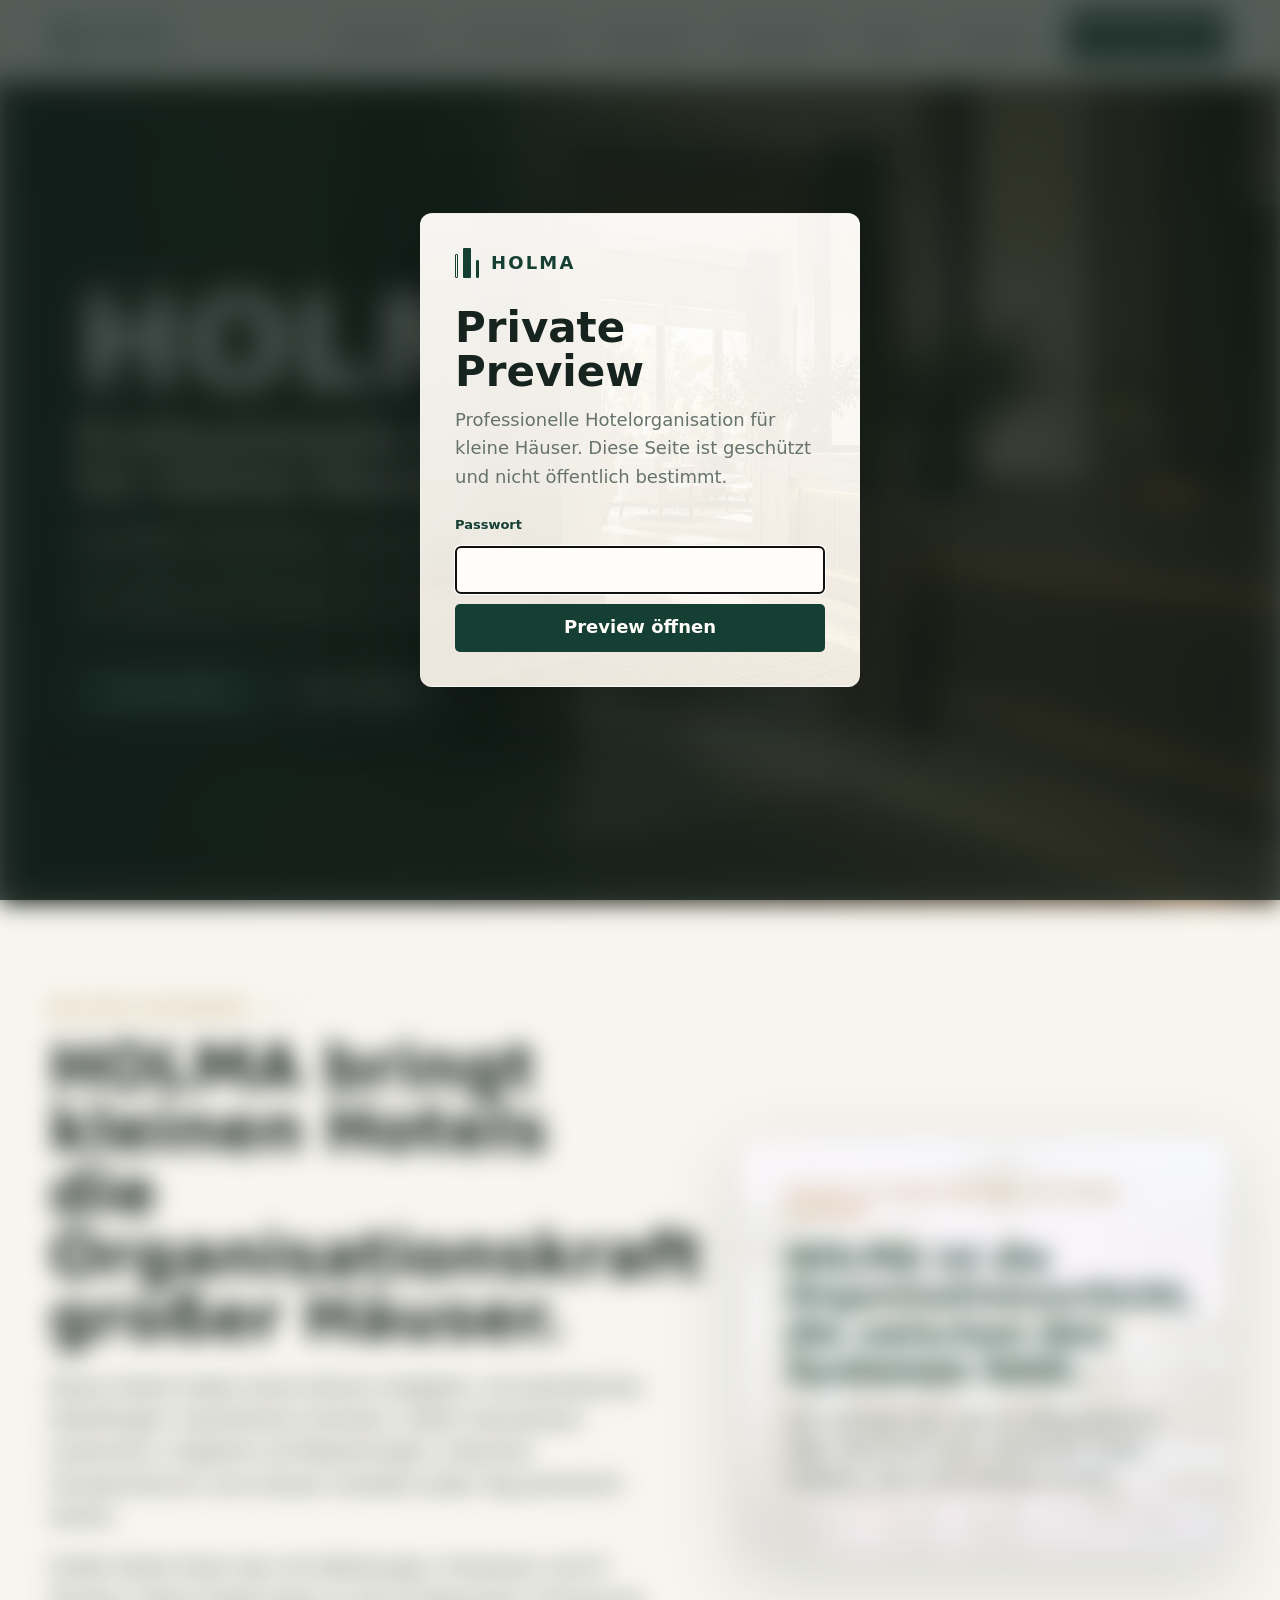
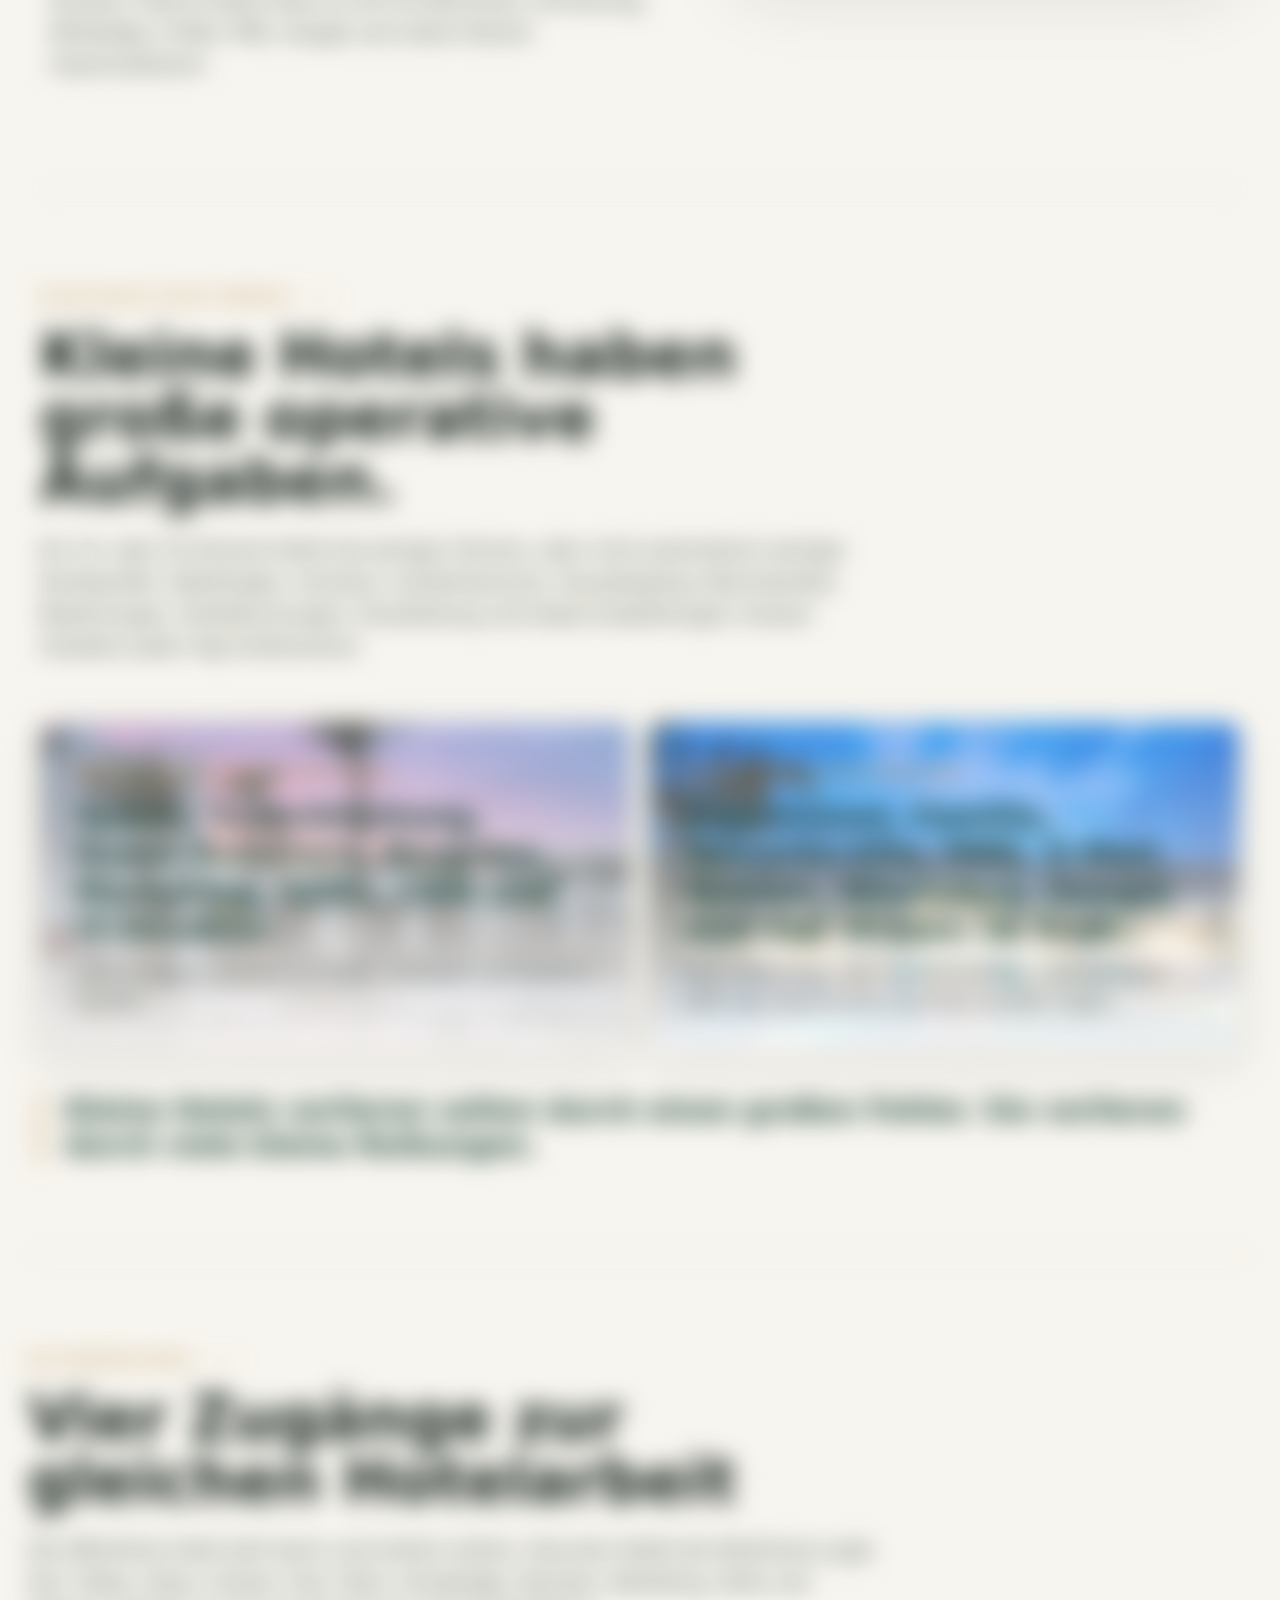
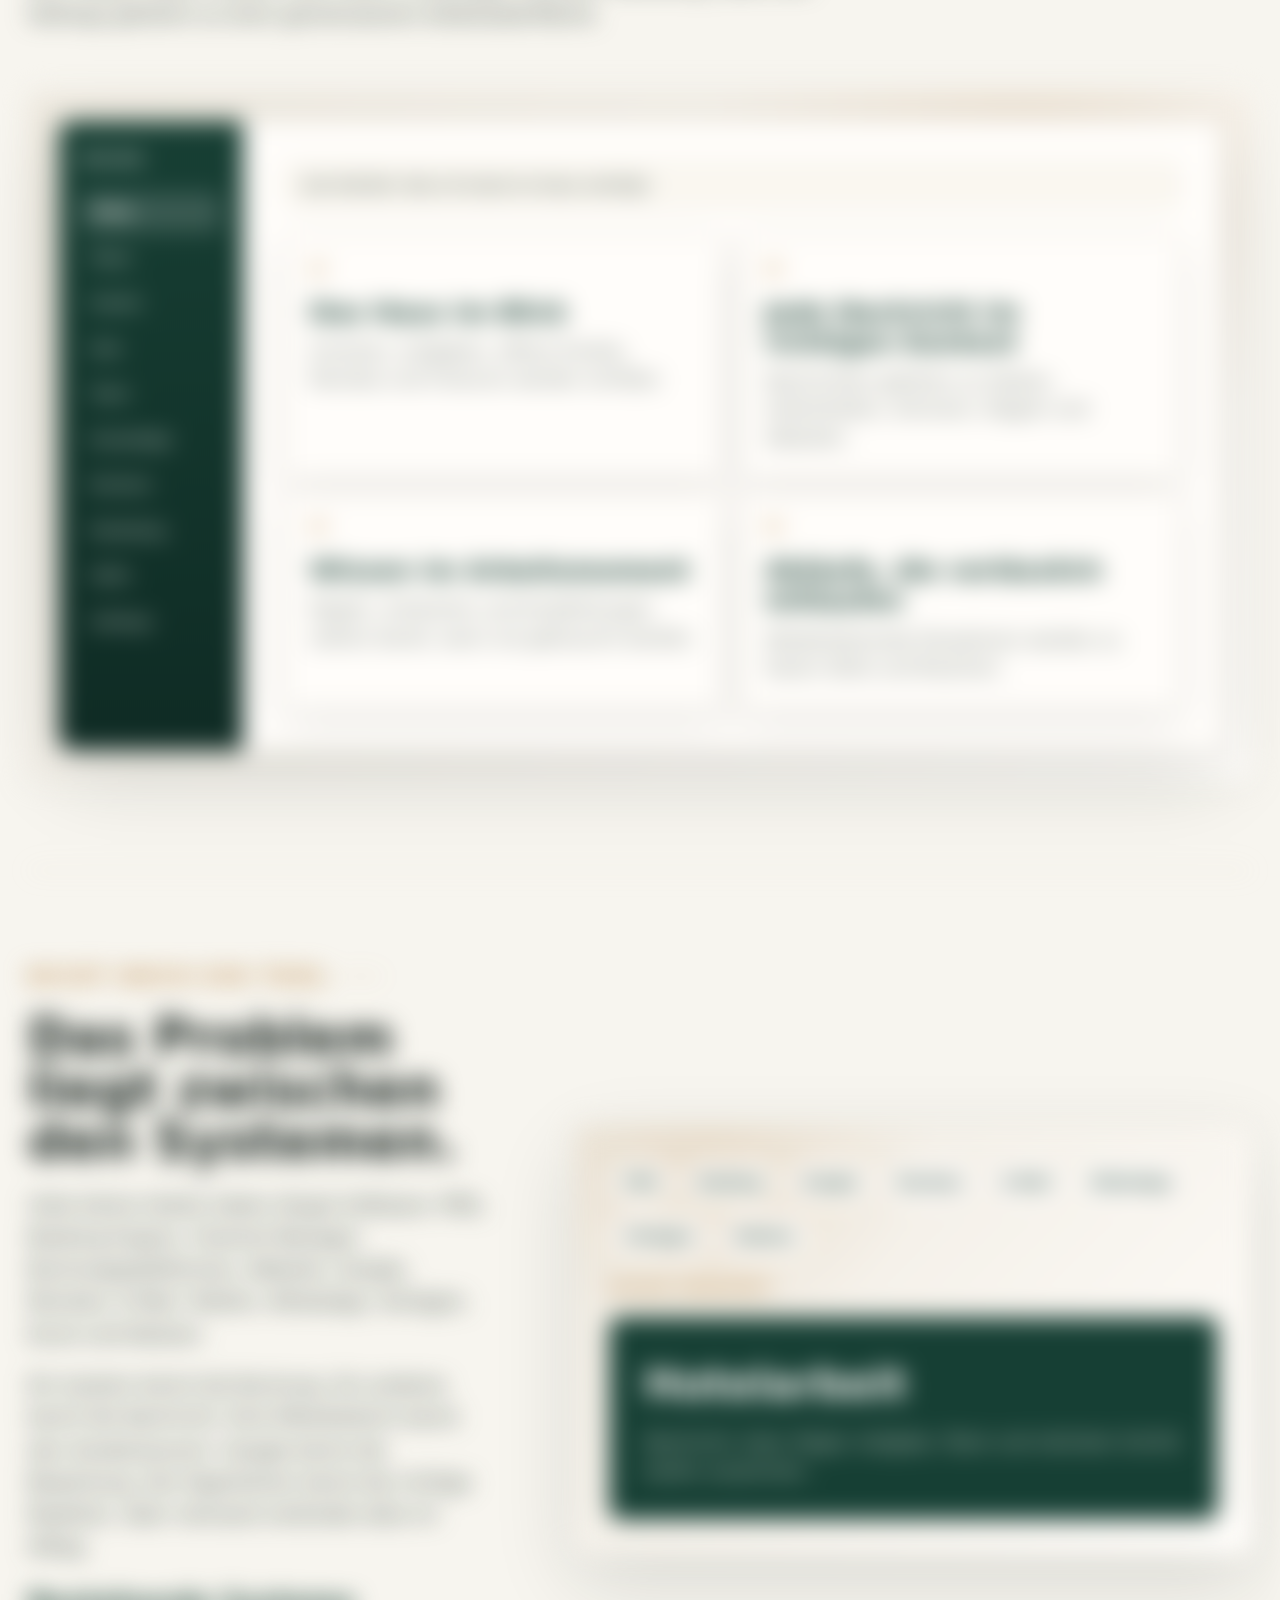
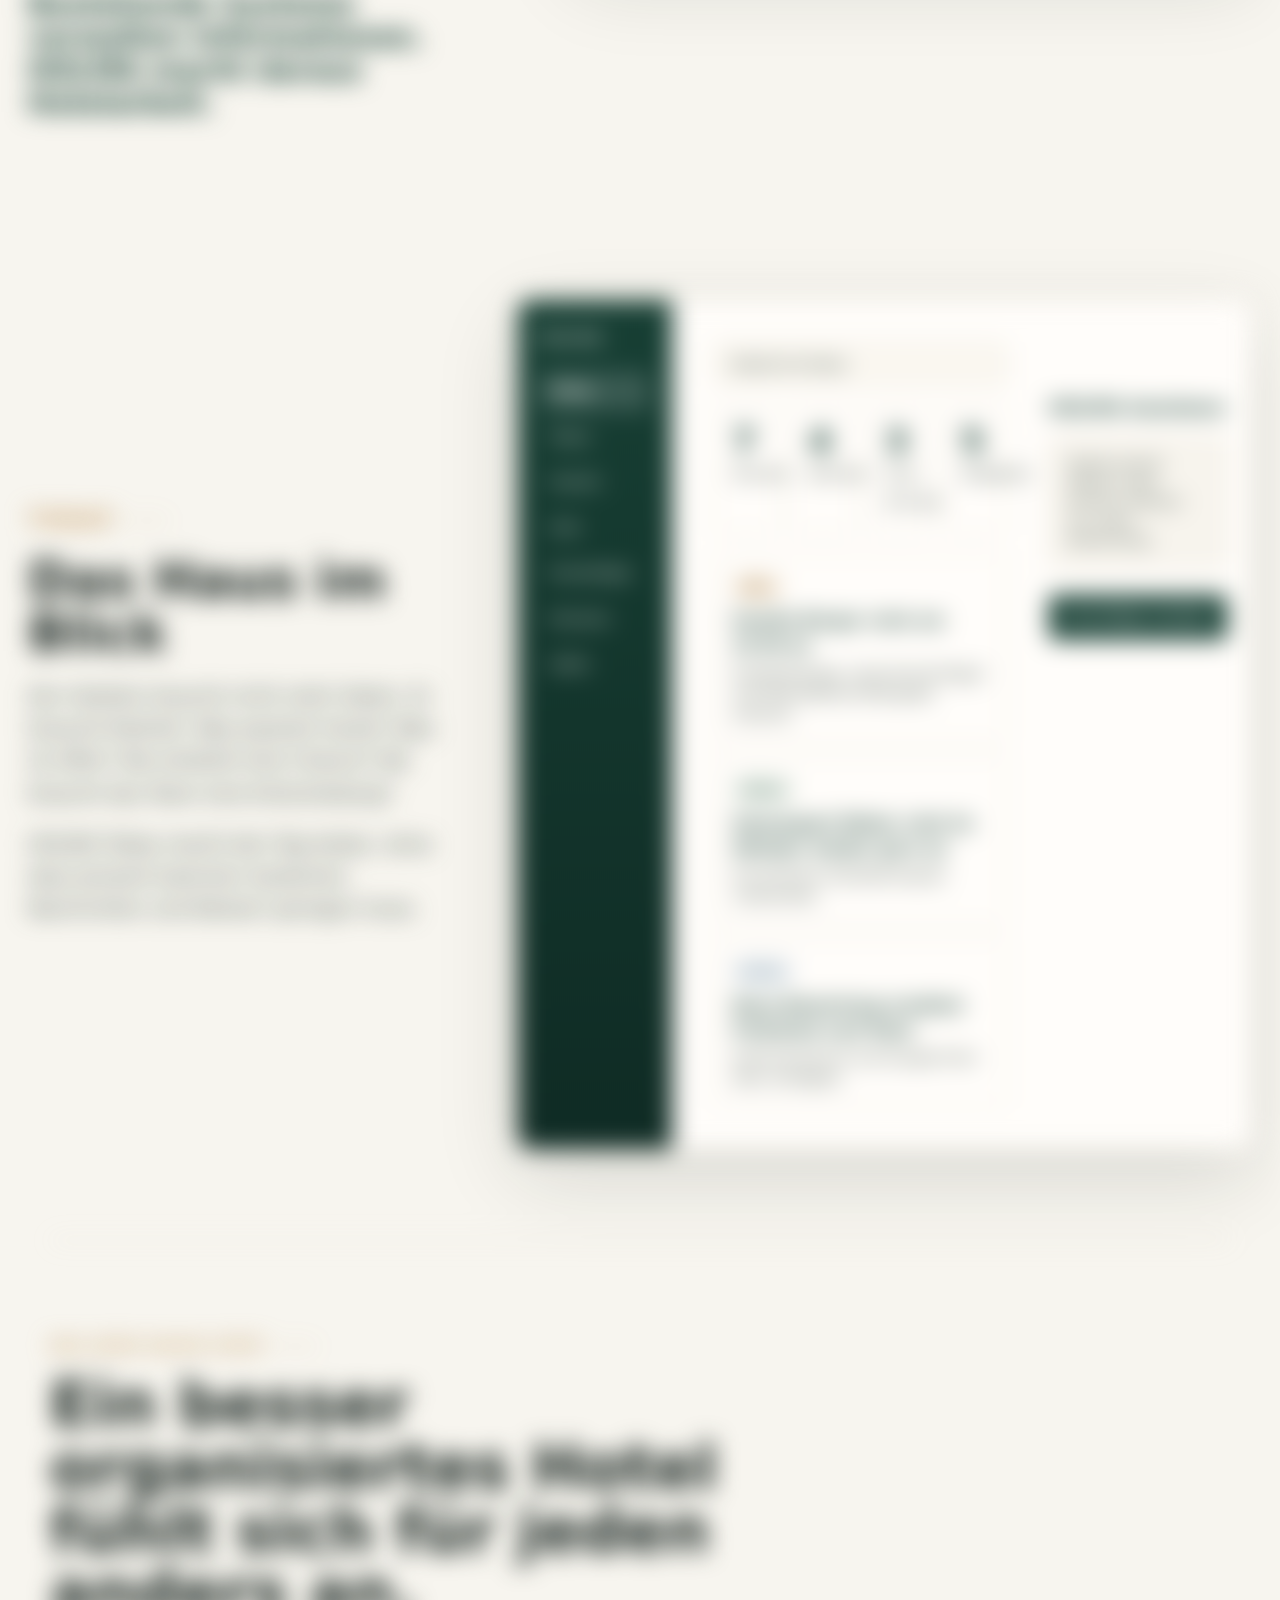
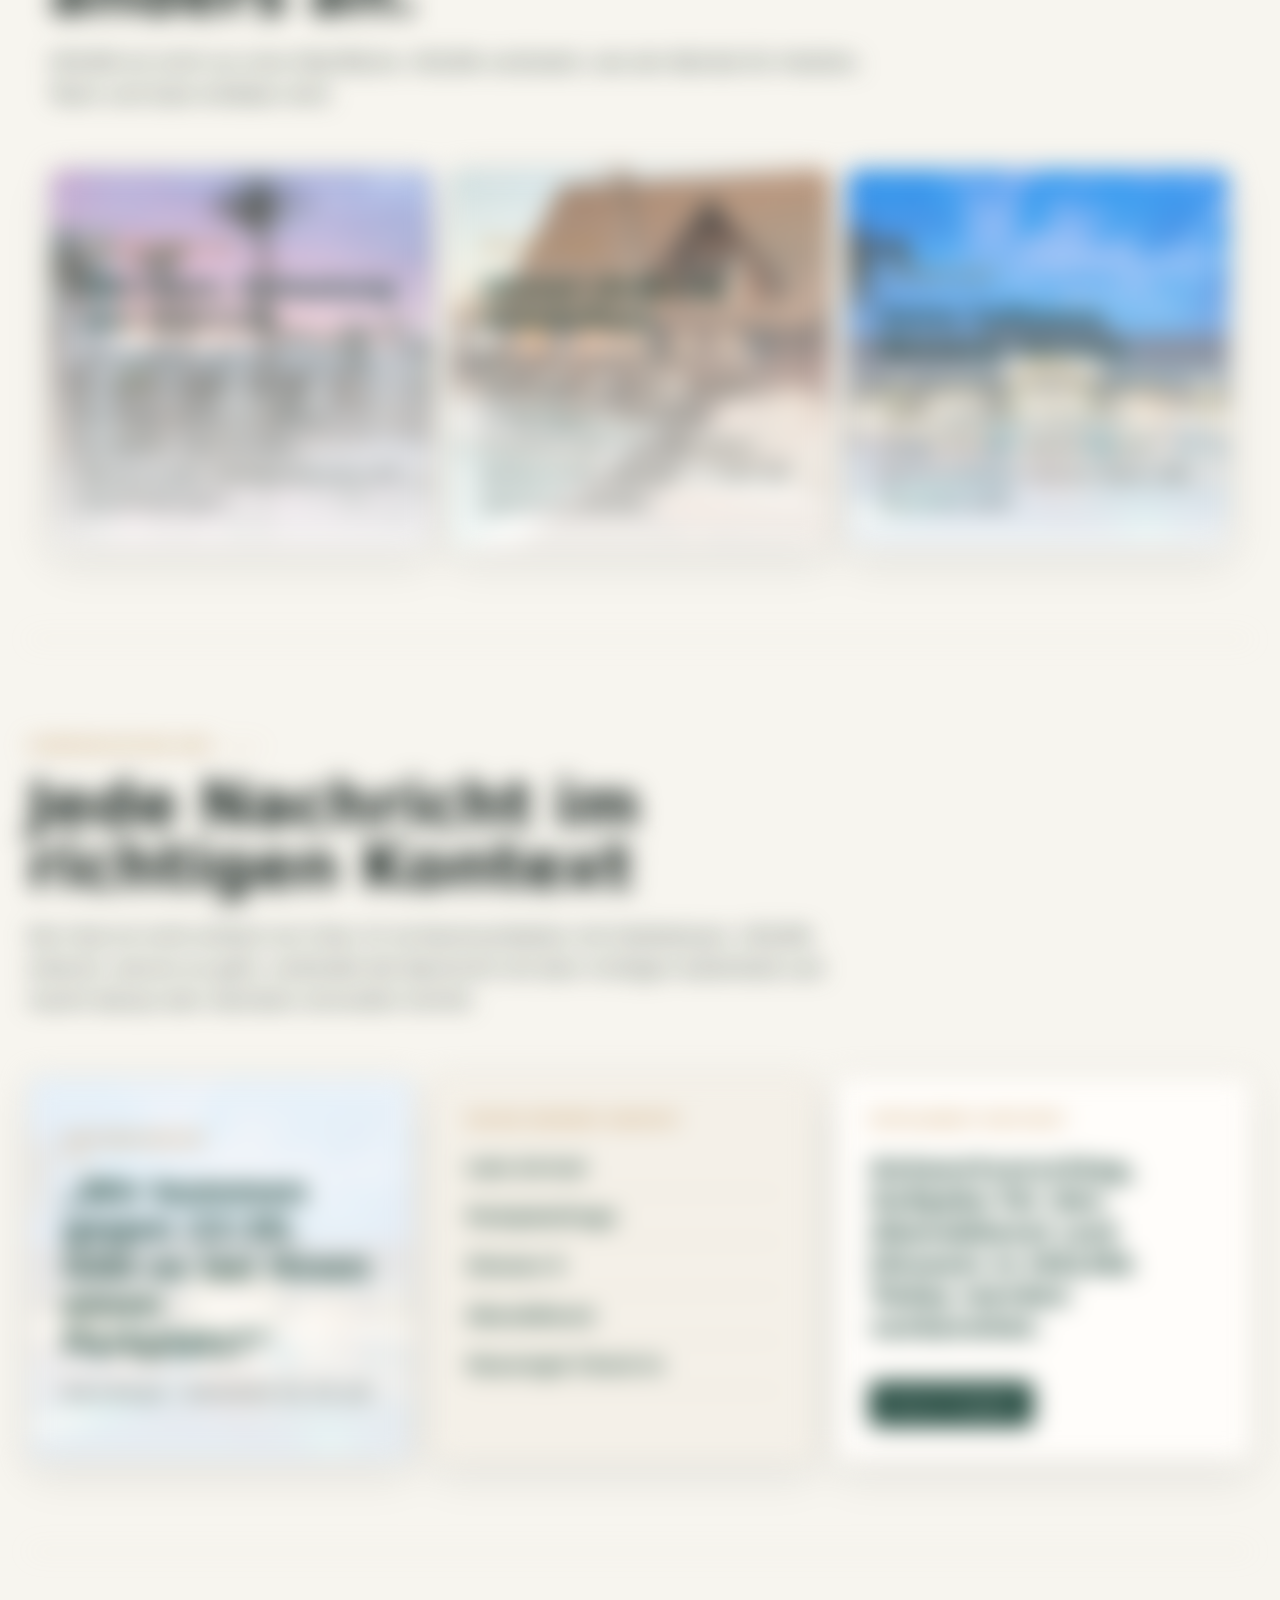
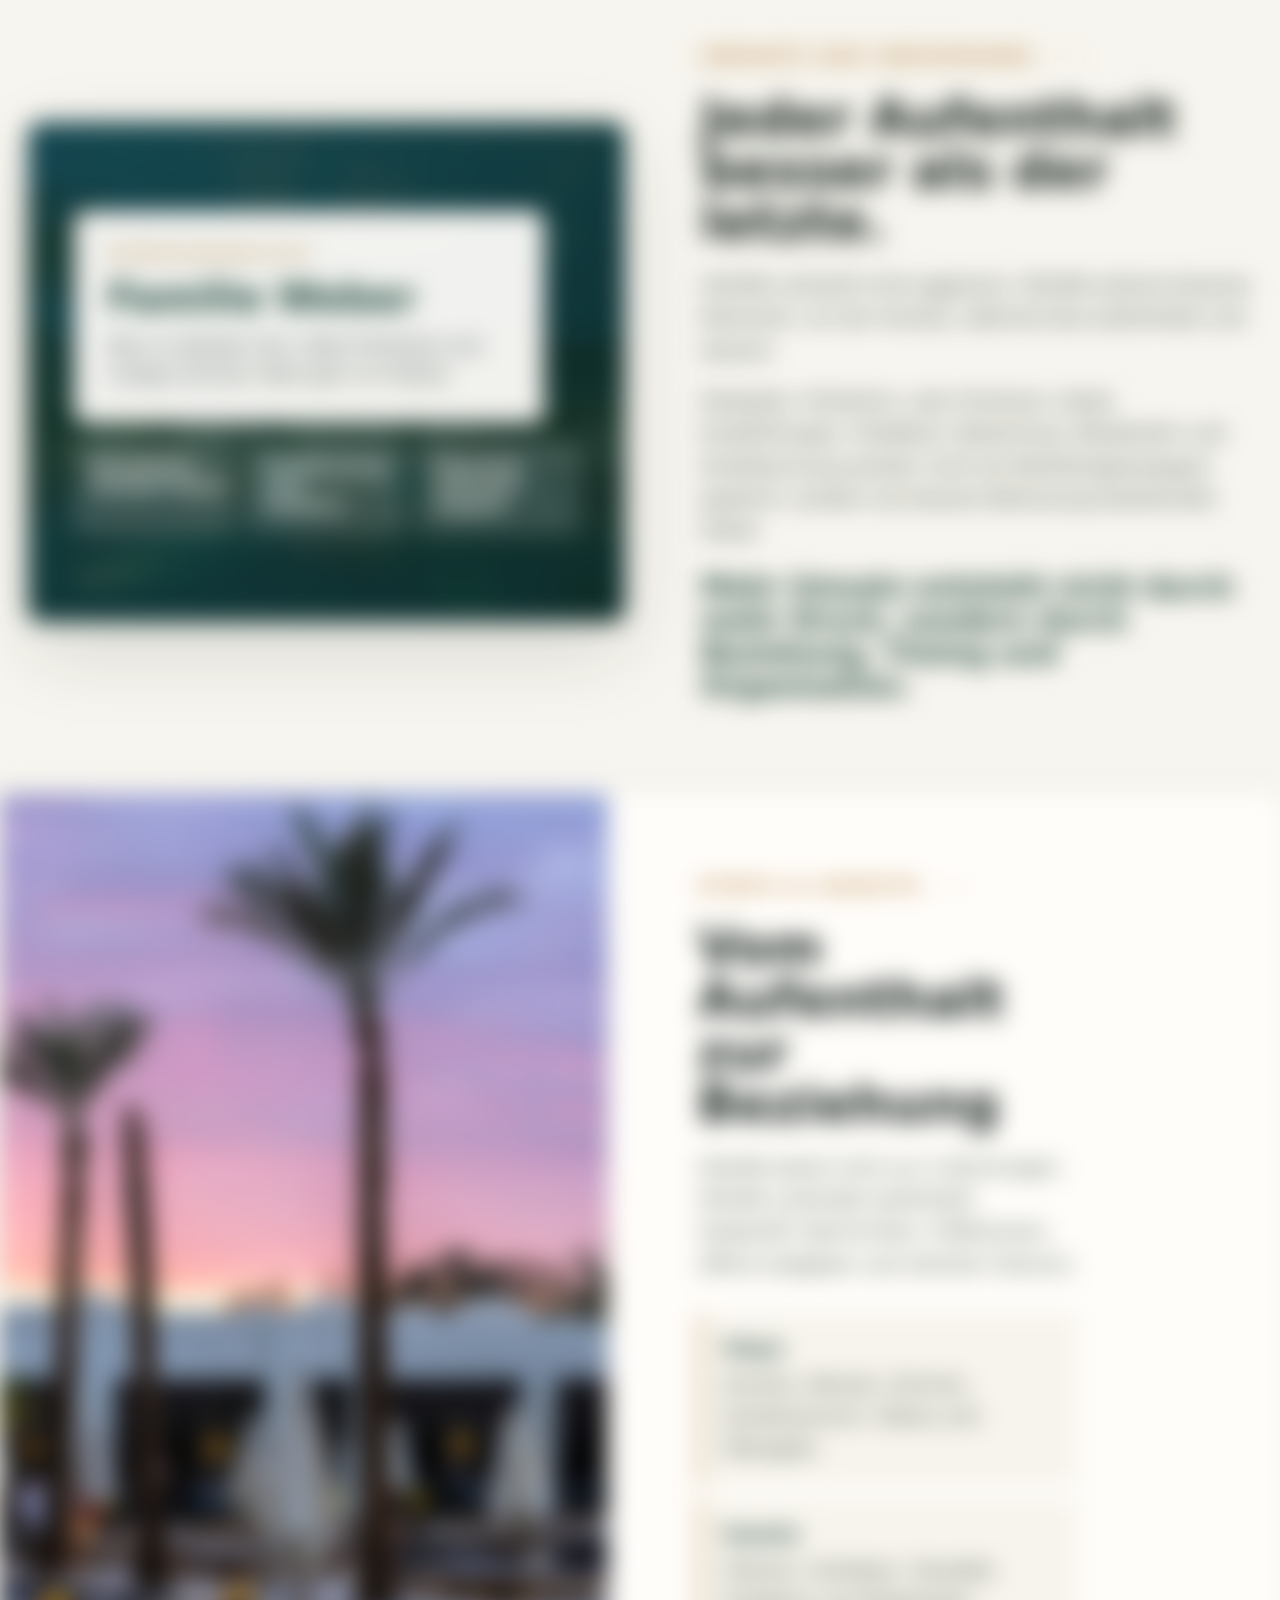
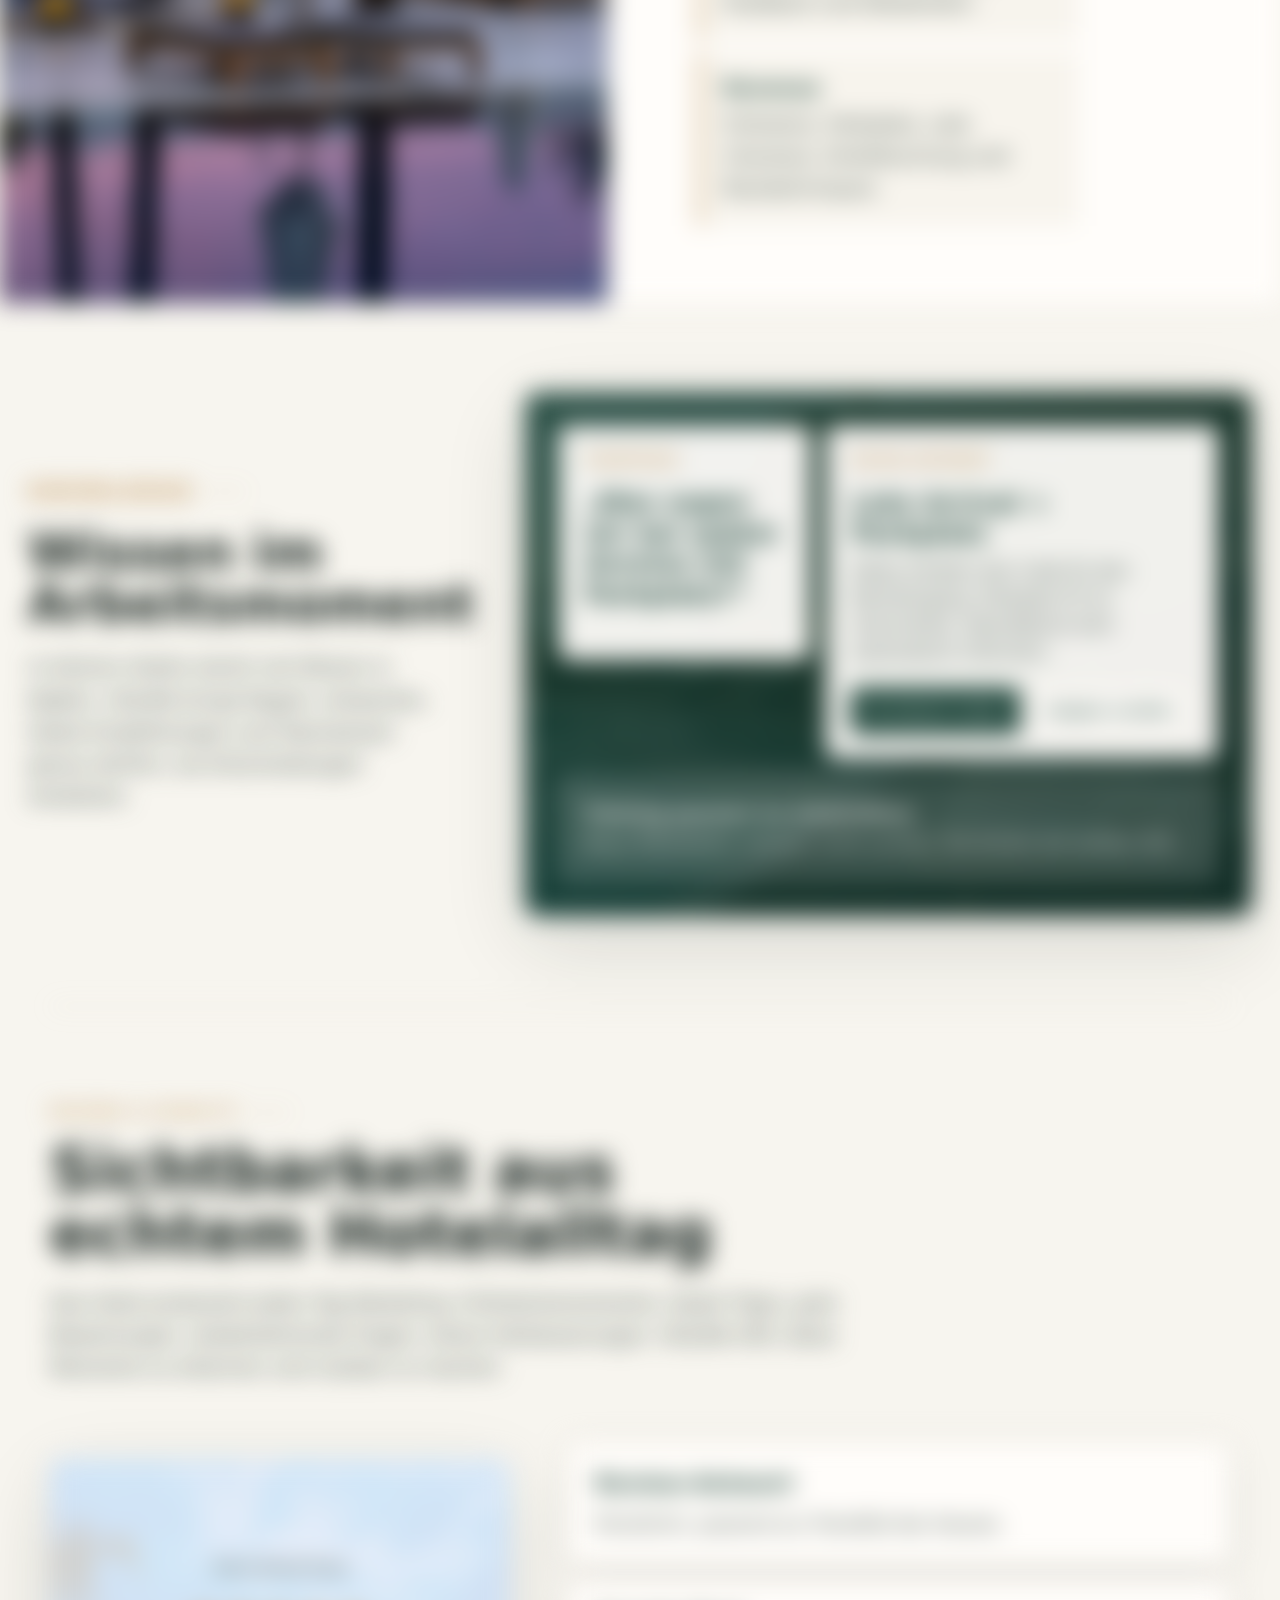
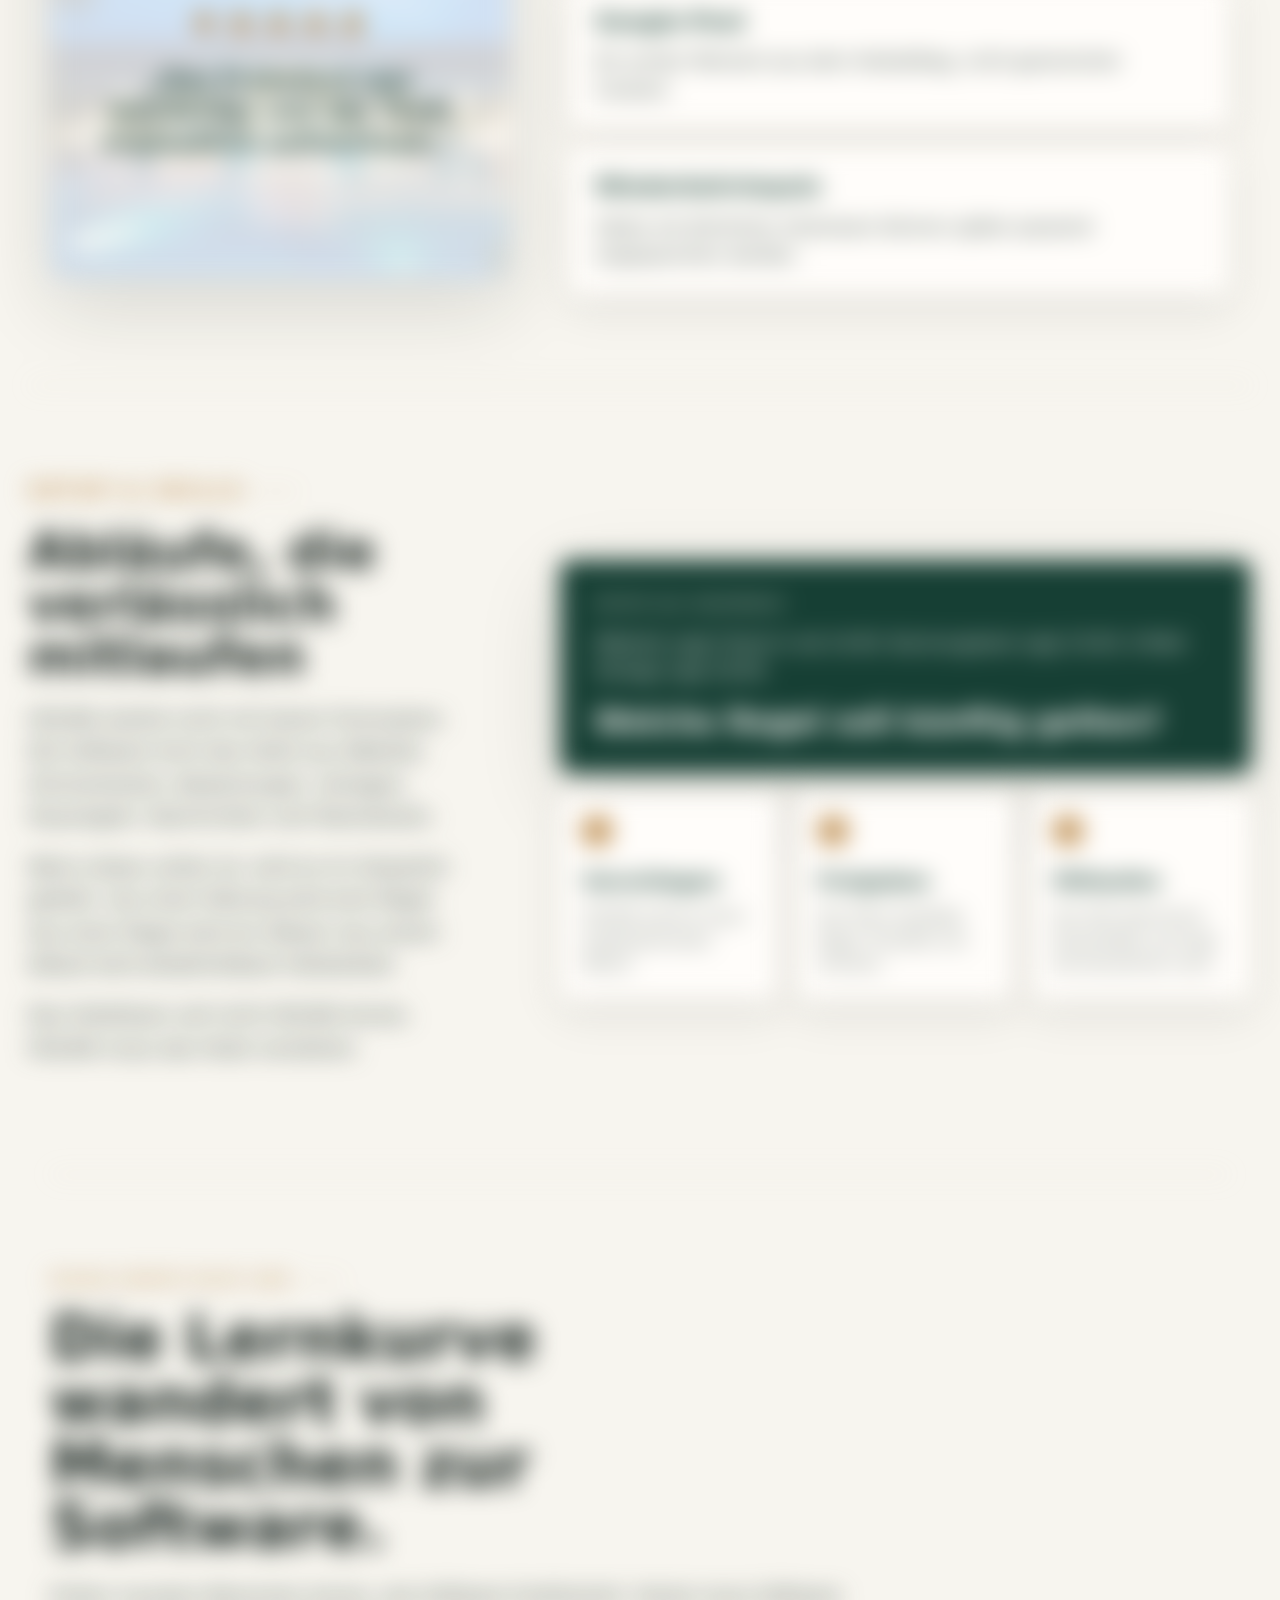
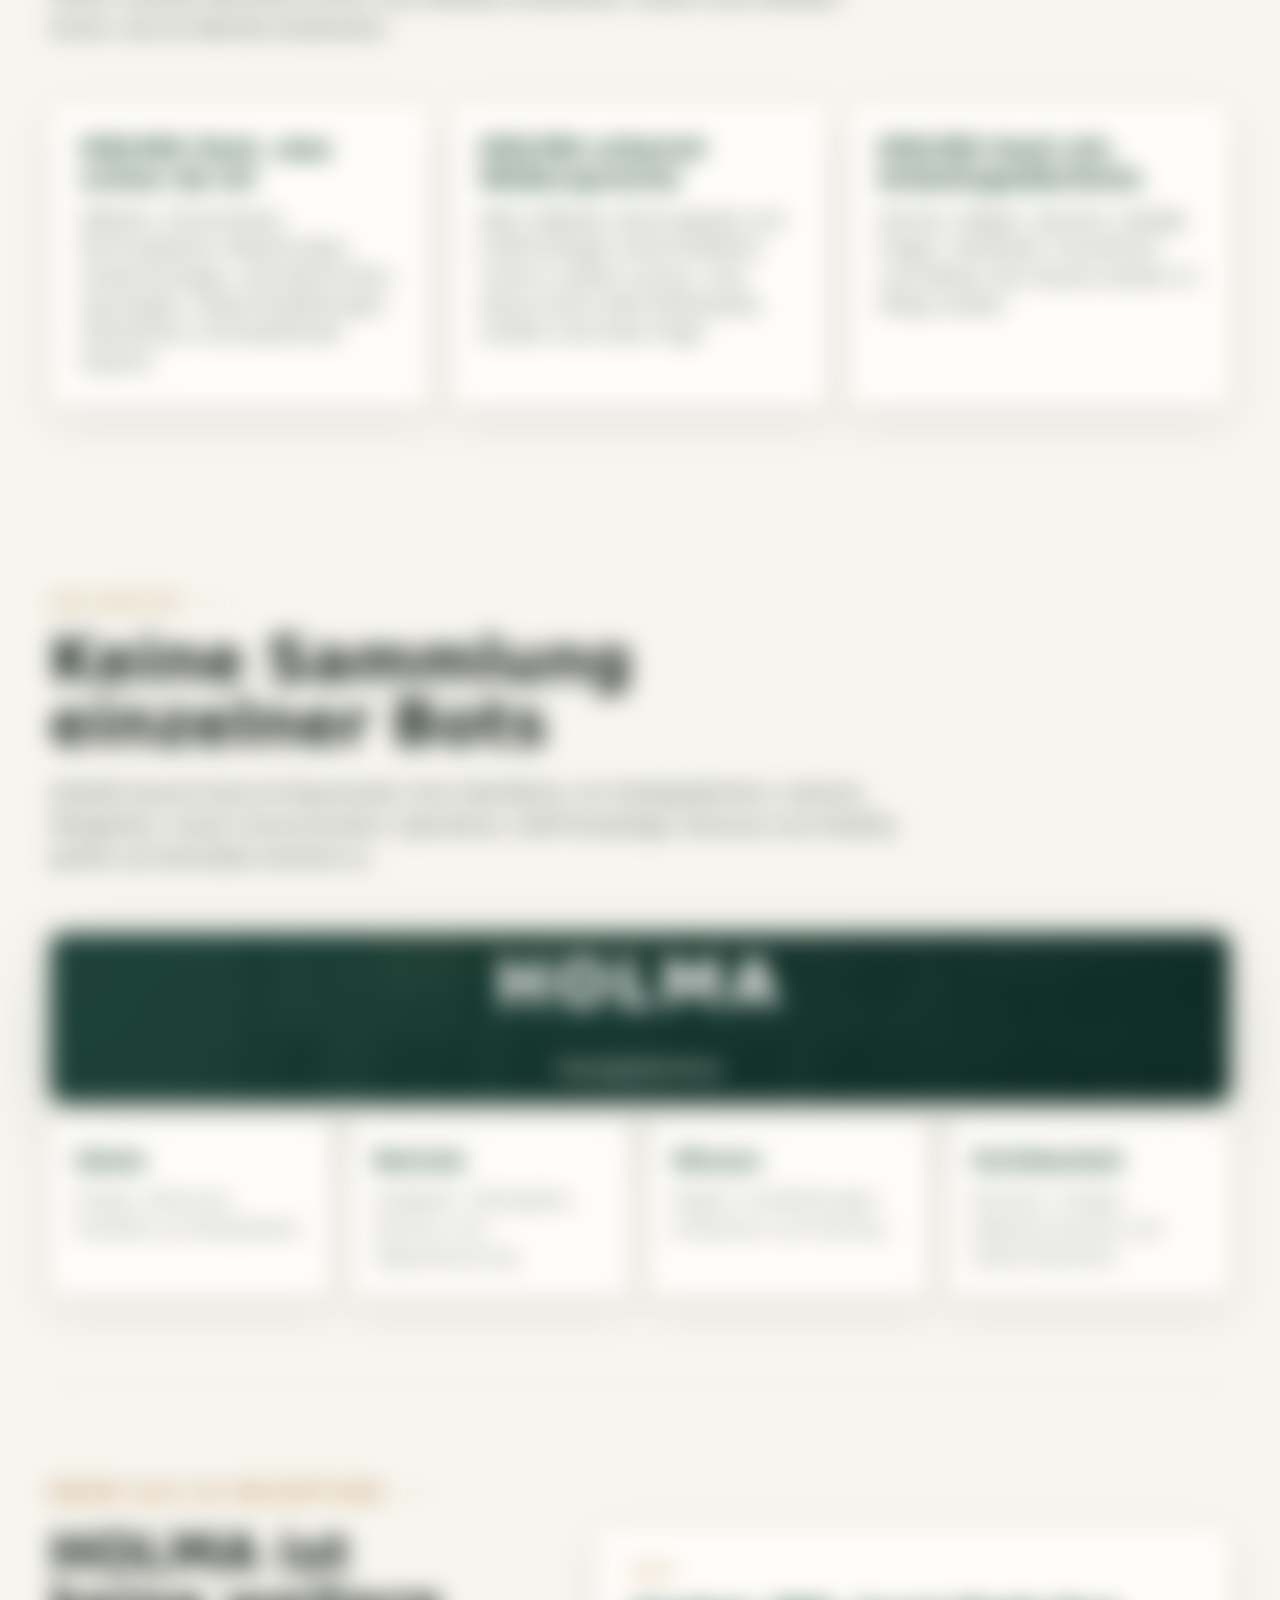
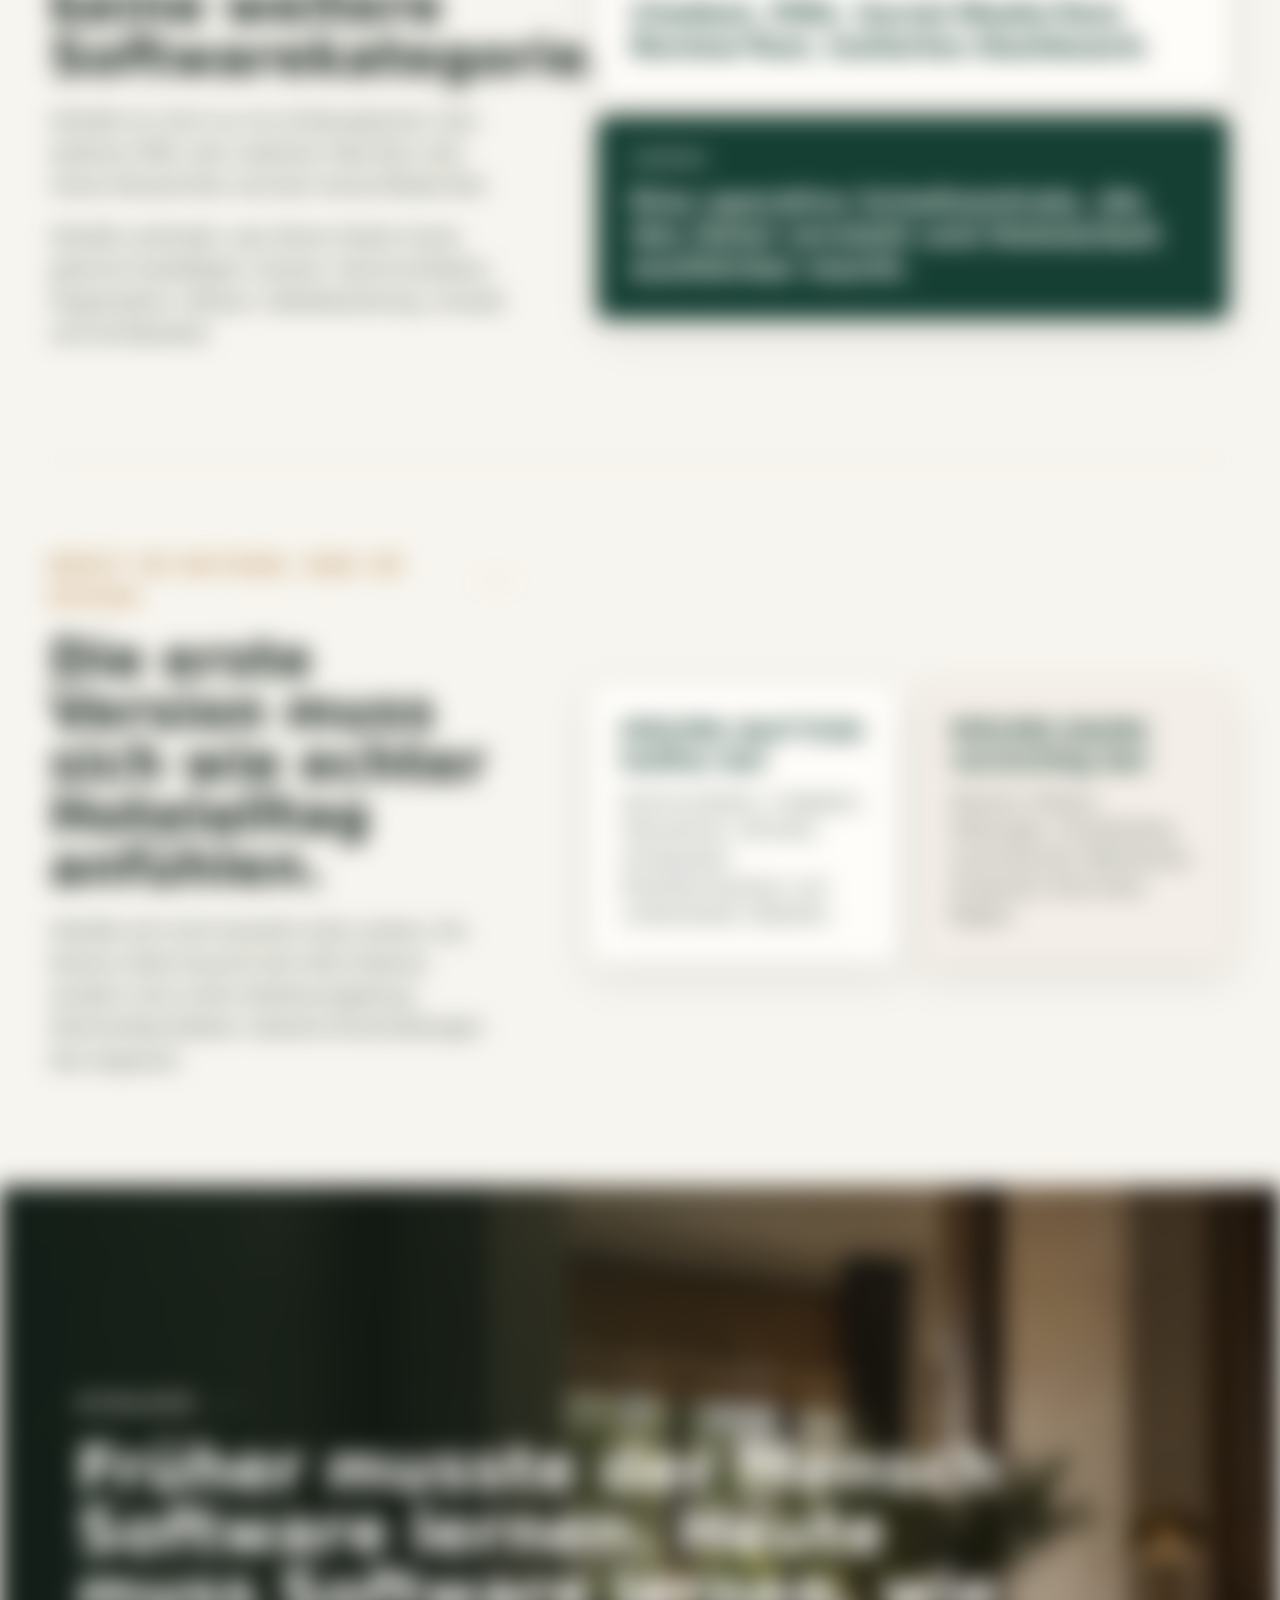
<file: index.html>
<!doctype html>
<html lang="de">
<head>
  <meta charset="utf-8">
  <meta name="viewport" content="width=device-width, initial-scale=1">
  <title>HOLMA - Professionelle Hotelorganisation für kleine Häuser</title>
  <meta name="robots" content="noindex,nofollow">
  <meta name="description" content="HOLMA bringt kleinen Hotels die Organisationskraft großer Häuser.">
  <meta property="og:type" content="website">
  <meta property="og:title" content="HOLMA - Professionelle Hotelorganisation für kleine Häuser">
  <meta property="og:description" content="HOLMA bringt kleinen Hotels die Organisationskraft großer Häuser.">
  <meta property="og:url" content="https://hannestrummer.github.io/holma-emotional-preview/">
  <meta property="og:image" content="https://hannestrummer.github.io/holma-emotional-preview/assets/holma-og-preview.png">
  <meta name="twitter:card" content="summary_large_image">
  <link rel="icon" href="assets/holma-favicon.svg" type="image/svg+xml">
  <link rel="stylesheet" href="styles.css">
</head>
<body class="auth-locked">
  <div class="password-screen" id="password-screen" role="dialog" aria-labelledby="password-title" aria-modal="true">
    <div class="password-card">
      <div class="password-brand">
        <span class="brand-mark" aria-hidden="true"><span></span><span></span><span></span></span>
        <strong>HOLMA</strong>
      </div>
      <h1 id="password-title">Private Preview</h1>
      <p>Professionelle Hotelorganisation für kleine Häuser. Diese Seite ist geschützt und nicht öffentlich bestimmt.</p>
      <form id="password-form">
        <label for="password-input">Passwort</label>
        <input id="password-input" name="password" type="password" autocomplete="current-password" autofocus>
        <button type="submit">Preview öffnen</button>
        <p class="password-error" id="password-error" hidden>Passwort stimmt nicht.</p>
      </form>
    </div>
  </div>
  <header class="site-header" aria-label="HOLMA Navigation">
    <a class="brand" href="#top" aria-label="HOLMA Start">
      <span class="brand-mark" aria-hidden="true">
        <span></span><span></span><span></span>
      </span>
      <span>HOLMA</span>
    </a>
    <nav>
      <a href="#zeitmoment">Zeitmoment</a>
      <a href="#hausblick">Haus im Blick</a>
      <a href="#nachrichten">Nachrichten</a>
      <a href="#perspektiven">Perspektiven</a>
      <a href="#ablaeufe">Abläufe</a>
      <a href="developer/index.html">Developer</a>
      <a class="nav-cta" href="#produktlogik">Preview öffnen</a>
    </nav>
  </header>

  <main id="top">
    <section class="hero">
      <div class="hero-bg" aria-hidden="true"></div>
      <div class="hero-content">
        <h1>HOLMA</h1>
        <h2>Professionelle Hotelorganisation für kleine Häuser</h2>
        <p class="subline">Hospitality Operations, Local Marketing &amp; Assistance</p>
        <p class="hero-text">Eine digitale Schaltzentrale für Gästekommunikation, Teamorganisation, Hotelwissen, Umsatzchancen und Sichtbarkeit.</p>
        <div class="hero-actions">
          <a href="#produktlogik">Preview öffnen</a>
          <a href="#zeitmoment">Mehr erfahren</a>
        </div>
      </div>
    </section>

    <section id="zeitmoment" class="intro-section">
      <div class="intro-copy">
        <p class="section-kicker">Der neue Zeitmoment</p>
        <h2>HOLMA bringt kleinen Hotels die Organisationskraft großer Häuser.</h2>
        <p>Kleine Hotels haben keine kleinen Aufgaben. Sie beantworten Gästefragen, koordinieren Anreisen, halten Hauswissen zusammen, reagieren auf Bewertungen, erkennen Umsatzchancen und müssen trotzdem jeden Tag persönlich wirken.</p>
        <p>Große Hotels lösen das mit Abteilungen, Prozessen und IT-Struktur. Kleine Hotels lösen es oft mit Menschen, Erinnerung, WhatsApp, E-Mail, PMS, Google und vielen kleinen Improvisationen.</p>
      </div>
      <div class="hospitality-card">
        <span>HOLMA ist keine weitere Software daneben.</span>
        <strong>HOLMA ist die Organisationsschicht, die zwischen den Systemen fehlt.</strong>
        <p>Sie verbindet das, was im Alltag getrennt liegt: Nachricht, Gast, Aufenthalt, Regel, Aufgabe, Team und nächster Schritt.</p>
      </div>
    </section>

    <section class="gap-section">
      <div class="section-heading">
        <p class="section-kicker">Klein heißt nicht einfach</p>
        <h2>Kleine Hotels haben große operative Aufgaben.</h2>
        <p>Ein 15- oder 25-Zimmer-Hotel hat weniger Zimmer, aber nicht automatisch weniger Komplexität. Gästefragen, Anreisen, Sonderwünsche, Housekeeping, Beschwerden, Bewertungen, Direktbuchungen, Einarbeitung und lokale Empfehlungen müssen trotzdem jeden Tag funktionieren.</p>
      </div>
      <div class="gap-compare">
        <article>
          <span>Große Hotels haben Organisation</span>
          <strong>Teams, Schichtleitung, Guest Relations, Revenue, Marketing, SOPs, CRM und IT-Struktur.</strong>
          <p>Viele Aufgaben werden auf Rollen, Prozesse und Systeme verteilt.</p>
        </article>
        <article>
          <span>Kleine Hotels haben Menschen</span>
          <strong>Eigentümer, Familie, Teilzeitkräfte, PMS, E-Mail, Telefon, WhatsApp, Google und viel Wissen im Kopf.</strong>
          <p>Das funktioniert, aber es wird anfällig, sobald Kontext fehlt oder Nachrichten zwischen Kanälen liegen.</p>
        </article>
      </div>
      <p class="section-line">Kleine Hotels verlieren selten durch einen großen Fehler. Sie verlieren durch viele kleine Reibungen.</p>
    </section>

    <section id="produktlogik" class="logic-section">
      <div class="section-heading">
        <p class="section-kicker">Die Produktlogik</p>
        <h2>Vier Zugänge zur gleichen Hotelarbeit</h2>
        <p>Die öffentliche Seite darf warm und einfach wirken. Darunter bleibt die Wireframe-Logik klar: Today, Stays, Guests, Hub, Team, Knowledge, Reviews, Marketing, Skills und Settings gehören zu einer gemeinsamen Arbeitsoberfläche.</p>
      </div>

      <div class="logic-stage">
        <div class="holma-shell compact-shell" aria-label="HOLMA Produktlogik Mockup">
          <aside class="app-nav">
            <strong>HOLMA</strong>
            <span class="active">Today</span>
            <span>Stays</span>
            <span>Guests</span>
            <span>Hub</span>
            <span>Team</span>
            <span>Knowledge</span>
            <span>Reviews</span>
            <span>Marketing</span>
            <span>Skills</span>
            <span>Settings</span>
          </aside>
          <div class="app-main logic-main">
            <div class="app-topbar">Ask HOLMA: Was ist heute im Haus wichtig?</div>
            <div class="logic-grid">
              <article>
                <span>01</span>
                <h3>Das Haus im Blick</h3>
                <p>Anreisen, Aufgaben, offene Punkte, Reviews und Chancen werden sichtbar.</p>
              </article>
              <article>
                <span>02</span>
                <h3>Jede Nachricht im richtigen Kontext</h3>
                <p>Nachrichten gehören zu Gästen, Aufenthalten, Zimmern, Regeln und Abläufen.</p>
              </article>
              <article>
                <span>03</span>
                <h3>Wissen im Arbeitsmoment</h3>
                <p>Regeln, Antworten und Empfehlungen stehen bereit, wenn sie gebraucht werden.</p>
              </article>
              <article>
                <span>04</span>
                <h3>Abläufe, die verlässlich mitlaufen</h3>
                <p>Wiederkehrende Situationen werden zu klaren Skills und Routinen.</p>
              </article>
            </div>
          </div>
        </div>
      </div>
    </section>

    <section class="tool-section">
      <div class="tool-copy">
        <p class="section-kicker">Nicht noch ein Tool</p>
        <h2>Das Problem liegt zwischen den Systemen.</h2>
        <p>Viele kleine Hotels haben längst Software: PMS, Booking Engine, Channel Manager, Buchungsplattformen, Website, Google, Reviews, E-Mail, Telefon, WhatsApp, Vorlagen, Excel und Notizen.</p>
        <p>Ein System kennt die Buchung. Ein anderes kennt die Nachricht. Eine Mitarbeiterin kennt den Sonderwunsch. Google kennt die Bewertung. Der Eigentümer kennt die richtige Reaktion. Aber niemand verbindet alles im Alltag.</p>
        <strong>Bestehende Systeme verwalten Informationen. HOLMA macht daraus Hotelarbeit.</strong>
      </div>
      <div class="system-map" aria-label="Systeme werden zu Hotelarbeit">
        <div class="system-cloud">
          <span>PMS</span>
          <span>Booking</span>
          <span>Google</span>
          <span>Reviews</span>
          <span>E-Mail</span>
          <span>WhatsApp</span>
          <span>Vorlagen</span>
          <span>Notizen</span>
        </div>
        <div class="system-arrow">HOLMA verbindet</div>
        <div class="system-result">
          <strong>Hotelarbeit</strong>
          <p>Nachricht, Gast, Regel, Aufgabe, Team und nächster Schritt laufen zusammen.</p>
        </div>
      </div>
    </section>

    <section id="hausblick" class="product-section today-section">
      <div class="product-copy">
        <p class="section-kicker">Today</p>
        <h2>Das Haus im Blick</h2>
        <p>Der Hotelier braucht nicht mehr Daten. Er braucht Klarheit: Was passiert heute? Was ist offen? Wo entsteht eine Chance? Wo braucht das Team eine Entscheidung?</p>
        <p>HOLMA Today macht den Tag lesbar, ohne dass jemand zwischen Systemen, Nachrichten und Notizen springen muss.</p>
      </div>
      <div class="holma-shell today-mockup" aria-label="HOLMA Today Mockup">
        <aside class="app-nav">
          <strong>HOLMA</strong>
          <span class="active">Today</span>
          <span>Stays</span>
          <span>Guests</span>
          <span>Hub</span>
          <span>Knowledge</span>
          <span>Reviews</span>
          <span>Skills</span>
        </aside>
        <div class="app-main">
          <div class="app-topbar">Heute im Haus</div>
          <div class="metric-row">
            <div><b>7</b><span>Anreisen</span></div>
            <div><b>4</b><span>Abreisen</span></div>
            <div><b>3</b><span>Late Arrivals</span></div>
            <div><b>5</b><span>Aufgaben</span></div>
          </div>
          <div class="work-list">
            <article>
              <span class="status amber">Offen</span>
              <strong>Familie Berger reist um 22:30 an</strong>
              <p>Parkplatzfrage, Late-Arrival-Regel und Abenddienst-Übergabe erkannt.</p>
            </article>
            <article>
              <span class="status green">Chance</span>
              <strong>Stammgast Weber reist im Oktober wieder gern an</strong>
              <p>Persönlicher Rückkehrimpuls vorbereitet.</p>
            </article>
            <article>
              <span class="status blue">Review</span>
              <strong>Neue Bewertung erwähnt Frühstück und Team</strong>
              <p>Antwortentwurf und Google-Post-Idee verfügbar.</p>
            </article>
          </div>
        </div>
        <aside class="assist-panel">
          <strong>HOLMA Assistenz</strong>
          <p>Heute zuerst klären: Late Arrival, Zimmer 12, neue Bewertung.</p>
          <button>Vorschläge ansehen</button>
        </aside>
      </div>
    </section>

    <section id="perspektiven" class="perspective-section">
      <div class="section-heading">
        <p class="section-kicker">Was jeder davon spürt</p>
        <h2>Ein besser organisiertes Hotel fühlt sich für jeden anders an.</h2>
        <p>HOLMA ist nicht nur eine Oberfläche. HOLMA verändert, wie der Betrieb für Hotelier, Team und Gast erlebbar wird.</p>
      </div>
      <div class="perspective-grid">
        <article>
          <span>Für den Hotelier</span>
          <h3>Überblick, Entlastung und Kontrolle</h3>
          <p>Der Hotelier sieht nicht nur, was passiert. Er sieht, was als Nächstes zu tun ist: offene Aufgaben, Late Arrivals, Bewertungen, Umsatzchancen und Entscheidungen.</p>
        </article>
        <article>
          <span>Für das Team</span>
          <h3>Wissen direkt im Arbeitsfluss</h3>
          <p>Das Team muss nicht in Handbüchern suchen. HOLMA bringt Regeln, Antworten, Empfehlungen und Übergaben genau in dem Moment, in dem sie gebraucht werden.</p>
        </article>
        <article>
          <span>Für den Gast</span>
          <h3>Keine Software. Besserer Service.</h3>
          <p>Der Gast merkt nicht HOLMA. Er merkt schnellere Antworten, klarere Anreise, persönlichere Kommunikation und ein Team, das Bescheid weiß.</p>
        </article>
      </div>
    </section>

    <section id="nachrichten" class="flow-section">
      <div class="section-heading">
        <p class="section-kicker">Communication Hub</p>
        <h2>Jede Nachricht im richtigen Kontext</h2>
        <p>Der Hub ist nicht einfach ein Chat. Er ist Kommunikation mit Hotelwissen. HOLMA erkennt, worum es geht, verbindet die Nachricht mit dem richtigen Aufenthalt und macht daraus den nächsten sinnvollen Schritt.</p>
      </div>
      <div class="message-flow" aria-label="Nachricht zu Hotelarbeit">
        <article class="flow-card message-card">
          <span>Gästenachricht</span>
          <p>„Wir kommen gegen 22:30. Gibt es bei Ihnen einen Parkplatz?“</p>
          <small>Anna Berger · Aufenthalt 18.-20. Juli</small>
        </article>
        <article class="flow-card context-card">
          <span>HOLMA erkennt Kontext</span>
          <div class="context-lines">
            <p>Late Arrival</p>
            <p>Parkplatzfrage</p>
            <p>Zimmer 8</p>
            <p>Abenddienst</p>
            <p>Hausregel Check-in</p>
          </div>
        </article>
        <article class="flow-card result-card">
          <span>Hotelarbeit entsteht</span>
          <p>Antwortvorschlag, Aufgabe für den Abenddienst und Hinweis in HOLMA Today werden vorbereitet.</p>
          <button>Antwort freigeben</button>
        </article>
      </div>
    </section>

    <section class="revenue-section">
      <div class="revenue-visual">
        <div class="stay-card">
          <span>Wiederkehrender Gast</span>
          <strong>Familie Weber</strong>
          <p>War im Oktober hier, lobte Frühstück und ruhiges Zimmer. Reist gern im Herbst.</p>
        </div>
        <div class="revenue-actions">
          <article>Persönlicher Rückkehrimpuls</article>
          <article>Direktbuchung statt Plattform</article>
          <article>Passendes saisonales Angebot</article>
        </div>
      </div>
      <div class="revenue-copy">
        <p class="section-kicker">Umsatz aus Beziehung</p>
        <h2>Jeder Aufenthalt besser als der letzte.</h2>
        <p>HOLMA verkauft nicht aggressiv. HOLMA erkennt bessere Momente: vor der Anreise, während des Aufenthalts und danach.</p>
        <p>Parkplatz, Frühstück, Late Checkout, lokale Empfehlungen, Feedback, Bewertung, Wiederkehr und Direktbuchung werden nicht als Marketingkampagne gedacht, sondern als bessere Betreuung bestehender Gäste.</p>
        <strong>Mehr Umsatz entsteht nicht durch mehr Druck, sondern durch Beziehung, Timing und Organisation.</strong>
      </div>
    </section>

    <section class="hotel-work-section">
      <div class="image-panel lobby-panel"></div>
      <div class="work-copy">
        <p class="section-kicker">Stays &amp; Guests</p>
        <h2>Vom Aufenthalt zur Beziehung</h2>
        <p>HOLMA denkt nicht nur in Buchungen. HOLMA verbindet Aufenthalt, Gastprofil, Nachrichten, Präferenzen, offene Aufgaben und nächste Chancen.</p>
        <div class="relationship-board">
          <article>
            <strong>Stays</strong>
            <p>Anreise, Abreise, Zimmer, Sonderwunsch, Status und Übergabe.</p>
          </article>
          <article>
            <strong>Guests</strong>
            <p>Historie, Vorlieben, Tonalität, Feedback und Wiederkehr.</p>
          </article>
          <article>
            <strong>Revenue</strong>
            <p>Frühstück, Parkplatz, Late Checkout, Direktbuchung und Rückkehrimpuls.</p>
          </article>
        </div>
      </div>
    </section>

    <section id="wissen" class="knowledge-section">
      <div class="knowledge-copy">
        <p class="section-kicker">Knowledge</p>
        <h2>Wissen im Arbeitsmoment</h2>
        <p>In kleinen Hotels steckt viel Wissen in Köpfen. HOLMA bringt Regeln, Antworten, lokale Empfehlungen und Teamwissen genau dorthin, wo Entscheidungen entstehen.</p>
      </div>
      <div class="knowledge-scene" aria-label="Hotelwissen im Arbeitsmoment">
        <div class="team-question">
          <span>Teamfrage</span>
          <p>„Was sagen wir bei später Anreise mit Parkplatz?“</p>
        </div>
        <div class="knowledge-answer">
          <span>HOLMA Antwort</span>
          <h3>Late Arrival + Parkplatz</h3>
          <p>Gäste erhalten den Code für den Nachteingang, Parkplatz P2 ist reservierbar. Abenddienst wird automatisch informiert.</p>
          <div class="answer-actions">
            <button>Als Antwort nutzen</button>
            <button>Aufgabe erstellen</button>
          </div>
        </div>
        <div class="knowledge-note">
          <strong>Training passiert im Arbeitsfluss.</strong>
          <p>Neue Mitarbeiter müssen nicht suchen. Sie lernen am echten Fall.</p>
        </div>
      </div>
    </section>

    <section class="visibility-section">
      <div class="section-heading">
        <p class="section-kicker">Reviews &amp; Visibility</p>
        <h2>Sichtbarkeit aus echtem Hotelalltag</h2>
        <p>Das Hotel produziert jeden Tag Marketing: Frühstücksmomente, lokale Tipps, gute Bewertungen, wiederkehrende Fragen, kleine Verbesserungen. HOLMA hilft, diese Momente zu erkennen und nutzbar zu machen.</p>
      </div>
      <div class="visibility-flow">
        <div class="review-card">
          <span>Neue Bewertung</span>
          <b>★★★★★</b>
          <p>„Das Frühstück war wunderbar und das Team unglaublich aufmerksam.“</p>
        </div>
        <div class="visibility-output">
          <article>
            <strong>Review-Antwort</strong>
            <p>Persönlich, passend zur Tonalität des Hauses.</p>
          </article>
          <article>
            <strong>Google-Post</strong>
            <p>Ein echter Moment aus dem Hotelalltag, nicht generischer Content.</p>
          </article>
          <article>
            <strong>Wiederkehrimpuls</strong>
            <p>Gäste mit ähnlichen Interessen können später passend angesprochen werden.</p>
          </article>
        </div>
      </div>
    </section>

    <section id="ablaeufe" class="skills-section">
      <div class="skills-copy">
        <p class="section-kicker">Setup &amp; Skills</p>
        <h2>Abläufe, die verlässlich mitlaufen</h2>
        <p>HOLMA startet nicht mit leeren Formularen. Die Software lernt das Hotel aus Website, Zimmertexten, Bewertungen, Vorlagen, Hausregeln, Nachrichten und Teamwissen.</p>
        <p>Wenn etwas unklar ist, wird es im Gespräch geklärt. Aus einer Klärung wird eine Regel. Aus einer Regel wird ein Ablauf. Aus einem Ablauf wird wiederholbare Hotelarbeit.</p>
        <p>Das Hotelteam soll nicht HOLMA lernen. HOLMA muss das Hotel verstehen.</p>
      </div>
      <div class="skills-visual">
        <div class="setup-dialogue">
          <span>Setup als Gespräch</span>
          <p>Website sagt Check-in ab 14:00. Buchungstext sagt 15:00. E-Mail-Vorlage sagt 16:00.</p>
          <strong>Welche Regel soll künftig gelten?</strong>
        </div>
        <div class="skill-ladder">
          <article>
            <span>1</span>
            <strong>Vorschlagen</strong>
            <p>HOLMA erkennt einen wiederkehrenden Ablauf.</p>
          </article>
          <article>
            <span>2</span>
            <strong>Freigeben</strong>
            <p>Das Team bestätigt Regel, Tonalität und Grenzen.</p>
          </article>
          <article>
            <span>3</span>
            <strong>Mitlaufen</strong>
            <p>Der Skill übernimmt Routinefälle und fragt bei Ausnahmen nach.</p>
          </article>
        </div>
      </div>
    </section>

    <section class="learn-section">
      <div class="section-heading">
        <p class="section-kicker">HOLMA startet nicht leer</p>
        <h2>Die Lernkurve wandert von Menschen zur Software.</h2>
        <p>Früher mussten Menschen lernen, wie Software funktioniert. Heute muss Software lernen, wie ein Betrieb funktioniert.</p>
      </div>
      <div class="learn-grid">
        <article>
          <strong>HOLMA liest, was schon da ist</strong>
          <p>Website, Zimmertexte, Buchungstexte, Bewertungen, Antwortvorlagen, alte Nachrichten, Hausregeln, lokale Empfehlungen, Teamwissen und bestehende Exporte.</p>
        </article>
        <article>
          <strong>HOLMA erkennt Widersprüche</strong>
          <p>Wenn Website, Buchungstext und E-Mail-Vorlage unterschiedliche Check-in-Zeiten nennen, wird daraus keine stille Fehlerquelle, sondern eine klare Frage.</p>
        </article>
        <article>
          <strong>HOLMA baut ein Arbeitsgedächtnis</strong>
          <p>Zimmer, Regeln, Sprache, häufige Fragen, Standards, Ausnahmen und Stärken des Hauses werden im Alltag nutzbar.</p>
        </article>
      </div>
    </section>

    <section class="identity-section">
      <div class="section-heading">
        <p class="section-kicker">Eine Identität</p>
        <h2>Keine Sammlung einzelner Bots</h2>
        <p>HOLMA braucht keine KI-Figurenwelt. Eine Oberfläche, ein Hotelgedächtnis, mehrere Fähigkeiten. Guest Communication, Operations, Staff Knowledge, Revenue und Visibility greifen auf denselben Kontext zu.</p>
      </div>
      <div class="identity-map" aria-label="HOLMA Identität mit mehreren Fähigkeiten">
        <div class="identity-core">
          <strong>HOLMA</strong>
          <span>Hotelgedächtnis</span>
        </div>
        <article>
          <strong>Gäste</strong>
          <p>Fragen, Wünsche, Tonalität und Wiederkehr.</p>
        </article>
        <article>
          <strong>Betrieb</strong>
          <p>Aufgaben, Übergaben, Zimmer und Tagessteuerung.</p>
        </article>
        <article>
          <strong>Wissen</strong>
          <p>Regeln, Empfehlungen, Antworten und Training.</p>
        </article>
        <article>
          <strong>Sichtbarkeit</strong>
          <p>Reviews, Google, Website-Impulse und lokale Momente.</p>
        </article>
      </div>
    </section>

    <section class="position-section">
      <div class="position-copy">
        <p class="section-kicker">Mehr als AI-Reception</p>
        <h2>HOLMA ist keine weitere Softwarekategorie.</h2>
        <p>HOLMA ist nicht nur ein AI-Receptionist, kein weiteres PMS, kein isoliertes Task-Tool, kein reines Review-Tool und kein Social-Media-Tool.</p>
        <p>HOLMA verbindet, was kleine Hotels heute getrennt bewältigen müssen: Kommunikation, Organisation, Wissen, Gästebeziehung, Umsatz und Sichtbarkeit.</p>
      </div>
      <div class="position-board">
        <article>
          <span>Nicht</span>
          <p>Chatbot, PMS, Social-Media-Tool, Review-Tool, isoliertes Dashboard.</p>
        </article>
        <article>
          <span>Sondern</span>
          <p>Eine operative Schaltzentrale, die das Hotel versteht und Hotelarbeit ausführbar macht.</p>
        </article>
      </div>
    </section>

    <section class="risk-section">
      <div class="risk-copy">
        <p class="section-kicker">Breit im Nutzen, eng im Risiko</p>
        <h2>Die erste Version muss sich wie echter Hotelalltag anfühlen.</h2>
        <p>HOLMA soll nicht künstlich klein wirken. Ein kleines Hotel braucht kein Mini-Feature, sondern eine echte Arbeitsumgebung. Gleichzeitig bleiben riskante Entscheidungen klar begrenzt.</p>
      </div>
      <div class="risk-board">
        <article>
          <strong>HOLMA darf früh helfen bei</strong>
          <p>Kommunikation, Aufgaben, Teamwissen, Reviews, Sichtbarkeit, Rückkehrimpulsen und vorbereiteten Abläufen.</p>
        </article>
        <article>
          <strong>HOLMA bleibt vorsichtig bei</strong>
          <p>Stornos, Preisen, Zahlungen, Overbooking und kritischen öffentlichen Antworten ohne klare Regeln.</p>
        </article>
      </div>
    </section>

    <section id="schluss" class="closing">
      <div class="closing-bg" aria-hidden="true"></div>
      <div class="closing-content">
        <p class="section-kicker">Schluss</p>
        <h2>Früher musste der Mensch Software lernen. Heute muss Software lernen, wie ein Betrieb funktioniert.</h2>
        <p>HOLMA verbindet Kommunikation, Organisation, Mitarbeiterwissen, Gästebeziehung, Umsatz und Sichtbarkeit in einer Schaltzentrale, die sich nicht wie noch ein Tool anfühlen soll.</p>
        <strong>Software, die den Betrieb versteht.</strong>
      </div>
    </section>
  </main>
  <script>
    (() => {
      const passwordHash = "ea38ef8882a81ae9a81f5c665519e6bc3f94295b8bbb68de37dc9c5c5cd667f1";
      const screen = document.getElementById("password-screen");
      const form = document.getElementById("password-form");
      const input = document.getElementById("password-input");
      const error = document.getElementById("password-error");
      const storageKey = "holma-preview-unlocked";
      const unlock = () => { document.body.classList.remove("auth-locked"); screen.hidden = true; };
      const digest = async (value) => {
        const data = new TextEncoder().encode(value);
        const hash = await crypto.subtle.digest("SHA-256", data);
        return [...new Uint8Array(hash)].map((byte) => byte.toString(16).padStart(2, "0")).join("");
      };
      if (sessionStorage.getItem(storageKey) === "true") unlock();
      form.addEventListener("submit", async (event) => {
        event.preventDefault();
        error.hidden = true;
        if (await digest(input.value) === passwordHash) {
          sessionStorage.setItem(storageKey, "true");
          unlock();
          return;
        }
        error.hidden = false;
        input.select();
      });
    })();
  </script>
</body>
</html>
</file>
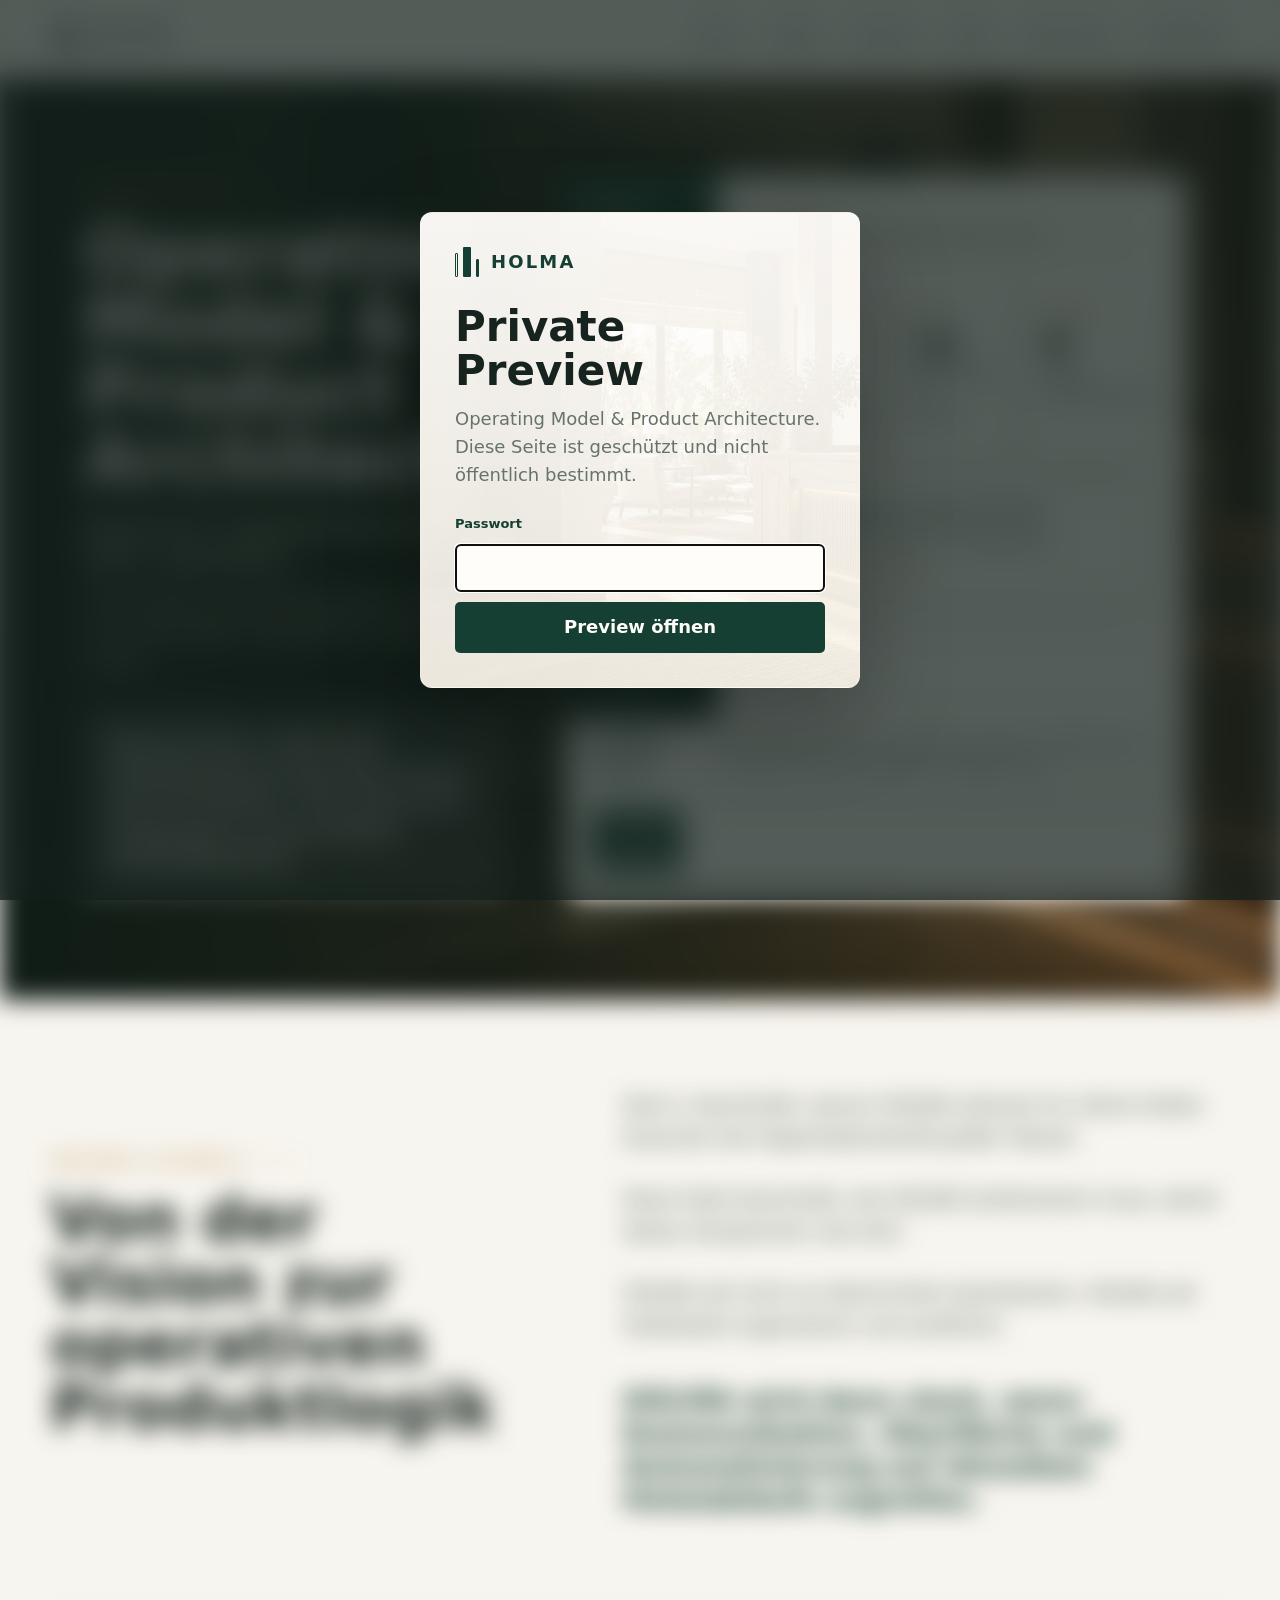
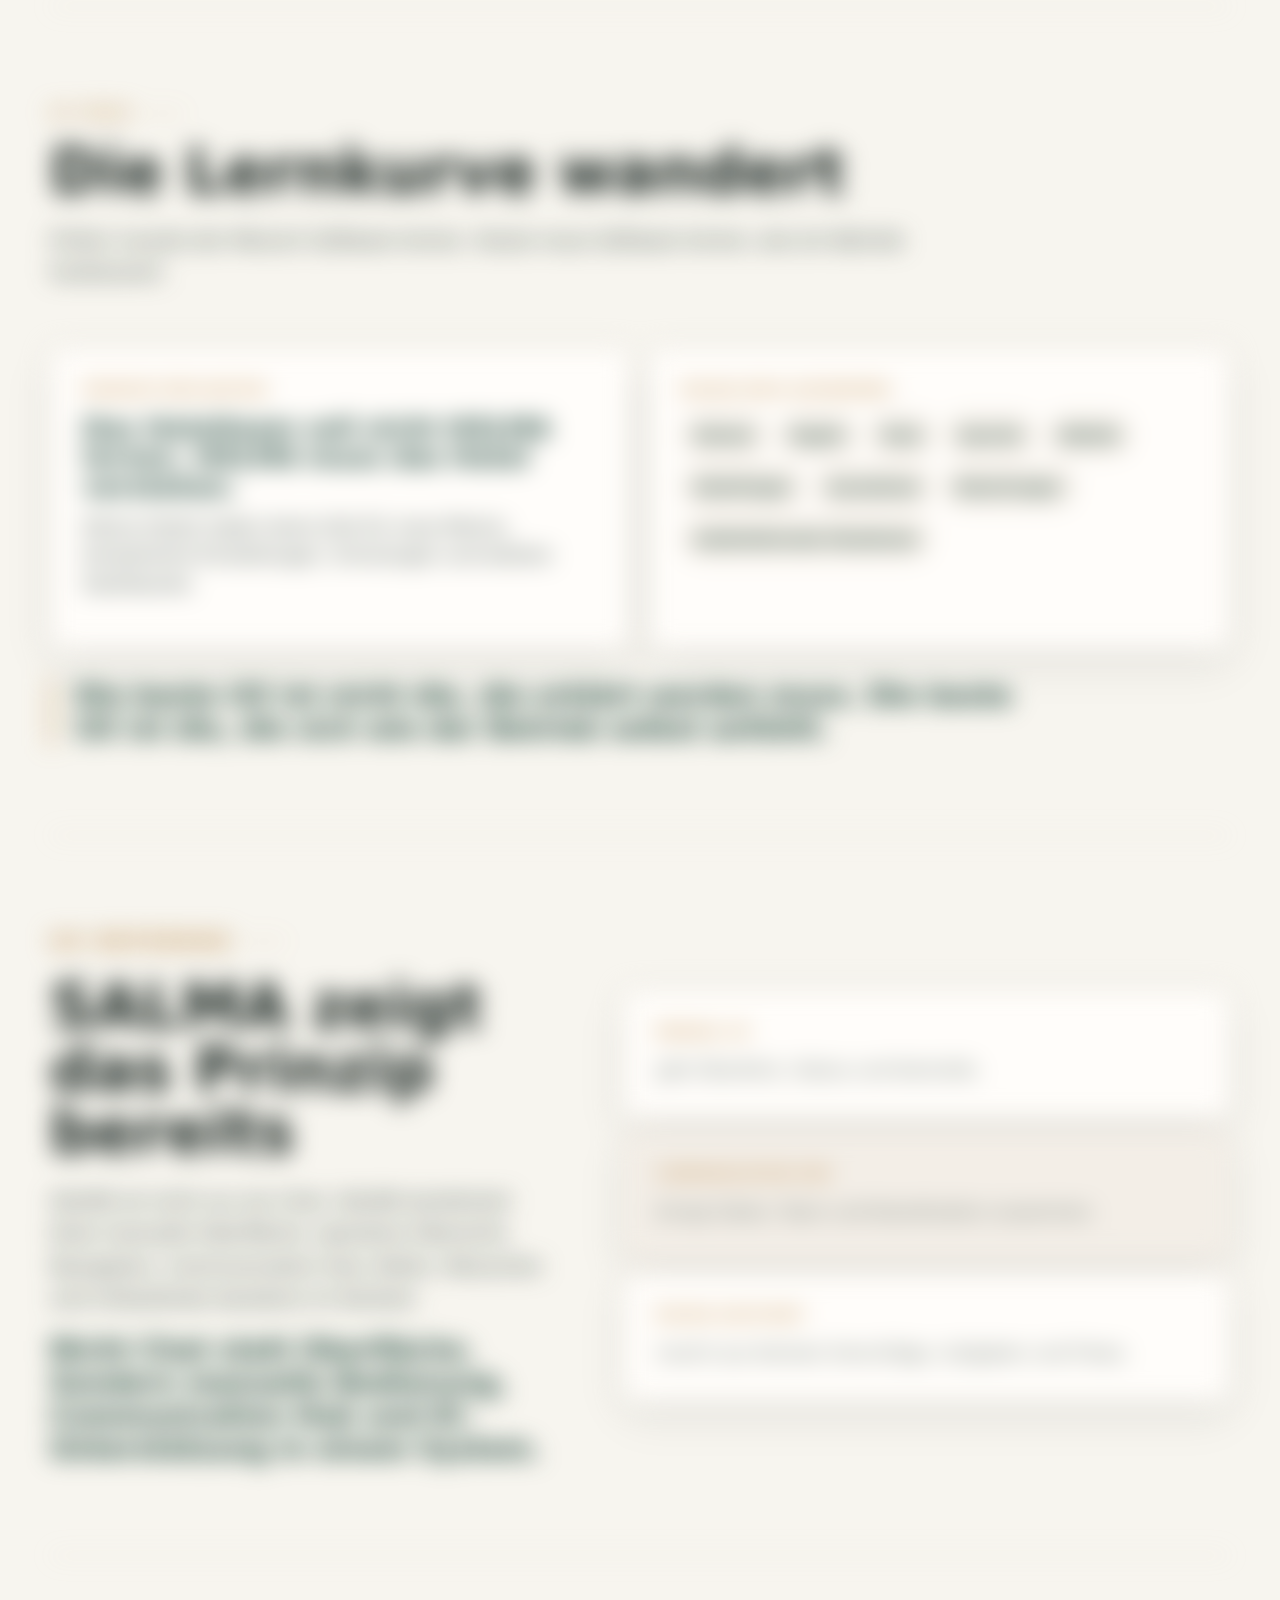
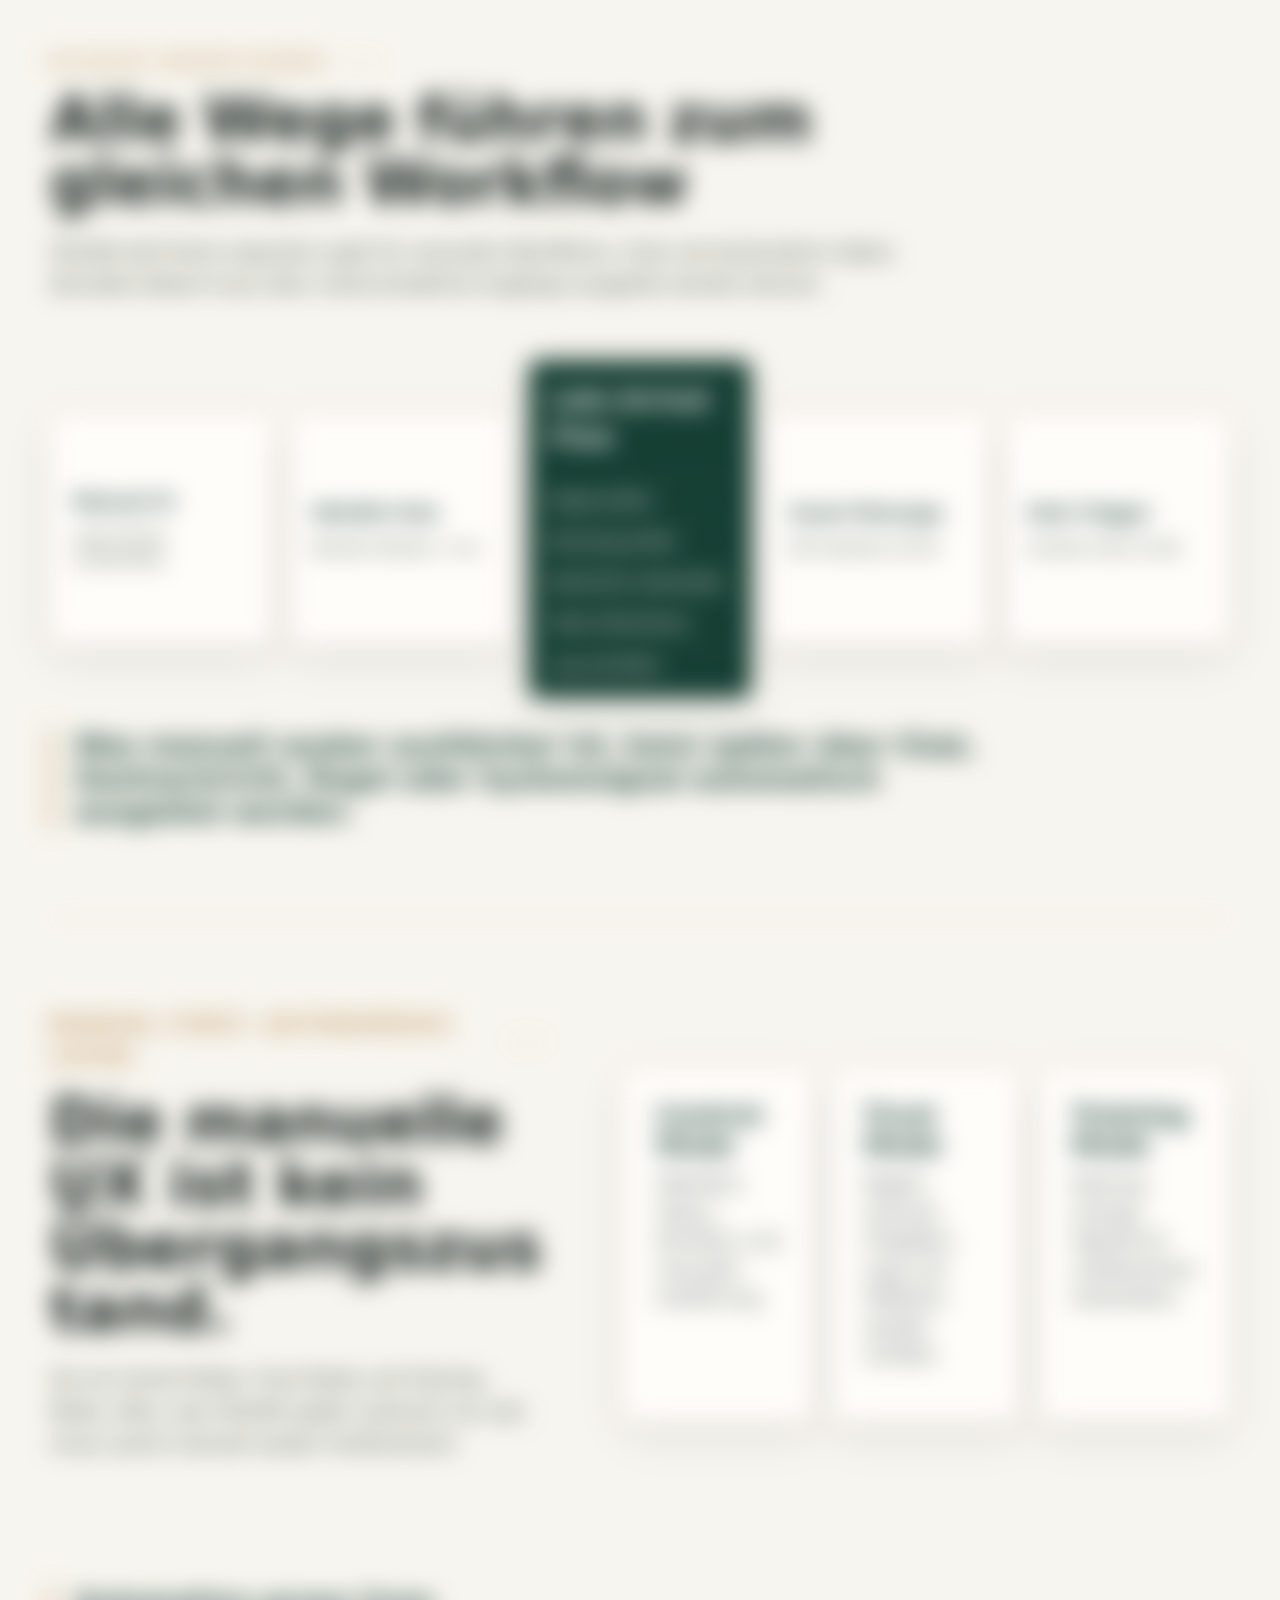
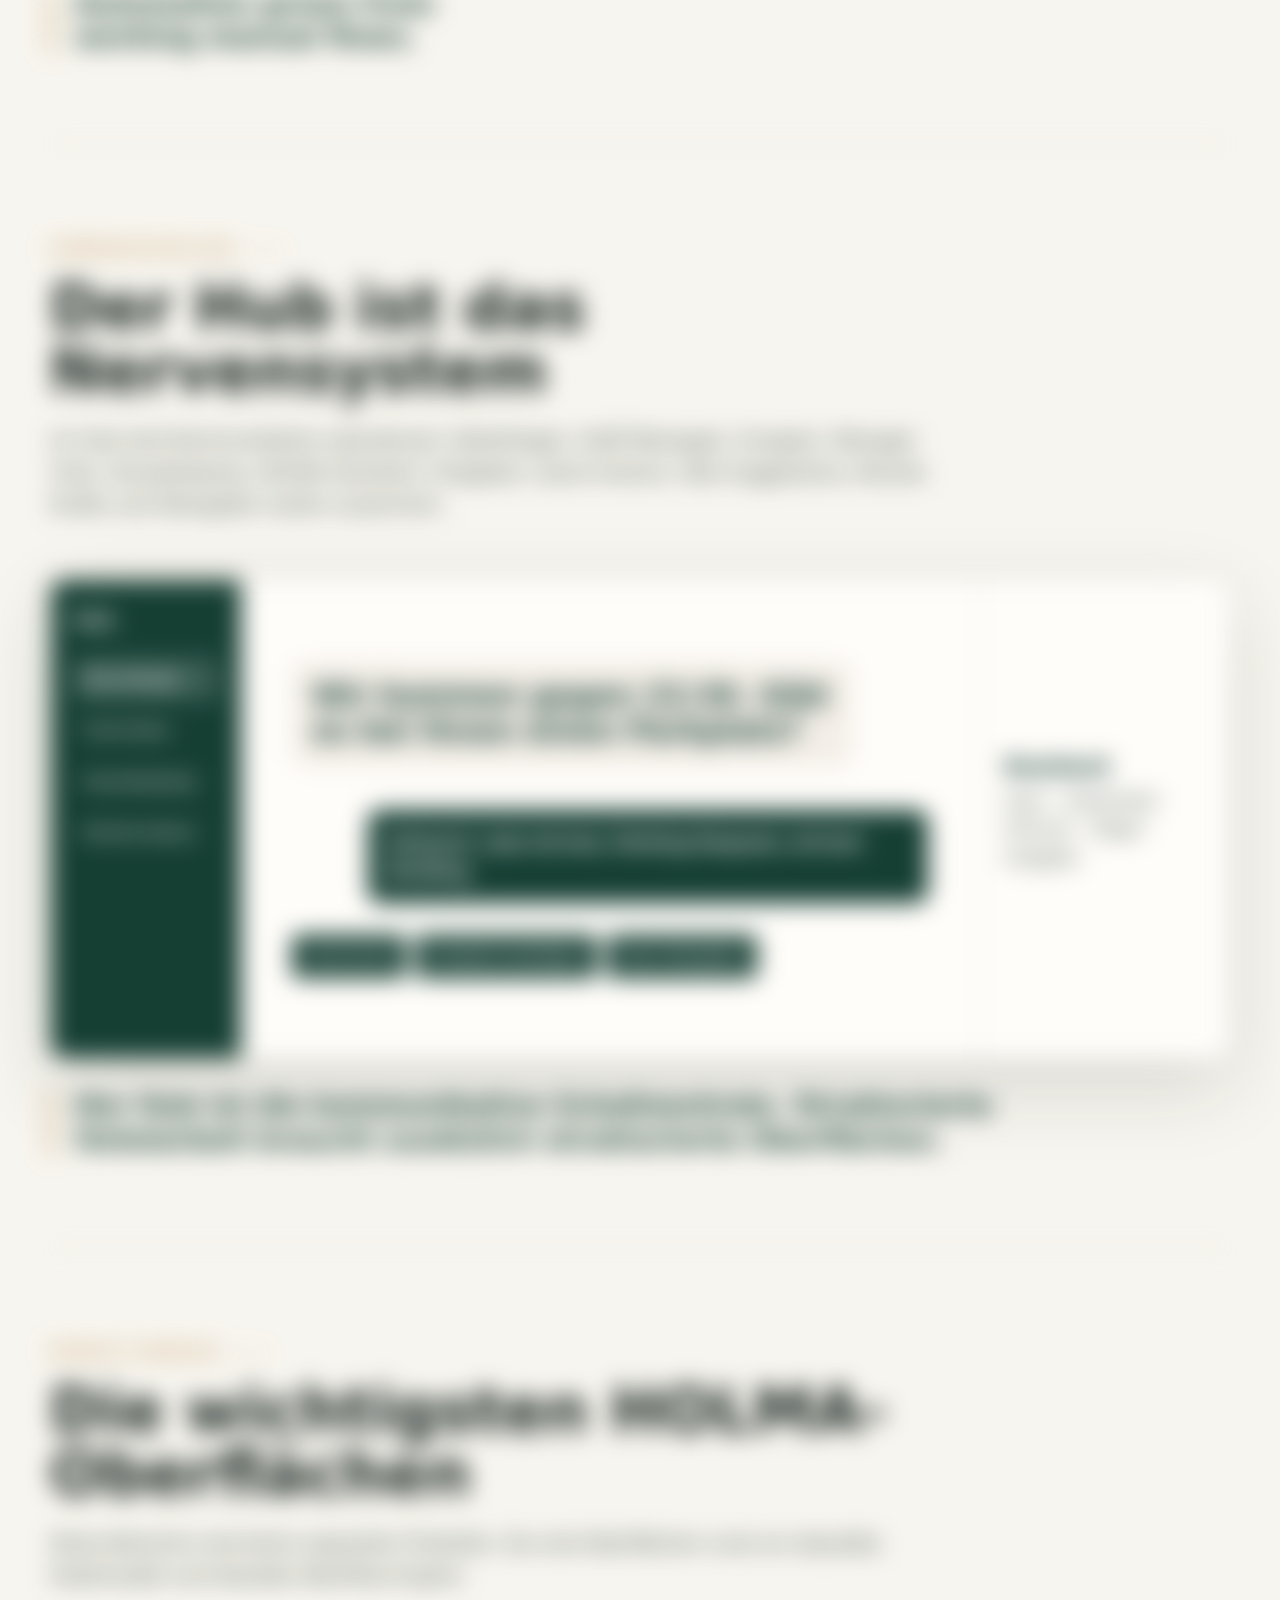
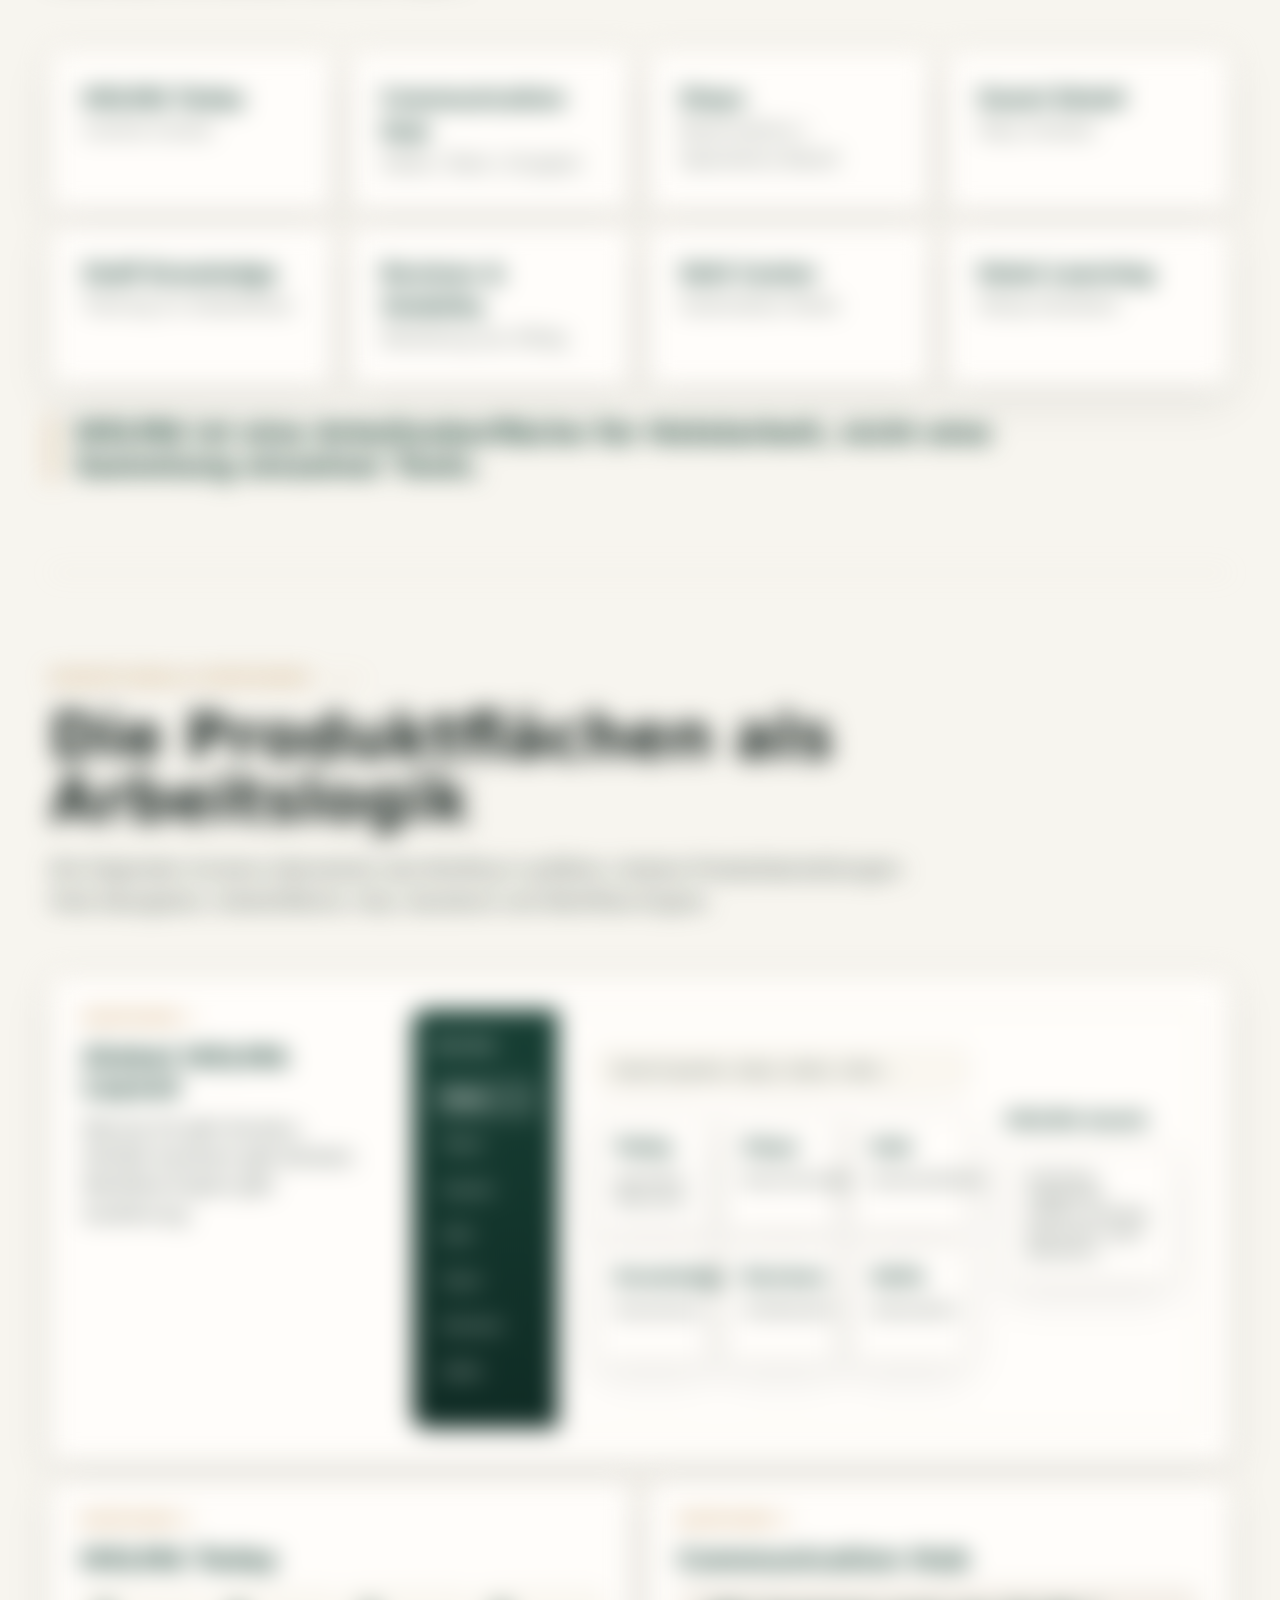
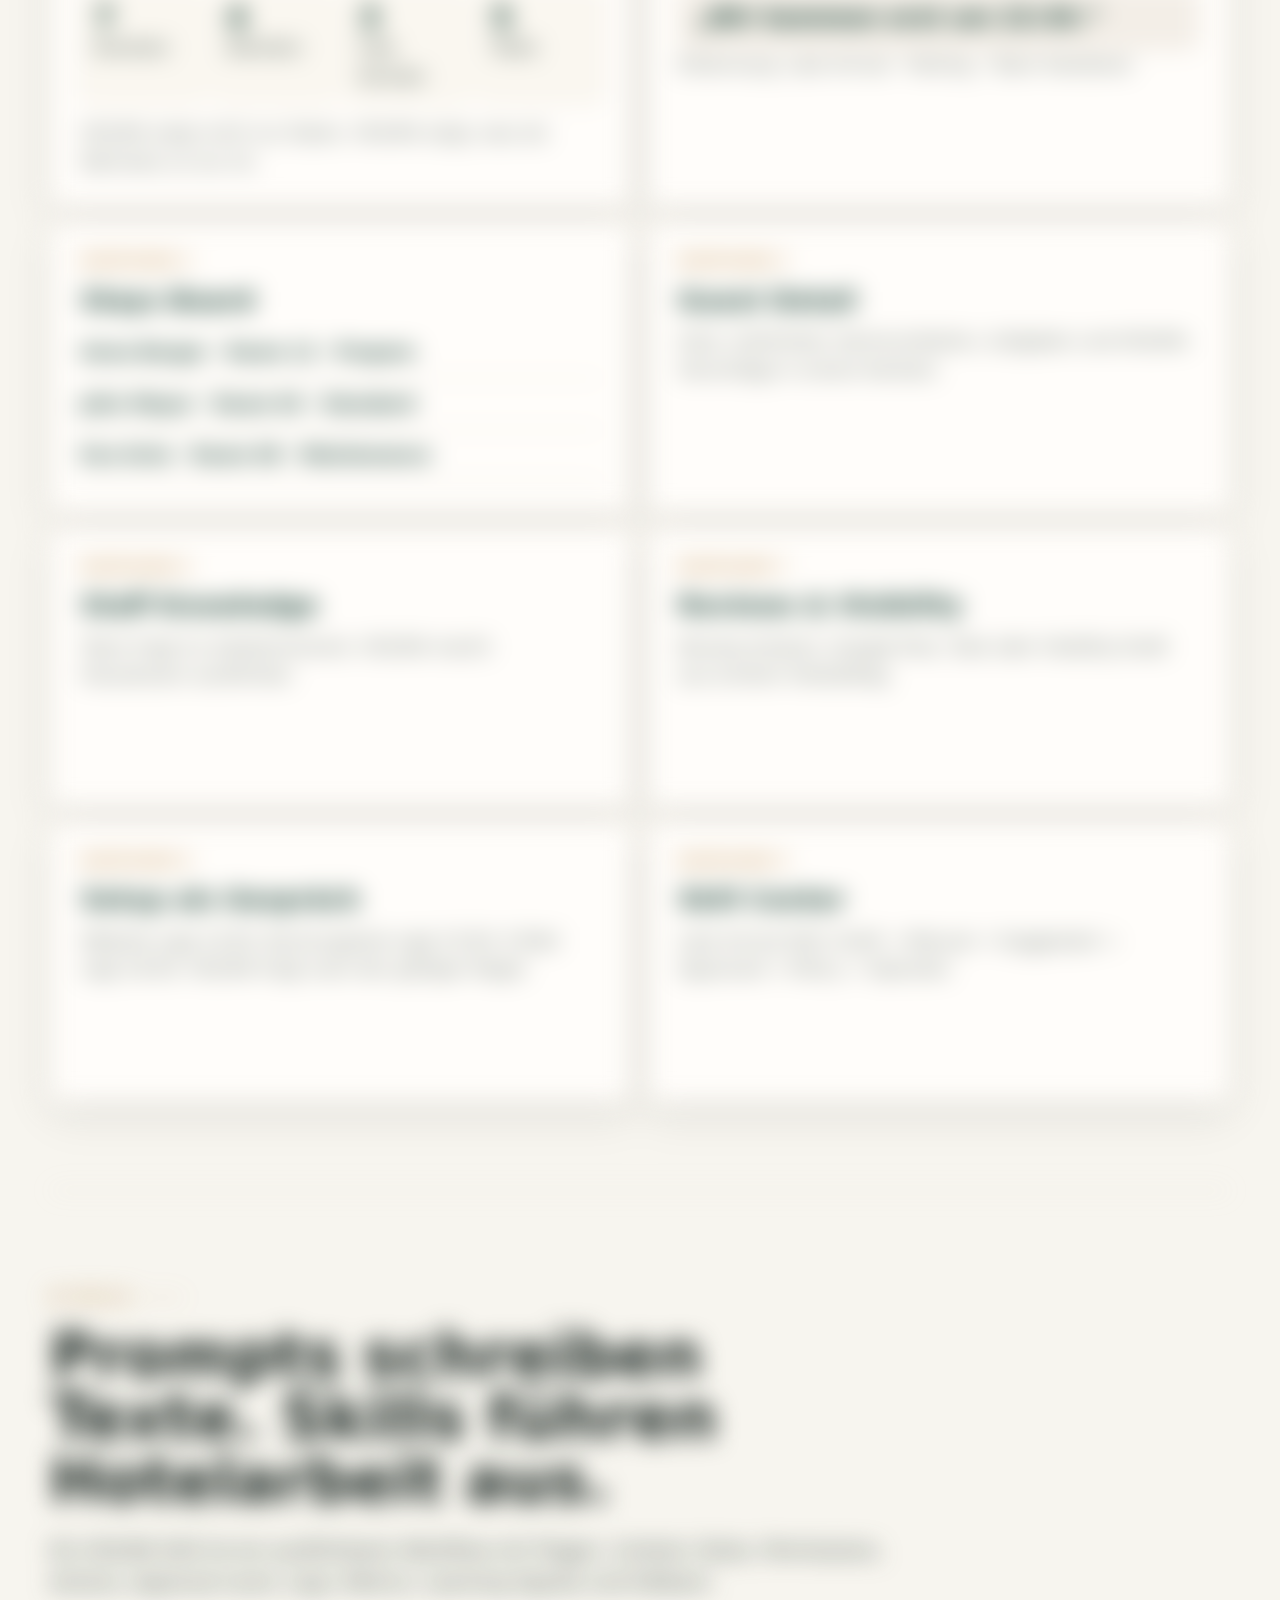
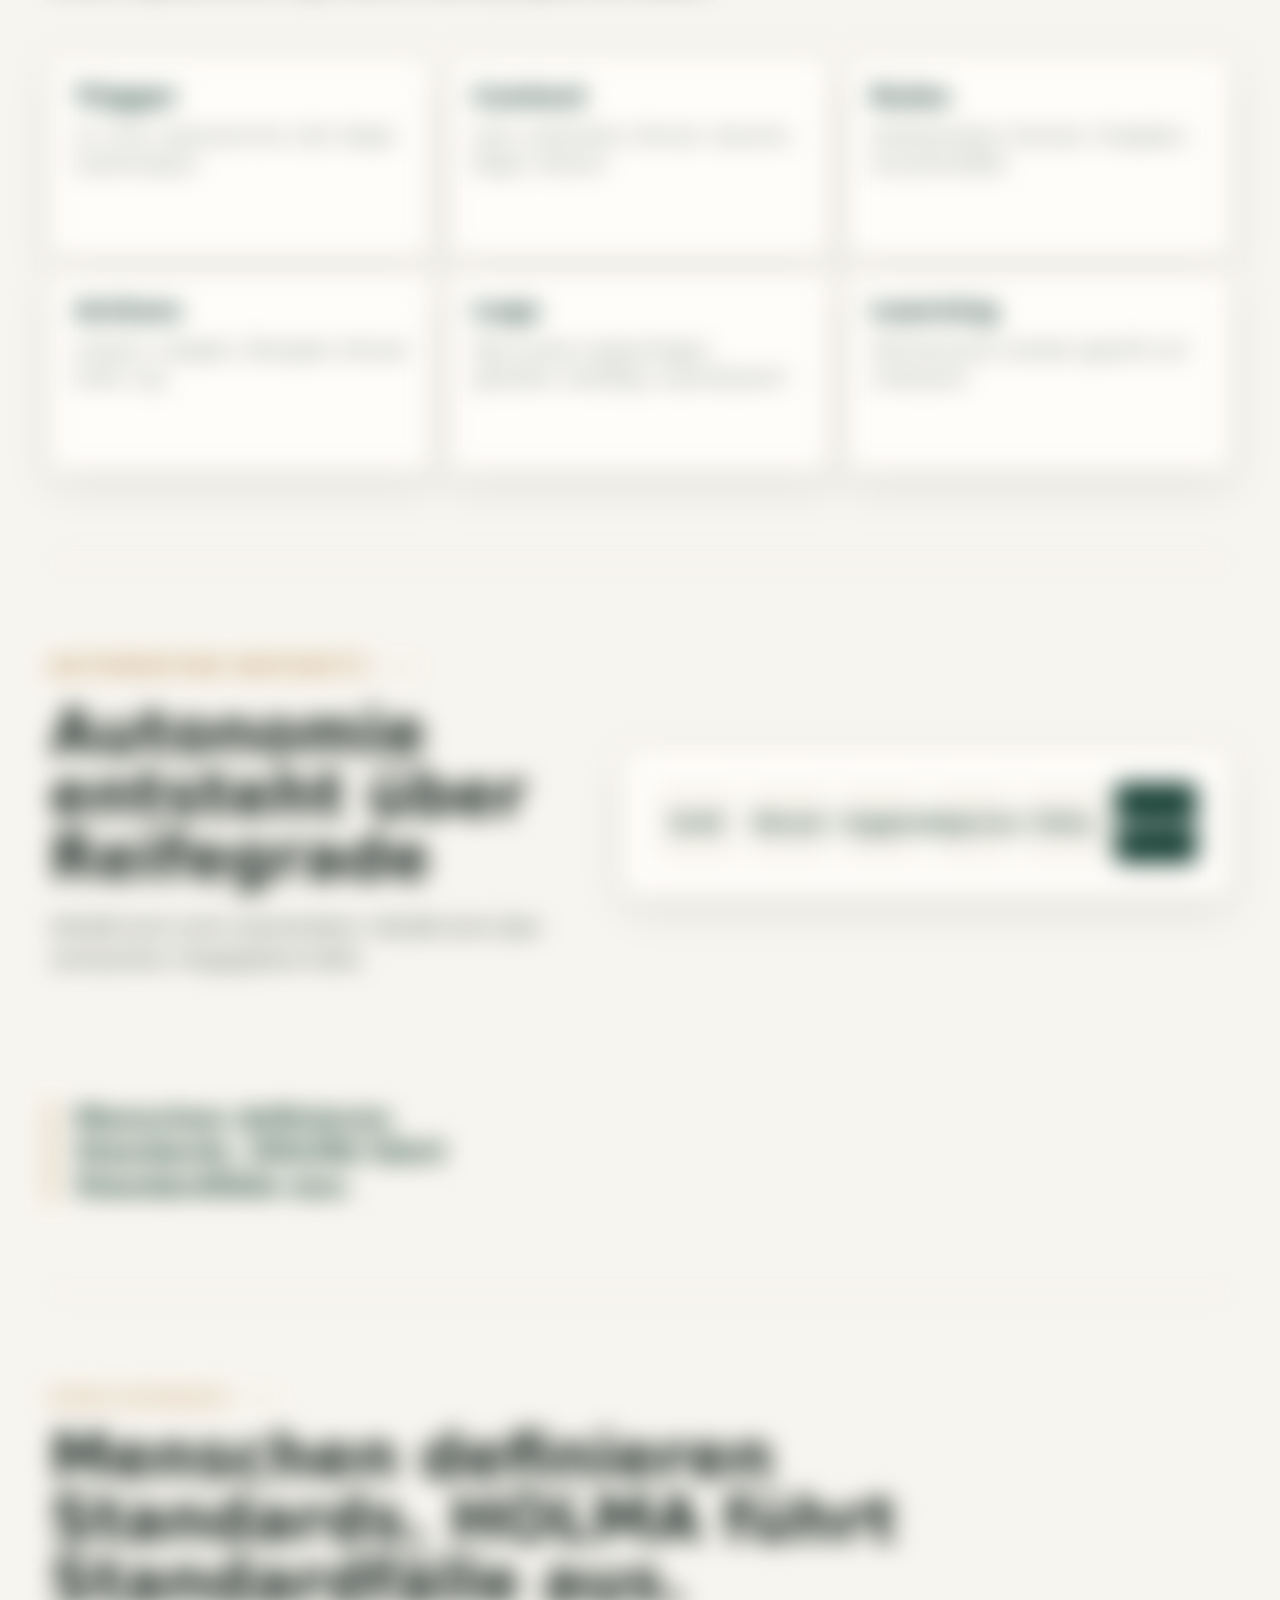
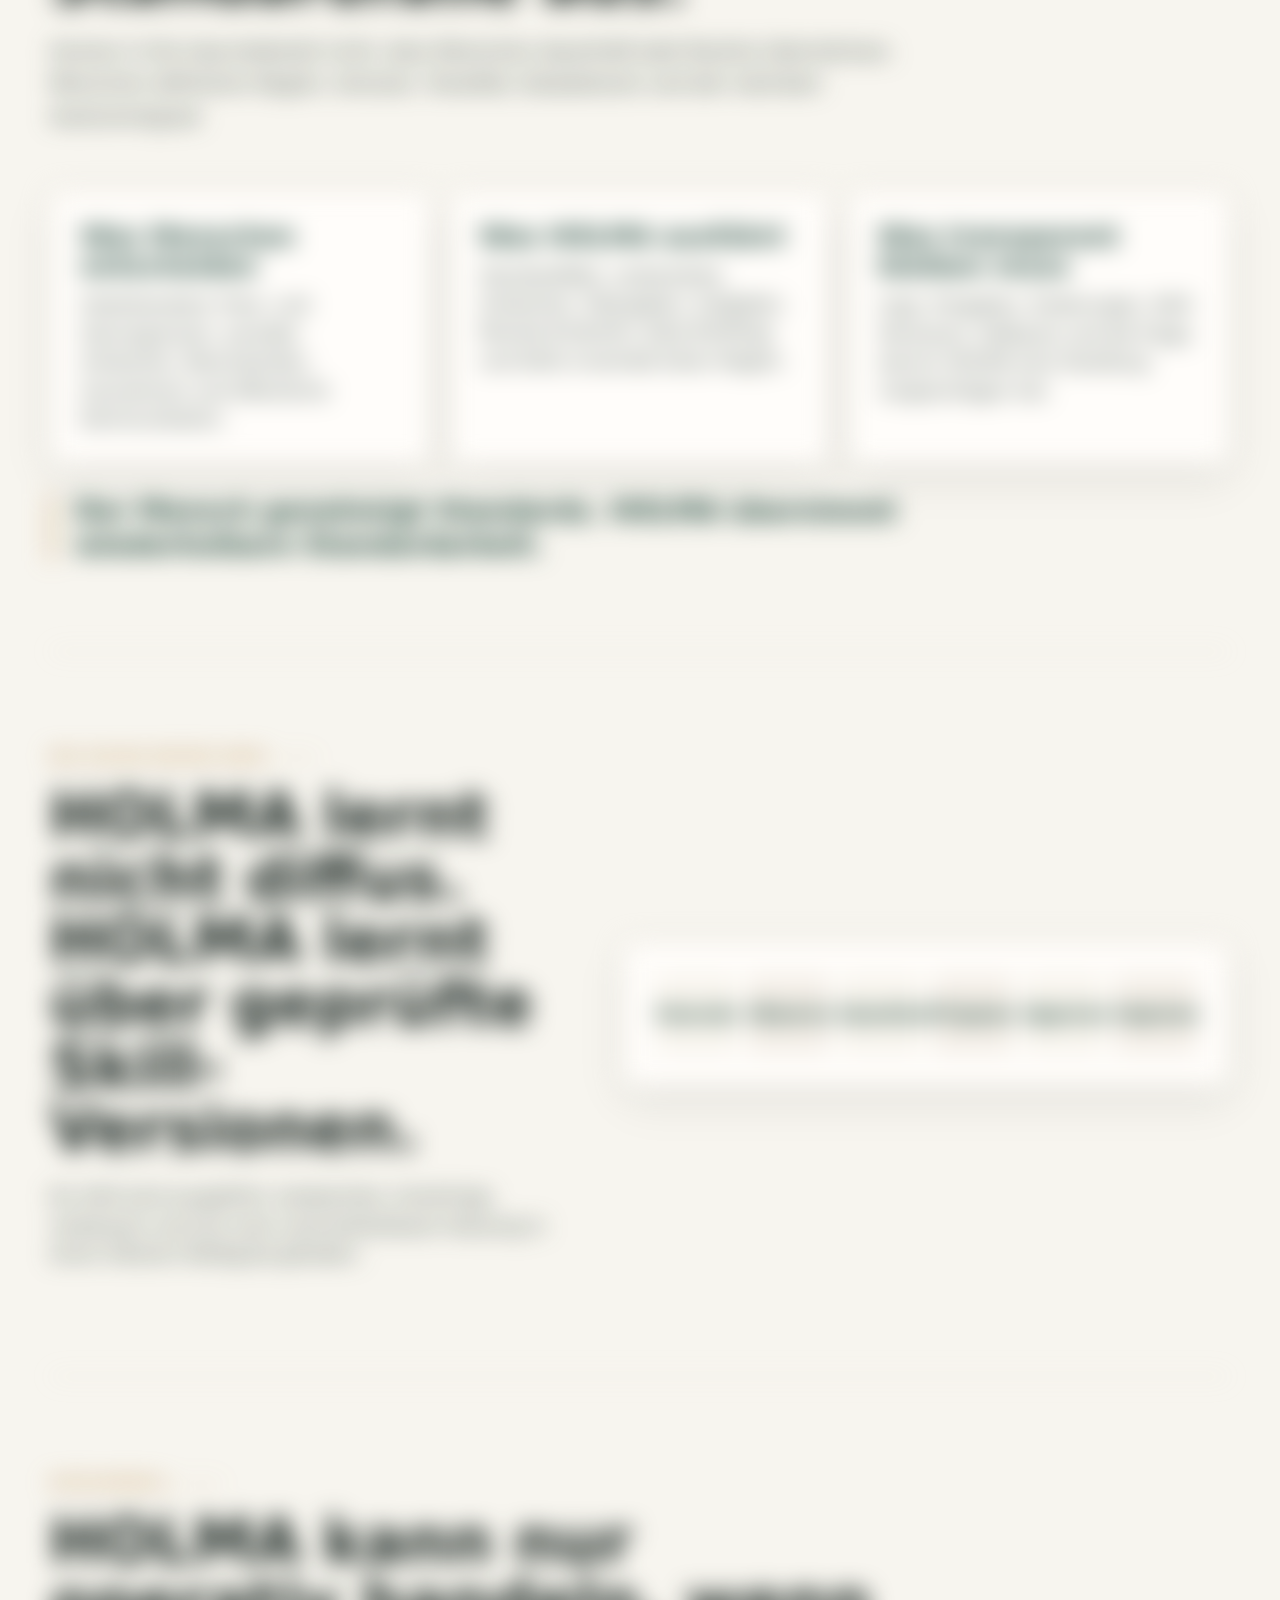
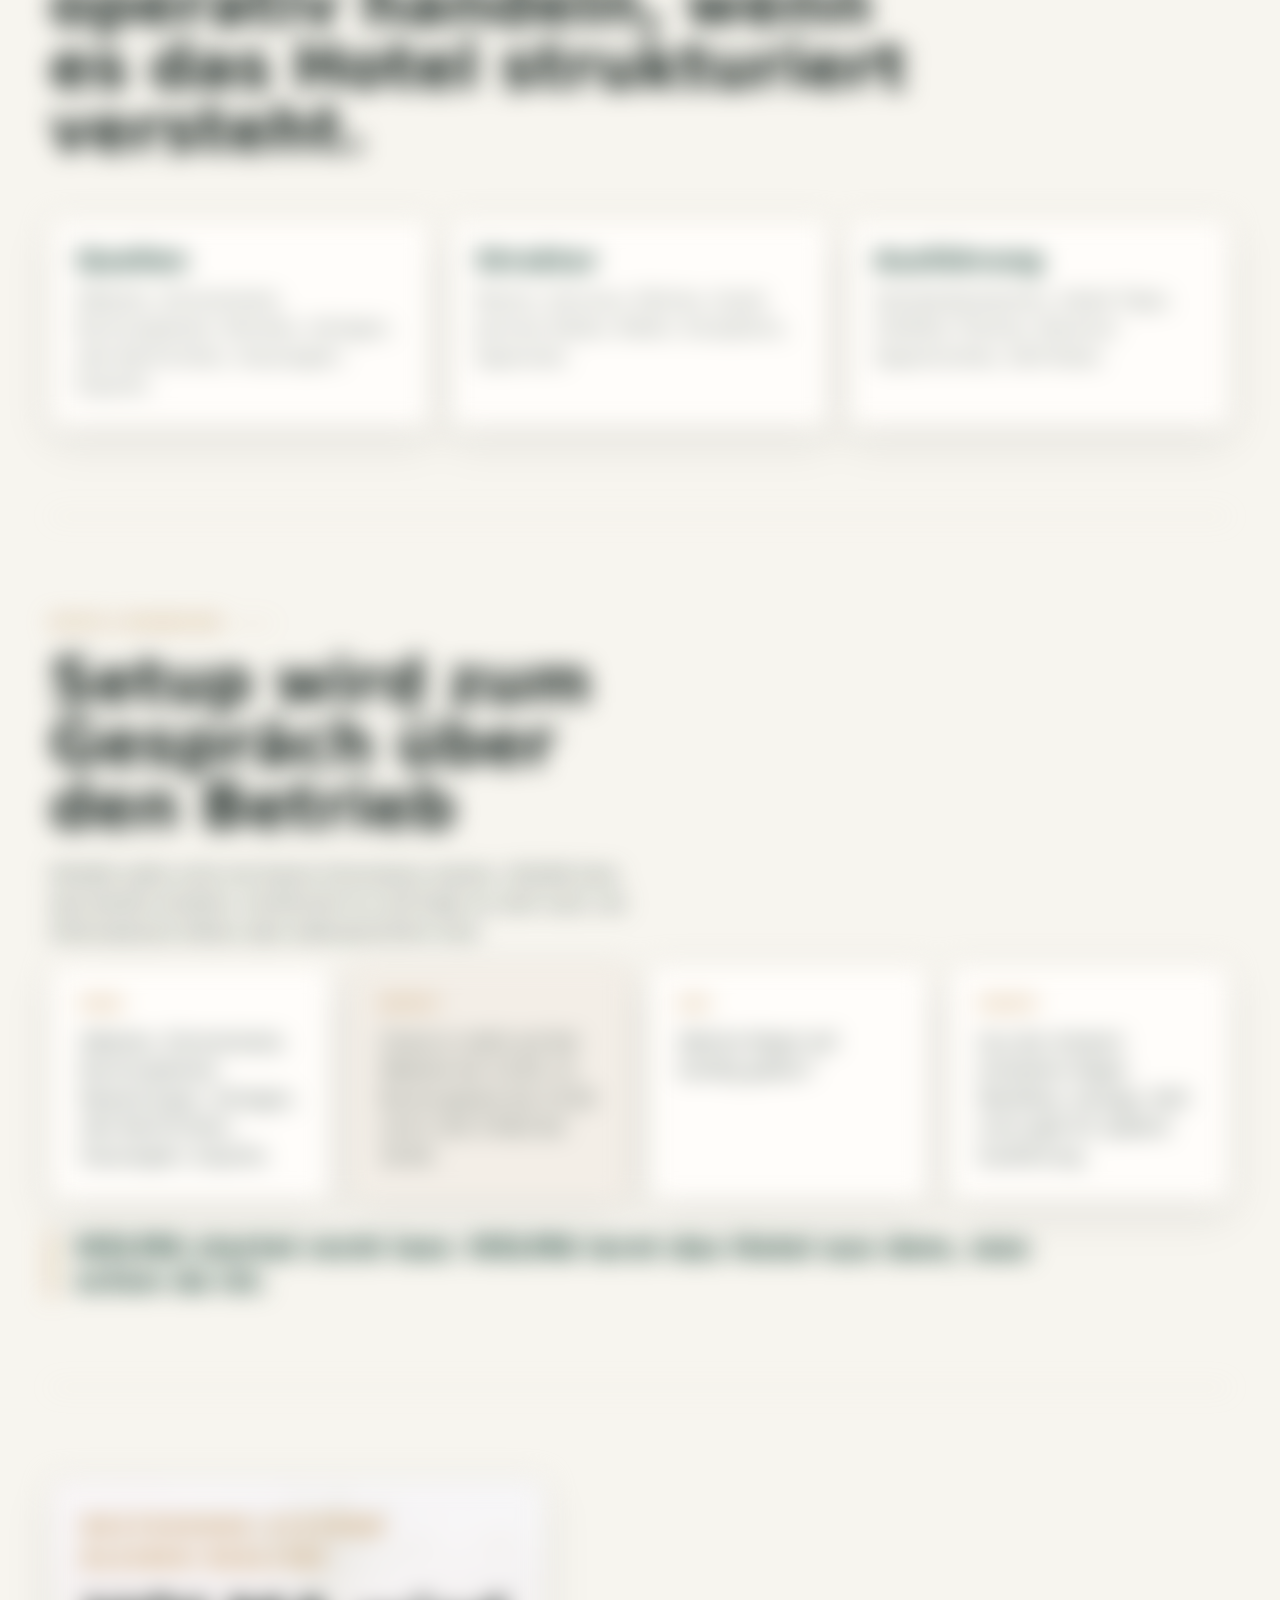
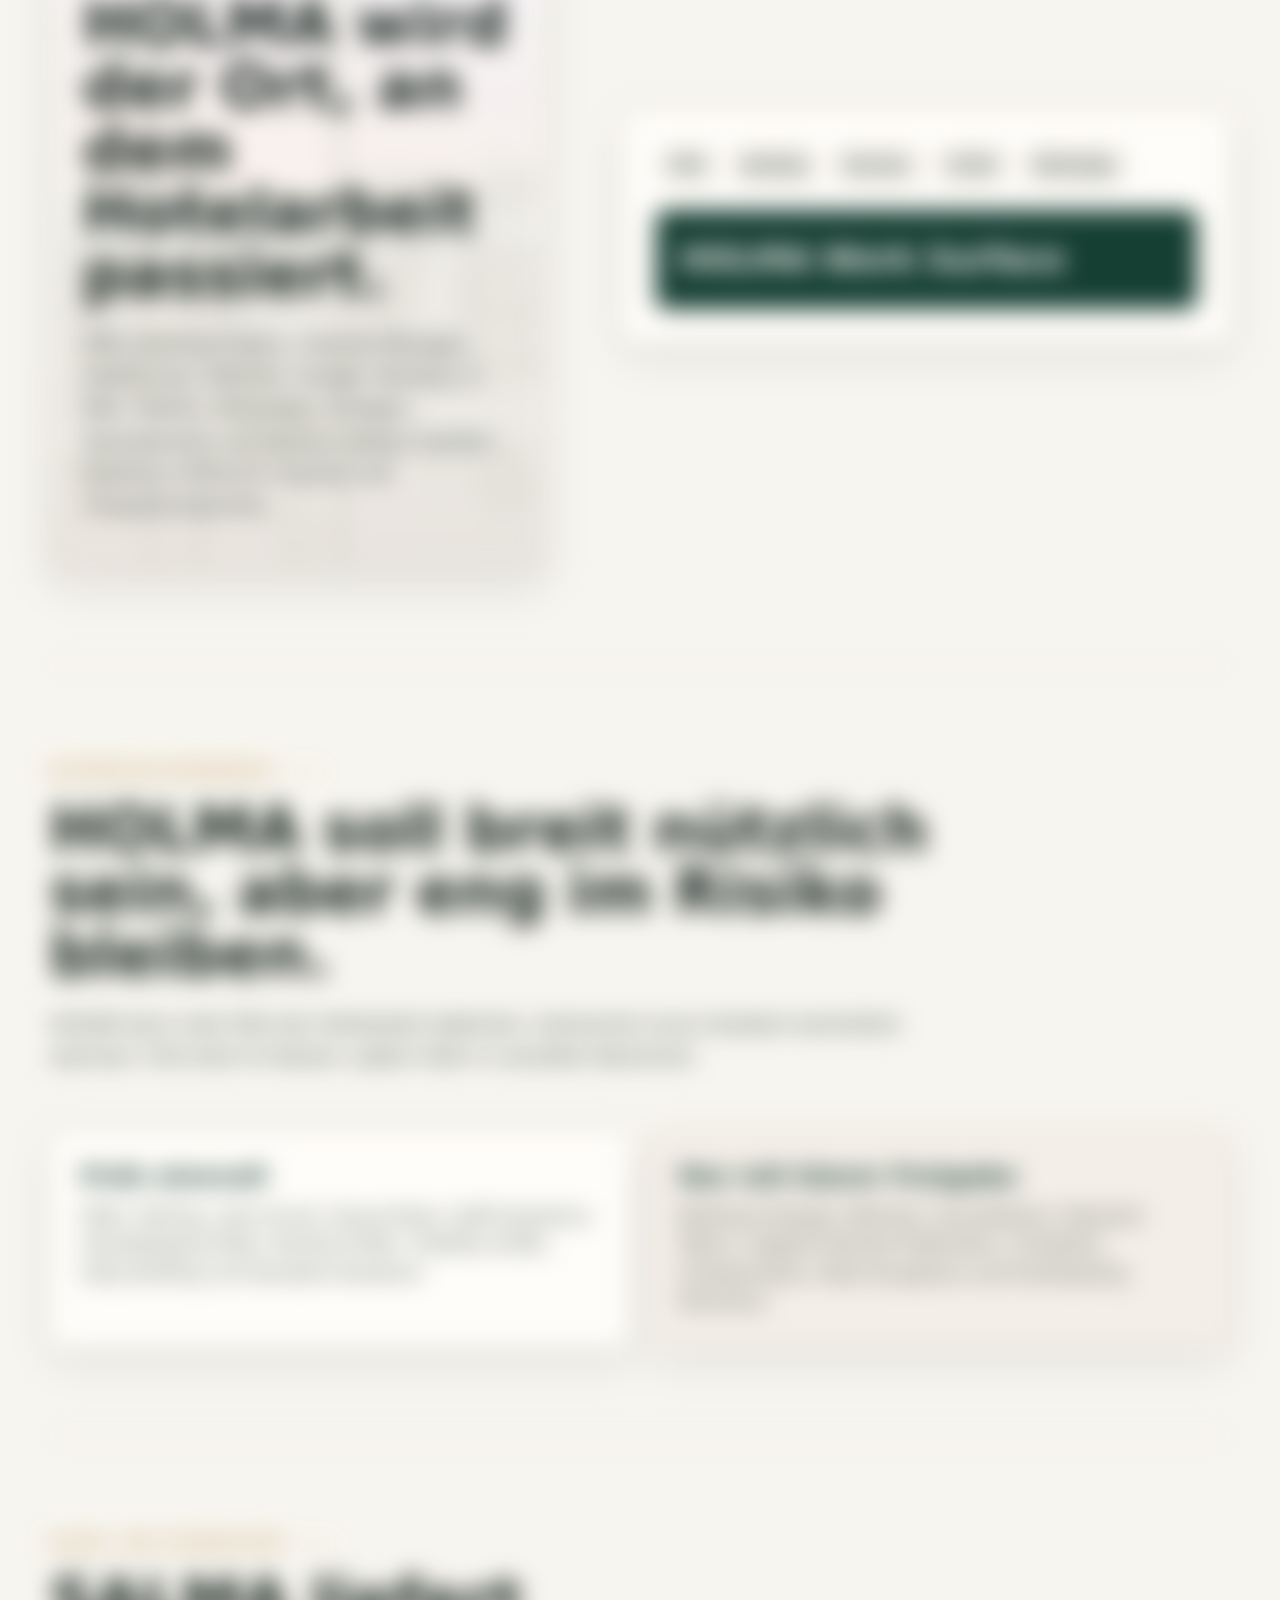
<file: developer/index.html>
<!doctype html>
<html lang="de">
<head>
  <meta charset="utf-8">
  <meta name="viewport" content="width=device-width, initial-scale=1">
  <title>HOLMA - Operating Model & Product Architecture</title>
  <meta name="robots" content="noindex,nofollow">
  <meta name="description" content="HOLMA Operating Model: Manual UX, Communication Hub, AI-Skills und Automation.">
  <meta property="og:type" content="website">
  <meta property="og:title" content="HOLMA - Operating Model & Product Architecture">
  <meta property="og:description" content="Wie HOLMA aus Kommunikation, Wissen und Hotelregeln ausführbare Arbeit macht.">
  <meta property="og:url" content="https://hannestrummer.github.io/holma-emotional-preview/developer/">
  <meta property="og:image" content="https://hannestrummer.github.io/holma-emotional-preview/assets/holma-og-preview.png">
  <meta name="twitter:card" content="summary_large_image">
  <link rel="icon" href="../assets/holma-favicon.svg" type="image/svg+xml">
  <link rel="stylesheet" href="developer.css">
</head>
<body class="auth-locked">
  <div class="password-screen" id="password-screen" role="dialog" aria-labelledby="password-title" aria-modal="true">
    <div class="password-card">
      <div class="password-brand">
        <span class="brand-mark" aria-hidden="true"><span></span><span></span><span></span></span>
        <strong>HOLMA</strong>
      </div>
      <h1 id="password-title">Private Preview</h1>
      <p>Operating Model & Product Architecture. Diese Seite ist geschützt und nicht öffentlich bestimmt.</p>
      <form id="password-form">
        <label for="password-input">Passwort</label>
        <input id="password-input" name="password" type="password" autocomplete="current-password" autofocus>
        <button type="submit">Preview öffnen</button>
        <p class="password-error" id="password-error" hidden>Passwort stimmt nicht.</p>
      </form>
    </div>
  </div>
  <header class="site-header" aria-label="HOLMA Developer Navigation">
    <a class="brand" href="../index.html" aria-label="HOLMA Vision">
      <span class="brand-mark" aria-hidden="true"><span></span><span></span><span></span></span>
      <span>HOLMA</span>
    </a>
    <nav>
      <a href="../index.html">Vision</a>
      <a href="#model">Model</a>
      <a href="#surfaces">Surfaces</a>
      <a href="#skills">Skills</a>
      <a href="#governance">Governance</a>
      <a href="#validation">Validation</a>
    </nav>
  </header>

  <main id="top">
    <section class="developer-hero">
      <div class="hero-bg" aria-hidden="true"></div>
      <div class="hero-copy">
        <p class="section-kicker">Developer Seite</p>
        <h1>Operating Model &amp; Product Architecture</h1>
        <p class="subtitle">Manual UX. Communication Hub. AI-Skills. Automation.</p>
        <p>Wie HOLMA aus Kommunikation, Wissen und Hotelregeln ausführbare Arbeit macht.</p>
        <strong>Manual UX, Chat und Automatisierung sind keine drei Produkte. Sie sind drei Zugänge zu denselben Hotelabläufen.</strong>
      </div>
      <div class="hero-product product-shell" aria-label="HOLMA Operating Model Preview">
        <aside class="app-nav">
          <strong>HOLMA</strong>
          <span class="active">Today</span>
          <span>Stays</span>
          <span>Guests</span>
          <span>Hub</span>
          <span>Team</span>
          <span>Knowledge</span>
          <span>Reviews</span>
          <span>Marketing</span>
          <span>Skills</span>
          <span>Settings</span>
        </aside>
        <div class="app-main">
          <div class="topbar">Search guests, stays, tasks, rules...</div>
          <div class="hero-dashboard">
            <article>
              <span>Today</span>
              <b>3</b>
              <p>Punkte brauchen Entscheidung</p>
            </article>
            <article>
              <span>Hub</span>
              <b>12</b>
              <p>Nachrichten mit Kontext</p>
            </article>
            <article>
              <span>Skills</span>
              <b>8</b>
              <p>aktive Arbeitsabläufe</p>
            </article>
          </div>
          <div class="work-row">
            <strong>Anna Berger kommt 22:30</strong>
            <span>Late Arrival · Parkplatz · Abenddienst</span>
            <em>Flow vorgeschlagen</em>
          </div>
        </div>
        <aside class="assist-panel">
          <strong>HOLMA Assist</strong>
          <p>Late Arrival Flow kann vorbereitet werden. Parkplatzregel ist bekannt, aber Abenddienst-Freigabe fehlt.</p>
          <button>Flow ansehen</button>
        </aside>
      </div>
    </section>

    <section class="bridge-section">
      <div>
        <p class="section-kicker">Von Deck 1 zu Deck 2</p>
        <h2>Von der Vision zur operativen Produktlogik</h2>
      </div>
      <div class="copy-stack">
        <p>Deck 1 beschreibt, warum HOLMA relevant ist: kleine Hotels brauchen die Organisationskraft großer Häuser.</p>
        <p>Diese Seite beschreibt, wie HOLMA funktionieren muss, damit dieses Versprechen real wird.</p>
        <p>HOLMA soll nicht nur Nachrichten beantworten. HOLMA soll Hotelarbeit organisieren und ausführen.</p>
        <strong>HOLMA wird dann stark, wenn Kommunikation, Oberfläche und Automatisierung auf dieselben Hotelabläufe zugreifen.</strong>
      </div>
    </section>

    <section id="model" class="thesis-section">
      <div class="section-heading">
        <p class="section-kicker">UX These</p>
        <h2>Die Lernkurve wandert</h2>
        <p>Früher musste der Mensch Software lernen. Heute muss Software lernen, wie ein Betrieb funktioniert.</p>
      </div>
      <div class="thesis-grid">
        <article>
          <span>Produkt-Implikation</span>
          <strong>Das Hotelteam soll nicht HOLMA lernen. HOLMA muss das Hotel verstehen.</strong>
          <p>Kleine Hotels haben keine Zeit für neue Menüs, komplizierte Einstellungen, Schulungen und weitere Dashboards.</p>
        </article>
        <article class="tag-panel">
          <span>HOLMA muss aufnehmen</span>
          <div>
            <b>Zimmer</b><b>Regeln</b><b>Team</b><b>Sprache</b><b>Abläufe</b><b>Gästefragen</b><b>Ausnahmen</b><b>Bewertungen</b><b>wiederkehrende Situationen</b>
          </div>
        </article>
      </div>
      <p class="core-line">Die beste UX ist nicht die, die erklärt werden muss. Die beste UX ist die, die sich wie der Betrieb selbst anfühlt.</p>
    </section>

    <section class="reference-section">
      <div class="reference-copy">
        <p class="section-kicker">UX Referenz</p>
        <h2>SALMA zeigt das Prinzip bereits</h2>
        <p>SALMA ist nicht nur ein Chat. SALMA kombiniert klare manuelle Oberfläche, operative Übersicht, Navigation, Communication Hub, Rollen, Menschen und mitlaufende Assistenz im Kontext.</p>
        <strong>Nicht Chat statt Oberfläche. Sondern manuelle Bedienung, Communication Hub und KI-Unterstützung in einem System.</strong>
      </div>
      <div class="principle-stack">
        <article><span>Manual UX</span><p>gibt Überblick, Status und Kontrolle.</p></article>
        <article><span>Communication Hub</span><p>bringt Gäste, Team und Koordination zusammen.</p></article>
        <article><span>HOLMA Assistant</span><p>macht aus Kontext Vorschläge, Aufgaben und Flows.</p></article>
      </div>
    </section>

    <section class="workflow-section">
      <div class="section-heading">
        <p class="section-kicker">Ein Ablauf. Mehrere Zugänge.</p>
        <h2>Alle Wege führen zum gleichen Workflow</h2>
        <p>HOLMA darf keine separate Logik für manuelle Oberfläche, Chat und Automation haben. Derselbe Ablauf muss über unterschiedliche Zugänge ausgelöst werden können.</p>
      </div>
      <div class="workflow-diagram" aria-label="Late Arrival Flow">
        <div class="trigger">Manual UI<span>Late Arrival vorbereiten</span></div>
        <div class="trigger">HOLMA Chat<span>Bereite Zimmer 7 vor</span></div>
        <div class="flow-core">
          <strong>Late Arrival Flow</strong>
          <span>Regel prüfen</span>
          <span>Buchung prüfen</span>
          <span>Nachricht vorbereiten</span>
          <span>Team informieren</span>
          <span>Log schreiben</span>
        </div>
        <div class="trigger">Guest Message<span>Wir kommen 22:30</span></div>
        <div class="trigger">Rule Trigger<span>Anreise nach 21:00</span></div>
      </div>
      <p class="core-line">Was manuell sauber ausführbar ist, kann später über Chat, Gastnachricht, Regel oder Systemsignal automatisch ausgelöst werden.</p>
    </section>

    <section class="manual-section">
      <div class="manual-copy">
        <p class="section-kicker">Manual First. Autonomous Later.</p>
        <h2>Die manuelle UX ist kein Übergangszustand.</h2>
        <p>Sie ist Control Mode, Trust Mode und Training Mode. Alles, was HOLMA später autonom tun soll, muss zuerst manuell sauber funktionieren.</p>
      </div>
      <div class="manual-grid">
        <article><strong>Control Mode</strong><p>Überblick, Status, Korrektur und manuelle Ausführung.</p></article>
        <article><strong>Trust Mode</strong><p>Regeln, Grenzen, Freigaben, Logs und Fallbacks werden sichtbar.</p></article>
        <article><strong>Training Mode</strong><p>Nutzung erzeugt Signale für verlässlichere Automation.</p></article>
      </div>
      <p class="core-line">Automation grows from working manual flows.</p>
    </section>

    <section class="hub-section">
      <div class="section-heading">
        <p class="section-kicker">Communication Hub</p>
        <h2>Der Hub ist das Nervensystem</h2>
        <p>Im Hub wird Kommunikation operational: Gästefragen, Staff Messages, Gruppen, Manager Chat, Housekeeping, HOLMA Assistant, Freigaben, Quick Actions, Task Suggestions, Review Drafts und Übergaben laufen zusammen.</p>
      </div>
      <div class="hub-mockup">
        <aside>
          <strong>Hub</strong>
          <span class="active">Anna Berger</span>
          <span>Front Desk</span>
          <span>Housekeeping</span>
          <span>Review Queue</span>
        </aside>
        <main>
          <p class="bubble guest">Wir kommen gegen 22:30. Gibt es bei Ihnen einen Parkplatz?</p>
          <p class="bubble holma">Erkannt: Late Arrival, Parking Request, Arrival Briefing.</p>
          <div class="action-row">
            <button>Late Arrival</button>
            <button>Parkplatz bestätigen</button>
            <button>Team übergeben</button>
          </div>
        </main>
        <div class="hub-side">
          <strong>Kontext</strong>
          <p>Gast · Aufenthalt · Zimmer · Regel · Aufgabe</p>
        </div>
      </div>
      <p class="core-line">Der Hub ist die kommunikative Schaltzentrale. Strukturierte Hotelarbeit braucht zusätzlich strukturierte Oberflächen.</p>
    </section>

    <section id="surfaces" class="surfaces-section">
      <div class="section-heading">
        <p class="section-kicker">Product Surfaces</p>
        <h2>Die wichtigsten HOLMA-Oberflächen</h2>
        <p>Diese Bereiche sind keine separaten Produkte. Sie sind Oberflächen rund um dasselbe Hotelmodell und dieselbe Workflow Engine.</p>
      </div>
      <div class="surface-grid">
        <article><strong>HOLMA Today</strong><span>Control Center</span></article>
        <article><strong>Communication Hub</strong><span>Gäste, Team, Gruppen</span></article>
        <article><strong>Stays</strong><span>Reservations / Operations Board</span></article>
        <article><strong>Guest Detail</strong><span>Stay Context</span></article>
        <article><strong>Staff Knowledge</strong><span>Training im Arbeitsfluss</span></article>
        <article><strong>Reviews & Visibility</strong><span>Marketing aus Alltag</span></article>
        <article><strong>Skill Center</strong><span>Automation Rules</span></article>
        <article><strong>Hotel Learning</strong><span>Setup Assistant</span></article>
      </div>
      <p class="core-line">HOLMA ist eine Arbeitsoberfläche für Hotelarbeit, nicht eine Sammlung einzelner Tools.</p>
    </section>

    <section class="wireframe-section">
      <div class="section-heading">
        <p class="section-kicker">Konzeptionelle Wireframes</p>
        <h2>Die Produktflächen als Arbeitslogik</h2>
        <p>Die folgenden Screens übersetzen das Briefing in größere, lesbare Produktdarstellungen: linke Navigation, Arbeitsfläche, Hub, Assistenz und Workflow Engine.</p>
      </div>

      <article class="large-wire">
        <div class="wire-copy">
          <span>Wireframe 1</span>
          <h3>Global HOLMA Layout</h3>
          <p>Manual UX gibt Struktur. HOLMA Assistant gibt Kontext. Workflow Engine gibt Ausführung.</p>
        </div>
        <div class="product-shell">
          <aside class="app-nav">
            <strong>HOLMA</strong><span class="active">Today</span><span>Stays</span><span>Guests</span><span>Hub</span><span>Team</span><span>Reviews</span><span>Skills</span>
          </aside>
          <div class="app-main">
            <div class="topbar">Search guests, stays, tasks, rules...</div>
            <div class="tile-grid">
              <div>Today<span>operative Übersicht</span></div>
              <div>Stays<span>Reservierungen</span></div>
              <div>Hub<span>Kommunikation</span></div>
              <div>Knowledge<span>Hauswissen</span></div>
              <div>Reviews<span>Sichtbarkeit</span></div>
              <div>Skills<span>Automation</span></div>
            </div>
          </div>
          <aside class="assist-panel"><strong>HOLMA Assist</strong><p>Summary, suggested actions, pending approvals, open questions.</p></aside>
        </div>
      </article>

      <div class="wire-grid">
        <article class="wire-card">
          <span>Wireframe 2</span>
          <h3>HOLMA Today</h3>
          <div class="metric-grid"><div><b>7</b><small>Anreisen</small></div><div><b>4</b><small>Abreisen</small></div><div><b>3</b><small>Late Arrivals</small></div><div><b>5</b><small>Tasks</small></div></div>
          <p>HOLMA zeigt nicht nur Daten. HOLMA zeigt, was als Nächstes zu tun ist.</p>
        </article>
        <article class="wire-card">
          <span>Wireframe 3</span>
          <h3>Communication Hub</h3>
          <p class="mini-message">„Wir kommen erst um 22:30.“</p>
          <p>Erkennung: Late Arrival · Parking · Team Handover.</p>
        </article>
        <article class="wire-card">
          <span>Wireframe 4</span>
          <h3>Stays Board</h3>
          <div class="table-lines"><p>Anna Berger · Room 12 · Prepare</p><p>John Mayer · Room 04 · Standard</p><p>Eva Grün · Room 08 · Maintenance</p></div>
        </article>
        <article class="wire-card">
          <span>Wireframe 5</span>
          <h3>Guest Detail</h3>
          <p>Gast, Aufenthalt, Kommunikation, Aufgaben und HOLMA-Vorschläge in einem Kontext.</p>
        </article>
        <article class="wire-card">
          <span>Wireframe 6</span>
          <h3>Staff Knowledge</h3>
          <p>Team fragt im Arbeitsmoment. HOLMA macht Hauswissen ausführbar.</p>
        </article>
        <article class="wire-card">
          <span>Wireframe 7</span>
          <h3>Reviews & Visibility</h3>
          <p>Review-Antwort, Google-Post, Task oder Visibility Draft aus echtem Hotelalltag.</p>
        </article>
        <article class="wire-card">
          <span>Wireframe 8</span>
          <h3>Setup als Gespräch</h3>
          <p>Website sagt 14:00. Buchungstext sagt 15:00. E-Mail sagt 16:00. HOLMA fragt nach der gültigen Regel.</p>
        </article>
        <article class="wire-card">
          <span>Wireframe 9</span>
          <h3>Skill Center</h3>
          <p>Late Arrival Skill: Draft → Manual → Suggested → Approved → Policy → Operator.</p>
        </article>
      </div>
    </section>

    <section id="skills" class="skills-section">
      <div class="section-heading">
        <p class="section-kicker">AI-Skills</p>
        <h2>Prompts schreiben Texte. Skills führen Hotelarbeit aus.</h2>
        <p>Ein HOLMA Skill ist ein ausführbarer Workflow mit Trigger, Context, Rules, Permissions, Actions, Approval Level, Logs, Metrics, Learning Signals und Fallback.</p>
      </div>
      <div class="skill-system">
        <article><strong>Trigger</strong><p>UI, Chat, Gastnachricht, Zeit, Regel, Systemsignal.</p></article>
        <article><strong>Context</strong><p>Gast, Aufenthalt, Zimmer, Sprache, Regel, Historie.</p></article>
        <article><strong>Rules</strong><p>Hotelstandard, Grenzen, Freigaben, Ausnahmefälle.</p></article>
        <article><strong>Actions</strong><p>Antwort, Aufgabe, Übergabe, Review Draft, Log.</p></article>
        <article><strong>Logs</strong><p>Was wurde vorgeschlagen, geändert, bestätigt, automatisiert?</p></article>
        <article><strong>Learning</strong><p>Skill-Versionen werden geprüft und verbessert.</p></article>
      </div>
    </section>

    <section class="maturity-section">
      <div class="maturity-copy">
        <p class="section-kicker">Automation Maturity</p>
        <h2>Autonomie entsteht über Reifegrade</h2>
        <p>HOLMA lernt nicht unkontrolliert. HOLMA lernt über versionierte, freigegebene Skills.</p>
      </div>
      <div class="maturity-rail">
        <span>Draft</span>
        <span>Manual</span>
        <span>Suggested</span>
        <span>Approved</span>
        <span>Policy</span>
        <span>Operator</span>
      </div>
      <p class="core-line">Menschen definieren Standards. HOLMA führt Standardfälle aus.</p>
    </section>

    <section id="governance" class="governance-section">
      <div class="section-heading">
        <p class="section-kicker">Human Governance</p>
        <h2>Menschen definieren Standards. HOLMA führt Standardfälle aus.</h2>
        <p>Human in the loop bedeutet nicht, dass Menschen dauerhaft jede Routine übernehmen. Menschen definieren Regeln, Grenzen, Tonalität, Eskalationen und den nächsten Autonomiegrad.</p>
      </div>
      <div class="governance-grid">
        <article>
          <strong>Was Menschen entscheiden</strong>
          <p>Hotelstandard, Preis- und Stornogrenzen, sensible Antworten, Beschwerden, Ausnahmen und öffentliche Kommunikation.</p>
        </article>
        <article>
          <strong>Was HOLMA ausführt</strong>
          <p>Standardfälle, vorbereitete Antworten, Übergaben, Aufgaben, Review-Entwürfe, Daily Briefings und Skills innerhalb klarer Regeln.</p>
        </article>
        <article>
          <strong>Was transparent bleiben muss</strong>
          <p>Logs, Freigaben, Änderungen, Skill-Versionen, Fallbacks und die Frage, warum HOLMA eine Handlung vorgeschlagen hat.</p>
        </article>
      </div>
      <p class="core-line">Der Mensch genehmigt Standards. HOLMA übernimmt wiederholbare Standardarbeit.</p>
    </section>

    <section class="learning-loop-section">
      <div class="loop-copy">
        <p class="section-kicker">Wie HOLMA besser wird</p>
        <h2>HOLMA lernt nicht diffus. HOLMA lernt über geprüfte Skill-Versionen.</h2>
        <p>Ein Skill wird ausgeführt, beobachtet, hinterfragt, verbessert und erst nach nachvollziehbarer Nutzung in einen höheren Reifegrad gehoben.</p>
      </div>
      <div class="loop-rail" aria-label="HOLMA Learning Loop">
        <span>Execute</span>
        <span>Observe</span>
        <span>Question</span>
        <span>Propose</span>
        <span>Approve</span>
        <span>Improve</span>
      </div>
    </section>

    <section class="hotel-model-section">
      <div class="section-heading">
        <p class="section-kicker">Hotelmodell</p>
        <h2>HOLMA kann nur operativ handeln, wenn es das Hotel strukturiert versteht.</h2>
      </div>
      <div class="model-map">
        <article><strong>Quellen</strong><p>Website, Zimmertexte, Buchungstexte, Reviews, Vorlagen, alte Nachrichten, Hausregeln, Exporte.</p></article>
        <article><strong>Struktur</strong><p>Rooms, Services, Policies, Guest Journey States, Rollen, Exceptions, Approvals.</p></article>
        <article><strong>Ausführung</strong><p>Standardantworten, lokale Tipps, Visibility Themes, Revenue Opportunities, Skill Rules.</p></article>
      </div>
    </section>

    <section class="setup-section">
      <div class="setup-copy">
        <p class="section-kicker">Setup &amp; Migration</p>
        <h2>Setup wird zum Gespräch über den Betrieb</h2>
        <p>HOLMA sollte nicht mit leeren Formularen starten. HOLMA liest, was bereits existiert, strukturiert es und fragt nur dort nach, wo Informationen fehlen oder widersprüchlich sind.</p>
      </div>
      <div class="setup-board">
        <article>
          <span>Read</span>
          <p>Website, Zimmertexte, Buchungstexte, Bewertungen, Vorlagen, alte Nachrichten, Hausregeln, Exporte.</p>
        </article>
        <article>
          <span>Detect</span>
          <p>Check-in steht auf der Website bei 14:00, im Buchungstext bei 15:00 und in der E-Mail bei 16:00.</p>
        </article>
        <article>
          <span>Ask</span>
          <p>Welche Regel soll künftig gelten?</p>
        </article>
        <article>
          <span>Create</span>
          <p>Aus der Antwort entstehen Regel, Workflow, Vorlage, Skill und Logik für spätere Ausführung.</p>
        </article>
      </div>
      <p class="core-line">HOLMA startet nicht leer. HOLMA lernt das Hotel aus dem, was schon da ist.</p>
    </section>

    <section class="systems-section">
      <div class="systems-copy">
        <p class="section-kicker">Bestehende Systeme bleiben Realität</p>
        <h2>HOLMA wird der Ort, an dem Hotelarbeit passiert.</h2>
        <p>PMS, Booking Engine, Channel Manager, Plattformen, Website, Google, Reviews, E-Mail, Telefon, WhatsApp, Vorlagen, Spreadsheets und Notizen bleiben Quellen, Systeme of Record, Exporte und Integrationspunkte.</p>
      </div>
      <div class="system-flow">
        <div>PMS</div><div>Booking</div><div>Reviews</div><div>E-Mail</div><div>WhatsApp</div><strong>HOLMA Work Surface</strong>
      </div>
    </section>

    <section class="boundaries-section">
      <div class="section-heading">
        <p class="section-kicker">Automation Boundaries</p>
        <h2>HOLMA soll breit nützlich sein, aber eng im Risiko bleiben.</h2>
        <p>HOLMA kann viele Teile der Hotelarbeit abdecken. Autonomie muss trotzdem kontrolliert wachsen: früh breit im Nutzen, später tiefer in sensiblen Bereichen.</p>
      </div>
      <div class="boundary-grid">
        <article>
          <strong>Früh sinnvoll</strong>
          <p>FAQs, Parking, Late Arrival, House Rules, Staff Questions, Housekeeping Tasks, Review Drafts, Visibility Drafts, Daily Briefing und Standard Handover.</p>
        </article>
        <article>
          <strong>Nur mit klarer Freigabe</strong>
          <p>Booking Changes, Refunds, Cancellations, Payment Topics, negative Review Publication, Complaint Compensation, Rate Exceptions und Overbooking Decisions.</p>
        </article>
      </div>
    </section>

    <section class="foundations-section">
      <div class="section-heading">
        <p class="section-kicker">SALMA / HDS Foundations</p>
        <h2>SALMA liefert Produktlogik. HOLMA braucht eine eigene Hotel-Domäne.</h2>
        <p>Die Grundlogik kann wiederverwendet werden, aber die Hotelwelt braucht eigene Objekte, Regeln und Integrationen.</p>
      </div>
      <div class="foundation-grid">
        <article>
          <strong>Wiederverwendbar</strong>
          <p>Chat-first Hub, Manual UX + Chat, Rollen und Gruppen, Business Knowledge Base, Assistant im Kontext, Task Generation, Approval Flows, Logs, Skill Engine, Tone of Voice und PWA/mobile-first.</p>
        </article>
        <article>
          <strong>Hotel-spezifisch</strong>
          <p>Rooms, Stays, Arrivals, Departures, PMS/Booking Integration, Housekeeping, Late Check-in, Parking, Guest Privacy, Cancellation Rules, Reputation Channels und Direct Booking Logic.</p>
        </article>
      </div>
    </section>

    <section id="validation" class="validation-section">
      <div class="section-heading">
        <p class="section-kicker">Validation</p>
        <h2>Was ein erster technischer Test zeigen muss</h2>
        <p>Der Test misst nicht Textqualität. Der Test misst operative Übernahmefähigkeit.</p>
      </div>
      <div class="validation-grid">
        <span>Kann HOLMA ein Hotel aus bestehenden Quellen lernen?</span>
        <span>Kann das Team die manuelle UX ohne Training nutzen?</span>
        <span>Macht der Communication Hub Arbeit klarer?</span>
        <span>Kann ein manueller Flow zuverlässig ausgeführt werden?</span>
        <span>Kann derselbe Flow per Chat ausgelöst werden?</span>
        <span>Sind Approvals und Logs verständlich?</span>
        <span>Kann HOLMA nützliche Übergaben erstellen?</span>
        <span>Welche Flows sind sicher genug für Automation?</span>
      </div>
    </section>

    <section class="challenge-section">
      <div class="challenge-bg" aria-hidden="true"></div>
      <div class="challenge-content">
        <p class="section-kicker">Developer Challenge</p>
        <h2>Nicht: Können wir einen Chatbot bauen?</h2>
        <p>Die eigentliche Frage ist: Können wir HOLMA so bauen, dass Oberfläche, Hub, Chat, Skills, Regeln, Freigaben und Lernen auf dieselben Hotelabläufe zugreifen?</p>
        <strong>HOLMA macht Hotelwissen ausführbar.</strong>
      </div>
    </section>
  </main>
  <script>
    (() => {
      const passwordHash = "ea38ef8882a81ae9a81f5c665519e6bc3f94295b8bbb68de37dc9c5c5cd667f1";
      const screen = document.getElementById("password-screen");
      const form = document.getElementById("password-form");
      const input = document.getElementById("password-input");
      const error = document.getElementById("password-error");
      const storageKey = "holma-preview-unlocked";
      const unlock = () => { document.body.classList.remove("auth-locked"); screen.hidden = true; };
      const digest = async (value) => {
        const data = new TextEncoder().encode(value);
        const hash = await crypto.subtle.digest("SHA-256", data);
        return [...new Uint8Array(hash)].map((byte) => byte.toString(16).padStart(2, "0")).join("");
      };
      if (sessionStorage.getItem(storageKey) === "true") unlock();
      form.addEventListener("submit", async (event) => {
        event.preventDefault();
        error.hidden = true;
        if (await digest(input.value) === passwordHash) {
          sessionStorage.setItem(storageKey, "true");
          unlock();
          return;
        }
        error.hidden = false;
        input.select();
      });
    })();
  </script>
</body>
</html>
</file>
<file: styles.css>
:root {
  --bg: #f7f5ef;
  --paper: #fffdfa;
  --paper-soft: #f0ece3;
  --ink: #17231f;
  --muted: #66736c;
  --forest: #163f34;
  --forest-2: #245548;
  --forest-3: #0e2b24;
  --sage: #829582;
  --brass: #b98542;
  --clay: #9f5a42;
  --blue: #506f83;
  --line: #ddd5c7;
  --line-strong: #cfc3b3;
  --shadow: 0 26px 80px rgba(24, 35, 31, 0.14);
  --shadow-soft: 0 14px 42px rgba(24, 35, 31, 0.09);
  --radius: 8px;
  --max: 1180px;
}

* {
  box-sizing: border-box;
}

html {
  scroll-behavior: smooth;
}

body {
  margin: 0;
  background: var(--bg);
  color: var(--ink);
  font-family: "Aptos", "Inter", "Segoe UI", system-ui, -apple-system, sans-serif;
  font-size: 18px;
  line-height: 1.58;
  text-rendering: optimizeLegibility;
}

.auth-locked {
  overflow: hidden;
}

.auth-locked > header,
.auth-locked > main {
  filter: blur(12px);
  pointer-events: none;
  user-select: none;
}

.password-screen {
  position: fixed;
  inset: 0;
  z-index: 100;
  display: grid;
  place-items: center;
  padding: 24px;
  background: rgba(19, 31, 27, 0.72);
  backdrop-filter: blur(12px);
}

.password-card {
  width: min(440px, 100%);
  border: 1px solid rgba(255, 253, 250, 0.22);
  border-radius: 12px;
  background:
    linear-gradient(180deg, rgba(255, 253, 250, 0.96), rgba(240, 236, 227, 0.96)),
    url("assets/holma-hero-lobby.png") center / cover;
  background-blend-mode: screen;
  box-shadow: 0 30px 90px rgba(0, 0, 0, 0.28);
  padding: 34px;
}

.password-brand {
  display: flex;
  align-items: center;
  gap: 12px;
  margin-bottom: 28px;
  color: var(--forest);
}

.password-brand strong {
  font-size: 18px;
  font-weight: 840;
  letter-spacing: 0.12em;
}

.password-card h1 {
  margin-bottom: 12px;
  color: var(--ink);
  font-size: 42px;
  line-height: 1.04;
}

.password-card p {
  color: var(--muted);
}

.password-card form {
  display: grid;
  gap: 10px;
  margin-top: 24px;
}

.password-card label {
  color: var(--forest);
  font-size: 13px;
  font-weight: 800;
}

.password-card input,
.password-card button {
  min-height: 48px;
  border-radius: 5px;
  font: inherit;
}

.password-card input {
  border: 1px solid var(--line-strong);
  background: #fffdfa;
  padding: 0 14px;
}

.password-card button {
  border: 0;
  background: var(--forest);
  color: #fffdfa;
  font-weight: 800;
}

.password-error {
  margin: 6px 0 0;
  color: var(--clay);
  font-size: 14px;
}

.password-screen[hidden] {
  display: none;
}

a {
  color: inherit;
}

button {
  font: inherit;
}

.site-header {
  position: sticky;
  top: 0;
  z-index: 30;
  display: flex;
  align-items: center;
  justify-content: space-between;
  min-height: 72px;
  padding: 14px clamp(20px, 4.2vw, 64px);
  background: rgba(255, 253, 250, 0.9);
  border-bottom: 1px solid rgba(222, 214, 200, 0.82);
  backdrop-filter: blur(18px);
}

.brand {
  display: inline-flex;
  align-items: center;
  gap: 12px;
  color: var(--forest);
  font-size: 18px;
  font-weight: 840;
  letter-spacing: 0.12em;
  text-decoration: none;
}

.brand-mark {
  display: inline-grid;
  grid-template-columns: 3px 8px 3px;
  align-items: end;
  gap: 5px;
  width: 24px;
  height: 30px;
}

.brand-mark span {
  display: block;
  width: 100%;
  border-radius: 1px;
  border: 1px solid currentColor;
}

.brand-mark span:nth-child(1) {
  height: 24px;
  background: transparent;
}

.brand-mark span:nth-child(2) {
  height: 30px;
  border-color: transparent;
  background: currentColor;
}

.brand-mark span:nth-child(3) {
  height: 18px;
  background: currentColor;
}

nav {
  display: flex;
  align-items: center;
  gap: clamp(16px, 2.4vw, 34px);
}

nav a {
  color: var(--muted);
  font-size: 14px;
  font-weight: 760;
  text-decoration: none;
}

nav a:hover {
  color: var(--forest);
}

.nav-cta {
  margin-left: 4px;
  border-radius: 4px;
  background: var(--forest);
  color: #fffdfa;
  padding: 12px 20px;
}

.nav-cta:hover {
  color: #fffdfa;
}

main {
  overflow: clip;
}

section {
  position: relative;
}

h1,
h2,
h3,
h4,
p {
  margin-top: 0;
}

h1 {
  margin-bottom: 18px;
  color: #fffdfa;
  font-size: clamp(72px, 10vw, 138px);
  line-height: 0.88;
  font-weight: 860;
  letter-spacing: 0;
}

h2 {
  margin-bottom: 22px;
  color: var(--ink);
  font-size: clamp(38px, 4.8vw, 76px);
  line-height: 1.02;
  font-weight: 805;
  letter-spacing: 0;
}

h3 {
  margin-bottom: 12px;
  color: var(--forest);
  font-size: clamp(22px, 2vw, 30px);
  line-height: 1.18;
  font-weight: 790;
  letter-spacing: 0;
}

p {
  color: #30433c;
}

.section-kicker {
  display: inline-flex;
  align-items: center;
  gap: 10px;
  margin: 0 0 18px;
  color: var(--brass);
  font-size: 12px;
  font-weight: 860;
  letter-spacing: 0.16em;
  text-transform: uppercase;
}

.section-kicker::after {
  content: "";
  width: 42px;
  height: 1px;
  background: currentColor;
  opacity: 0.6;
}

.hero {
  min-height: calc(100svh - 72px);
  display: grid;
  align-items: center;
  padding: clamp(88px, 9vw, 132px) clamp(24px, 6vw, 88px) clamp(68px, 7vw, 92px);
  color: #fffdfa;
}

.hero-bg,
.closing-bg {
  position: absolute;
  inset: 0;
  background-image: url("assets/holma-hero-lobby.png");
  background-size: cover;
  background-position: center;
  filter: saturate(0.94) contrast(0.98);
}

.hero-bg::after,
.closing-bg::after {
  content: "";
  position: absolute;
  inset: 0;
  background:
    linear-gradient(90deg, rgba(13, 29, 24, 0.82) 0%, rgba(13, 29, 24, 0.52) 40%, rgba(13, 29, 24, 0.1) 82%),
    linear-gradient(0deg, rgba(13, 29, 24, 0.16), transparent 48%);
}

.hero-content {
  position: relative;
  z-index: 1;
  width: min(760px, 100%);
}

.hero h2 {
  max-width: 820px;
  color: #fffaf2;
  font-size: clamp(30px, 3.2vw, 50px);
  line-height: 1.06;
}

.subline {
  margin-bottom: 12px;
  color: rgba(255, 250, 242, 0.92);
  font-size: clamp(17px, 1.5vw, 22px);
  font-weight: 720;
}

.hero-text {
  max-width: 660px;
  color: rgba(255, 250, 242, 0.86);
  font-size: clamp(18px, 1.45vw, 22px);
}

.hero-actions {
  display: flex;
  gap: 14px;
  margin-top: 42px;
}

.hero-actions a {
  display: inline-flex;
  align-items: center;
  justify-content: center;
  min-height: 48px;
  border: 1px solid rgba(255, 253, 250, 0.72);
  border-radius: 4px;
  padding: 0 28px;
  color: #fffdfa;
  font-size: 15px;
  font-weight: 760;
  text-decoration: none;
}

.hero-actions a:first-child {
  background: rgba(24, 63, 52, 0.94);
}

.hero-actions a:nth-child(2) {
  background: rgba(255, 253, 250, 0.06);
}

.intro-section,
.gap-section,
.logic-section,
.tool-section,
.product-section,
.perspective-section,
.flow-section,
.revenue-section,
.knowledge-section,
.visibility-section,
.skills-section,
.learn-section,
.identity-section,
.position-section,
.risk-section {
  width: min(var(--max), calc(100vw - 56px));
  margin: 0 auto;
  padding: clamp(68px, 7vw, 100px) 0;
}

.intro-section {
  display: grid;
  grid-template-columns: minmax(0, 1.1fr) minmax(340px, 0.9fr);
  align-items: center;
  gap: clamp(36px, 7vw, 92px);
}

.intro-copy {
  max-width: 760px;
}

.intro-copy p:not(.section-kicker),
.section-heading > p:not(.section-kicker),
.tool-copy p,
.product-copy p,
.revenue-copy p,
.knowledge-copy p,
.skills-copy p,
.position-copy p,
.risk-copy p,
.work-copy p,
.closing-content p {
  font-size: clamp(18px, 1.5vw, 21px);
  line-height: 1.68;
}

.hospitality-card {
  border: 1px solid var(--line);
  border-radius: 10px;
  background:
    linear-gradient(180deg, rgba(255, 253, 250, 0.92), rgba(240, 236, 227, 0.92)),
    url("assets/hotel-lobby.jpg") center / cover;
  background-blend-mode: screen;
  box-shadow: var(--shadow);
  padding: clamp(28px, 4vw, 46px);
}

.hospitality-card span {
  display: block;
  margin-bottom: 16px;
  color: var(--brass);
  font-size: 13px;
  font-weight: 840;
  letter-spacing: 0.12em;
  text-transform: uppercase;
}

.hospitality-card strong {
  display: block;
  margin-bottom: 18px;
  color: var(--forest);
  font-size: clamp(26px, 2.6vw, 39px);
  line-height: 1.12;
  font-weight: 820;
}

.section-heading {
  max-width: 860px;
  margin-bottom: clamp(34px, 5vw, 58px);
}

.section-heading h2 {
  max-width: 780px;
}

.logic-section {
  --max: 1240px;
  border-top: 1px solid rgba(222, 214, 200, 0.72);
}

.gap-section {
  --max: 1200px;
  border-top: 1px solid rgba(222, 214, 200, 0.72);
}

.gap-compare {
  display: grid;
  grid-template-columns: repeat(2, minmax(0, 1fr));
  gap: 18px;
}

.gap-compare article {
  min-height: 330px;
  display: grid;
  align-content: end;
  border: 1px solid var(--line);
  border-radius: 12px;
  background:
    linear-gradient(180deg, rgba(255, 253, 250, 0.18), rgba(255, 253, 250, 0.94)),
    url("assets/hotel-lobby.jpg") center / cover;
  padding: clamp(24px, 3vw, 34px);
  box-shadow: var(--shadow-soft);
}

.gap-compare article:nth-child(2) {
  background:
    linear-gradient(180deg, rgba(255, 253, 250, 0.22), rgba(255, 253, 250, 0.95)),
    url("assets/hotel-room.jpg") center / cover;
}

.gap-compare span,
.position-board span {
  display: block;
  margin-bottom: 16px;
  color: var(--brass);
  font-size: 12px;
  font-weight: 860;
  letter-spacing: 0.12em;
  text-transform: uppercase;
}

.gap-compare strong {
  display: block;
  margin-bottom: 12px;
  color: var(--forest);
  font-size: clamp(24px, 2.5vw, 34px);
  line-height: 1.16;
}

.gap-compare p {
  margin-bottom: 0;
}

.section-line {
  margin: clamp(28px, 4vw, 42px) 0 0;
  border-left: 3px solid var(--brass);
  padding-left: 22px;
  color: var(--forest);
  font-size: clamp(23px, 2.2vw, 32px);
  line-height: 1.24;
  font-weight: 800;
}

.logic-stage {
  border-radius: 14px;
  background:
    radial-gradient(circle at 82% 8%, rgba(185, 133, 66, 0.14), transparent 28%),
    linear-gradient(135deg, #eee9df, #fffdfa);
  padding: clamp(18px, 2.6vw, 30px);
  box-shadow: inset 0 1px 0 rgba(255, 255, 255, 0.8);
}

.holma-shell {
  display: grid;
  grid-template-columns: 174px minmax(0, 1fr) 210px;
  min-height: 470px;
  overflow: hidden;
  border: 1px solid var(--line);
  border-radius: 14px;
  background: var(--paper);
  box-shadow: var(--shadow);
}

.compact-shell {
  grid-template-columns: 184px minmax(0, 1fr);
  min-height: 490px;
}

.app-nav {
  display: flex;
  flex-direction: column;
  gap: 7px;
  padding: 28px 22px;
  background: linear-gradient(180deg, #173f34, #0f2b24);
  color: rgba(255, 253, 250, 0.72);
  font-size: 13px;
  font-weight: 730;
}

.app-nav strong {
  margin-bottom: 17px;
  color: #fffdfa;
  letter-spacing: 0.16em;
}

.app-nav span {
  border-radius: 6px;
  padding: 9px 10px;
}

.app-nav .active {
  background: rgba(255, 253, 250, 0.16);
  color: #fffdfa;
}

.app-main {
  padding: clamp(26px, 3.3vw, 42px);
}

.app-topbar {
  min-height: 44px;
  display: flex;
  align-items: center;
  border: 1px solid var(--line);
  border-radius: 8px;
  background: #faf7f0;
  padding: 0 16px;
  color: var(--muted);
  font-size: 14px;
  font-weight: 720;
}

.logic-grid {
  display: grid;
  grid-template-columns: repeat(2, minmax(0, 1fr));
  gap: 16px;
  margin-top: 28px;
}

.logic-grid article {
  min-height: 156px;
  border: 1px solid var(--line);
  border-radius: 10px;
  background: #fffdfa;
  padding: 24px;
  box-shadow: var(--shadow-soft);
}

.logic-grid span {
  display: block;
  margin-bottom: 18px;
  color: var(--brass);
  font-size: 12px;
  font-weight: 860;
}

.logic-grid h3 {
  margin-bottom: 10px;
  font-size: clamp(22px, 2vw, 28px);
}

.logic-grid p {
  margin-bottom: 0;
  color: var(--muted);
}

.tool-section {
  --max: 1240px;
  display: grid;
  grid-template-columns: minmax(300px, 0.82fr) minmax(0, 1.18fr);
  gap: clamp(36px, 6vw, 80px);
  align-items: center;
  border-top: 1px solid rgba(222, 214, 200, 0.72);
}

.tool-copy {
  max-width: 600px;
}

.tool-copy h2,
.revenue-copy h2,
.position-copy h2 {
  font-size: clamp(36px, 4vw, 58px);
}

.tool-copy strong,
.revenue-copy strong {
  display: block;
  margin-top: 24px;
  color: var(--forest);
  font-size: clamp(23px, 2.15vw, 31px);
  line-height: 1.2;
}

.system-map {
  border-radius: 14px;
  background:
    radial-gradient(circle at 20% 0%, rgba(185, 133, 66, 0.15), transparent 32%),
    linear-gradient(135deg, #eee9df, #fffdfa);
  padding: clamp(24px, 3vw, 34px);
  box-shadow: var(--shadow);
}

.system-cloud {
  display: flex;
  flex-wrap: wrap;
  gap: 10px;
  margin-bottom: 20px;
}

.system-cloud span {
  border: 1px solid var(--line);
  border-radius: 999px;
  background: rgba(255, 253, 250, 0.82);
  padding: 10px 14px;
  color: var(--forest);
  font-size: 14px;
  font-weight: 780;
}

.system-arrow {
  margin: 18px 0;
  color: var(--brass);
  font-size: 13px;
  font-weight: 860;
  letter-spacing: 0.12em;
  text-transform: uppercase;
}

.system-result {
  border: 1px solid rgba(255, 253, 250, 0.2);
  border-radius: 12px;
  background: var(--forest);
  padding: clamp(24px, 3vw, 34px);
}

.system-result strong {
  display: block;
  margin-bottom: 12px;
  color: #fffdfa;
  font-size: clamp(31px, 3.2vw, 46px);
}

.system-result p {
  margin-bottom: 0;
  color: rgba(255, 250, 242, 0.84);
}

.product-section {
  --max: 1280px;
  display: grid;
  grid-template-columns: minmax(280px, 0.72fr) minmax(680px, 1.28fr);
  align-items: center;
  gap: clamp(34px, 6vw, 76px);
}

.product-copy,
.knowledge-copy,
.skills-copy,
.risk-copy,
.work-copy {
  max-width: 560px;
}

.product-copy h2,
.tool-copy h2,
.revenue-copy h2,
.knowledge-copy h2,
.skills-copy h2,
.position-copy h2,
.risk-copy h2,
.work-copy h2 {
  font-size: clamp(36px, 4vw, 58px);
}

.perspective-section {
  --max: 1180px;
  border-top: 1px solid rgba(222, 214, 200, 0.72);
}

.perspective-grid {
  display: grid;
  grid-template-columns: repeat(3, minmax(0, 1fr));
  gap: 16px;
}

.perspective-grid article {
  min-height: 380px;
  display: grid;
  align-content: end;
  border: 1px solid var(--line);
  border-radius: 12px;
  background: var(--paper);
  padding: clamp(24px, 3vw, 32px);
  box-shadow: var(--shadow-soft);
}

.perspective-grid article:nth-child(1) {
  background:
    linear-gradient(180deg, rgba(255, 253, 250, 0.18), rgba(255, 253, 250, 0.95)),
    url("assets/hotel-lobby.jpg") center / cover;
}

.perspective-grid article:nth-child(2) {
  background:
    linear-gradient(180deg, rgba(255, 253, 250, 0.18), rgba(255, 253, 250, 0.95)),
    url("assets/hotel-exterior.jpg") center / cover;
}

.perspective-grid article:nth-child(3) {
  background:
    linear-gradient(180deg, rgba(255, 253, 250, 0.18), rgba(255, 253, 250, 0.95)),
    url("assets/hotel-room.jpg") center / cover;
}

.perspective-grid span {
  display: block;
  margin-bottom: 16px;
  color: var(--brass);
  font-size: 12px;
  font-weight: 860;
  letter-spacing: 0.12em;
  text-transform: uppercase;
}

.perspective-grid h3 {
  margin-bottom: 12px;
}

.perspective-grid p {
  margin-bottom: 0;
}

.today-mockup {
  grid-template-columns: 154px minmax(0, 1fr) 202px;
  min-height: 510px;
}

.metric-row {
  display: grid;
  grid-template-columns: repeat(4, minmax(0, 1fr));
  gap: 12px;
  margin: 20px 0;
}

.metric-row div {
  border: 1px solid var(--line);
  border-radius: 9px;
  background: #fffdfa;
  padding: 17px;
}

.metric-row b {
  display: block;
  color: var(--forest);
  font-size: 34px;
  line-height: 1;
}

.metric-row span,
.assist-panel p,
.work-list p {
  color: var(--muted);
  font-size: 13px;
  font-weight: 650;
}

.work-list {
  display: grid;
  gap: 12px;
}

.work-list article {
  border: 1px solid var(--line);
  border-radius: 9px;
  background: #fffdfa;
  padding: 17px;
}

.work-list strong {
  display: block;
  margin: 8px 0 5px;
  color: var(--forest);
  font-size: 16px;
}

.work-list p {
  margin-bottom: 0;
}

.status {
  display: inline-flex;
  border-radius: 999px;
  padding: 4px 8px;
  font-size: 11px;
  font-weight: 820;
}

.status.amber {
  background: #f5ebdc;
  color: #8a5c21;
}

.status.green {
  background: #e7efe7;
  color: var(--forest);
}

.status.blue {
  background: #e7edf1;
  color: var(--blue);
}

.assist-panel {
  align-content: start;
  display: grid;
  gap: 14px;
  padding: 94px 24px 24px 0;
}

.assist-panel strong {
  color: var(--forest);
  font-size: 18px;
}

.assist-panel p {
  border: 1px solid var(--line);
  border-radius: 9px;
  background: #f7f4ed;
  padding: 18px;
  line-height: 1.45;
}

.assist-panel button,
.result-card button,
.answer-actions button {
  border: 0;
  border-radius: 5px;
  background: var(--forest);
  color: #fffdfa;
  padding: 12px 14px;
  font-size: 13px;
  font-weight: 780;
}

.flow-section {
  --max: 1240px;
  border-top: 1px solid rgba(222, 214, 200, 0.72);
}

.message-flow {
  display: grid;
  grid-template-columns: 1fr 1fr 1.08fr;
  gap: 18px;
  align-items: stretch;
}

.flow-card {
  min-height: 300px;
  border: 1px solid var(--line);
  border-radius: 12px;
  background: var(--paper);
  box-shadow: var(--shadow-soft);
  padding: clamp(24px, 3vw, 34px);
}

.flow-card span {
  display: block;
  margin-bottom: 24px;
  color: var(--brass);
  font-size: 12px;
  font-weight: 860;
  letter-spacing: 0.12em;
  text-transform: uppercase;
}

.message-card {
  display: grid;
  align-content: center;
  background:
    linear-gradient(180deg, rgba(255, 253, 250, 0.9), rgba(255, 253, 250, 0.9)),
    url("assets/hotel-room.jpg") center / cover;
}

.message-card p {
  margin-bottom: 20px;
  color: var(--forest);
  font-size: clamp(25px, 2.5vw, 34px);
  line-height: 1.18;
  font-weight: 790;
}

.message-card small {
  color: var(--muted);
  font-weight: 700;
}

.context-card {
  background: #f4f0e8;
}

.context-lines {
  display: grid;
  gap: 10px;
}

.context-lines p {
  margin: 0;
  border-bottom: 1px solid var(--line);
  padding: 0 0 10px;
  color: var(--forest);
  font-weight: 760;
}

.result-card {
  display: grid;
  align-content: center;
}

.result-card p {
  color: var(--forest);
  font-size: clamp(22px, 2vw, 29px);
  line-height: 1.24;
  font-weight: 760;
}

.result-card button {
  justify-self: start;
  margin-top: 12px;
}

.revenue-section {
  --max: 1240px;
  display: grid;
  grid-template-columns: minmax(0, 1.04fr) minmax(300px, 0.96fr);
  gap: clamp(36px, 6vw, 80px);
  align-items: center;
  border-top: 1px solid rgba(222, 214, 200, 0.72);
}

.revenue-visual {
  min-height: 500px;
  display: grid;
  align-content: center;
  gap: 18px;
  border-radius: 14px;
  background:
    linear-gradient(135deg, rgba(24, 63, 52, 0.84), rgba(14, 43, 36, 0.94)),
    url("assets/hotel-room.jpg") center / cover;
  padding: clamp(24px, 4vw, 46px);
  box-shadow: var(--shadow);
}

.stay-card {
  width: min(470px, 100%);
  border-radius: 12px;
  background: rgba(255, 253, 250, 0.94);
  padding: clamp(24px, 3vw, 34px);
}

.stay-card span {
  display: block;
  margin-bottom: 14px;
  color: var(--brass);
  font-size: 12px;
  font-weight: 860;
  letter-spacing: 0.12em;
  text-transform: uppercase;
}

.stay-card strong {
  display: block;
  color: var(--forest);
  font-size: clamp(30px, 3vw, 44px);
  line-height: 1.04;
}

.stay-card p {
  margin: 14px 0 0;
}

.revenue-actions {
  display: grid;
  grid-template-columns: repeat(3, minmax(0, 1fr));
  gap: 12px;
}

.revenue-actions article {
  border: 1px solid rgba(255, 253, 250, 0.26);
  border-radius: 9px;
  background: rgba(255, 253, 250, 0.15);
  padding: 16px;
  color: #fffdfa;
  font-size: 15px;
  font-weight: 760;
  line-height: 1.32;
}

.revenue-copy {
  max-width: 560px;
}

.hotel-work-section {
  display: grid;
  grid-template-columns: minmax(380px, 0.95fr) minmax(0, 1.05fr);
  min-height: 660px;
  border-top: 1px solid rgba(222, 214, 200, 0.72);
  background: var(--paper);
}

.image-panel {
  background-size: cover;
  background-position: center;
}

.lobby-panel {
  background-image: url("assets/hotel-lobby.jpg");
}

.work-copy {
  align-self: center;
  padding: clamp(56px, 6vw, 88px) clamp(28px, 7vw, 92px);
}

.relationship-board {
  display: grid;
  gap: 14px;
  margin-top: 32px;
}

.relationship-board article {
  border-left: 3px solid var(--brass);
  background: #f7f4ed;
  padding: 20px 22px;
}

.relationship-board strong {
  display: block;
  margin-bottom: 4px;
  color: var(--forest);
  font-size: 20px;
}

.relationship-board p {
  margin-bottom: 0;
}

.knowledge-section {
  --max: 1240px;
  display: grid;
  grid-template-columns: minmax(280px, 0.72fr) minmax(620px, 1.28fr);
  align-items: center;
  gap: clamp(40px, 7vw, 88px);
}

.knowledge-scene {
  display: grid;
  grid-template-columns: minmax(0, 0.78fr) minmax(0, 1.22fr);
  gap: 16px;
  border-radius: 14px;
  background:
    linear-gradient(135deg, rgba(24, 63, 52, 0.88), rgba(14, 43, 36, 0.96)),
    url("assets/hotel-exterior.jpg") center / cover;
  padding: clamp(20px, 3vw, 34px);
  box-shadow: var(--shadow);
}

.team-question,
.knowledge-answer,
.knowledge-note {
  border: 1px solid rgba(255, 253, 250, 0.28);
  border-radius: 10px;
  background: rgba(255, 253, 250, 0.94);
  padding: 24px;
}

.team-question {
  align-self: start;
}

.team-question span,
.knowledge-answer span {
  display: block;
  margin-bottom: 18px;
  color: var(--brass);
  font-size: 12px;
  font-weight: 860;
  letter-spacing: 0.12em;
  text-transform: uppercase;
}

.team-question p {
  color: var(--forest);
  font-size: 25px;
  line-height: 1.22;
  font-weight: 790;
}

.knowledge-answer h3 {
  margin-bottom: 10px;
}

.knowledge-answer p {
  font-size: 17px;
}

.answer-actions {
  display: flex;
  flex-wrap: wrap;
  gap: 10px;
  margin-top: 22px;
}

.answer-actions button:nth-child(2) {
  border: 1px solid var(--line-strong);
  background: #fffdfa;
  color: var(--forest);
}

.knowledge-note {
  grid-column: 1 / -1;
  background: rgba(255, 253, 250, 0.16);
  color: #fffdfa;
}

.knowledge-note strong,
.knowledge-note p {
  color: #fffdfa;
}

.knowledge-note p {
  margin-bottom: 0;
  opacity: 0.86;
}

.visibility-section {
  --max: 1180px;
  border-top: 1px solid rgba(222, 214, 200, 0.72);
}

.visibility-flow {
  display: grid;
  grid-template-columns: minmax(300px, 0.82fr) minmax(0, 1.18fr);
  gap: clamp(24px, 5vw, 58px);
  align-items: center;
}

.review-card {
  min-height: 420px;
  display: grid;
  align-content: center;
  justify-items: center;
  border-radius: 14px;
  background:
    linear-gradient(180deg, rgba(255, 253, 250, 0.82), rgba(255, 253, 250, 0.82)),
    url("assets/hotel-room.jpg") center / cover;
  padding: 34px;
  text-align: center;
  box-shadow: var(--shadow);
}

.review-card span {
  color: var(--muted);
  font-size: 14px;
  font-weight: 780;
}

.review-card b {
  margin: 14px 0;
  color: var(--brass);
  font-size: 38px;
  letter-spacing: 0.08em;
}

.review-card p {
  max-width: 360px;
  color: var(--forest);
  font-size: 24px;
  line-height: 1.28;
  font-weight: 760;
}

.visibility-output {
  display: grid;
  gap: 16px;
}

.visibility-output article {
  border: 1px solid var(--line);
  border-radius: 10px;
  background: var(--paper);
  padding: 24px 26px;
  box-shadow: var(--shadow-soft);
}

.visibility-output strong {
  display: block;
  margin-bottom: 8px;
  color: var(--forest);
  font-size: 22px;
}

.visibility-output p {
  margin-bottom: 0;
}

.skills-section {
  --max: 1240px;
  display: grid;
  grid-template-columns: minmax(280px, 0.78fr) minmax(620px, 1.22fr);
  gap: clamp(40px, 7vw, 88px);
  align-items: center;
  border-top: 1px solid rgba(222, 214, 200, 0.72);
}

.learn-section {
  --max: 1180px;
  border-top: 1px solid rgba(222, 214, 200, 0.72);
}

.learn-grid {
  display: grid;
  grid-template-columns: repeat(3, minmax(0, 1fr));
  gap: 16px;
}

.learn-grid article {
  border: 1px solid var(--line);
  border-radius: 12px;
  background: var(--paper);
  padding: clamp(24px, 3vw, 30px);
  box-shadow: var(--shadow-soft);
}

.learn-grid strong {
  display: block;
  margin-bottom: 12px;
  color: var(--forest);
  font-size: clamp(22px, 2vw, 29px);
  line-height: 1.16;
}

.learn-grid p {
  margin-bottom: 0;
}

.skills-visual {
  display: grid;
  gap: 18px;
}

.setup-dialogue {
  border: 1px solid var(--line);
  border-radius: 12px;
  background: var(--forest);
  padding: clamp(26px, 3vw, 34px);
  box-shadow: var(--shadow);
}

.setup-dialogue span {
  display: block;
  margin-bottom: 14px;
  color: rgba(255, 250, 242, 0.74);
  font-size: 13px;
  font-weight: 800;
  letter-spacing: 0.12em;
  text-transform: uppercase;
}

.setup-dialogue p,
.setup-dialogue strong {
  color: #fffdfa;
}

.setup-dialogue p {
  font-size: 18px;
}

.setup-dialogue strong {
  display: block;
  font-size: clamp(24px, 2.35vw, 34px);
  line-height: 1.18;
}

.skill-ladder {
  display: grid;
  grid-template-columns: repeat(3, minmax(0, 1fr));
  gap: 14px;
}

.skill-ladder article {
  border: 1px solid var(--line);
  border-radius: 10px;
  background: var(--paper);
  padding: 22px;
  box-shadow: var(--shadow-soft);
}

.skill-ladder span {
  display: inline-grid;
  place-items: center;
  width: 30px;
  height: 30px;
  margin-bottom: 20px;
  border-radius: 999px;
  background: var(--brass);
  color: #fffdfa;
  font-size: 13px;
  font-weight: 840;
}

.skill-ladder strong {
  display: block;
  margin-bottom: 8px;
  color: var(--forest);
  font-size: 20px;
}

.skill-ladder p {
  margin-bottom: 0;
  color: var(--muted);
  font-size: 15px;
}

.identity-section {
  --max: 1180px;
}

.position-section {
  --max: 1180px;
  display: grid;
  grid-template-columns: minmax(300px, 0.85fr) minmax(0, 1.15fr);
  gap: clamp(36px, 6vw, 78px);
  align-items: center;
  border-top: 1px solid rgba(222, 214, 200, 0.72);
}

.position-copy {
  max-width: 600px;
}

.position-board {
  display: grid;
  gap: 16px;
}

.position-board article {
  border: 1px solid var(--line);
  border-radius: 12px;
  background: var(--paper);
  padding: clamp(24px, 3vw, 34px);
  box-shadow: var(--shadow-soft);
}

.position-board article:nth-child(2) {
  background: var(--forest);
}

.position-board article:nth-child(2) p,
.position-board article:nth-child(2) span {
  color: #fffdfa;
}

.position-board p {
  margin-bottom: 0;
  color: var(--forest);
  font-size: clamp(23px, 2.1vw, 31px);
  line-height: 1.24;
  font-weight: 780;
}

.identity-map {
  display: grid;
  grid-template-columns: repeat(4, minmax(0, 1fr));
  gap: 16px;
  align-items: stretch;
}

.identity-core {
  grid-column: 1 / -1;
  min-height: 170px;
  display: grid;
  place-items: center;
  border-radius: 14px;
  background:
    linear-gradient(135deg, rgba(24, 63, 52, 0.94), rgba(14, 43, 36, 0.98)),
    url("assets/hotel-lobby.jpg") center / cover;
  box-shadow: var(--shadow);
  text-align: center;
}

.identity-core strong {
  color: #fffdfa;
  font-size: clamp(42px, 5vw, 72px);
  line-height: 1;
  letter-spacing: 0.08em;
}

.identity-core span {
  color: rgba(255, 250, 242, 0.78);
  font-weight: 760;
}

.identity-map article {
  border: 1px solid var(--line);
  border-radius: 10px;
  background: var(--paper);
  padding: 24px;
  box-shadow: var(--shadow-soft);
}

.identity-map article strong {
  display: block;
  margin-bottom: 8px;
  color: var(--forest);
  font-size: 22px;
}

.identity-map article p {
  margin-bottom: 0;
  color: var(--muted);
}

.risk-section {
  display: grid;
  grid-template-columns: minmax(280px, 0.84fr) minmax(0, 1.16fr);
  gap: clamp(34px, 6vw, 74px);
  align-items: center;
  border-top: 1px solid rgba(222, 214, 200, 0.72);
}

.risk-board {
  display: grid;
  grid-template-columns: repeat(2, minmax(0, 1fr));
  gap: 16px;
}

.risk-board article {
  min-height: 250px;
  border: 1px solid var(--line);
  border-radius: 12px;
  background: var(--paper);
  padding: clamp(24px, 3vw, 32px);
  box-shadow: var(--shadow-soft);
}

.risk-board article:nth-child(2) {
  background: #f3eee7;
}

.risk-board strong {
  display: block;
  margin-bottom: 12px;
  color: var(--forest);
  font-size: clamp(23px, 2vw, 30px);
  line-height: 1.16;
}

.risk-board p {
  margin-bottom: 0;
}

.closing {
  min-height: 100svh;
  display: grid;
  align-items: center;
  padding: clamp(86px, 9vw, 132px) clamp(24px, 6vw, 88px);
}

.closing-content {
  position: relative;
  z-index: 1;
  max-width: 980px;
}

.closing h2 {
  color: #fffdfa;
}

.closing-content p {
  max-width: 780px;
  color: rgba(255, 250, 242, 0.88);
}

.closing-content strong {
  display: block;
  margin-top: 34px;
  color: #fffdfa;
  font-size: clamp(28px, 3vw, 44px);
  line-height: 1.1;
}

@media (max-width: 1120px) {
  nav {
    gap: 16px;
  }

  .product-section,
  .knowledge-section,
  .skills-section,
  .tool-section,
  .revenue-section,
  .position-section,
  .risk-section {
    grid-template-columns: 1fr;
  }

  .product-copy,
  .knowledge-copy,
  .skills-copy,
  .risk-copy,
  .work-copy {
    max-width: 780px;
  }

  .today-mockup {
    grid-template-columns: 154px minmax(0, 1fr);
  }

  .assist-panel {
    grid-column: 1 / -1;
    grid-template-columns: 1fr auto;
    align-items: center;
    padding: 0 28px 28px;
  }

  .assist-panel p {
    margin: 0;
  }

  .message-flow,
  .hotel-work-section,
  .visibility-flow {
    grid-template-columns: 1fr;
  }

  .gap-compare,
  .perspective-grid,
  .learn-grid {
    grid-template-columns: 1fr;
  }

  .hotel-work-section {
    min-height: 0;
  }

  .image-panel {
    min-height: 420px;
  }

  .identity-map {
    grid-template-columns: repeat(2, minmax(0, 1fr));
  }
}

@media (max-width: 860px) {
  .site-header {
    min-height: 66px;
  }

  nav {
    display: none;
  }

  .hero {
    min-height: 720px;
  }

  .hero-actions {
    flex-direction: column;
    align-items: stretch;
  }

  .intro-section {
    grid-template-columns: 1fr;
  }

  .holma-shell,
  .compact-shell,
  .today-mockup {
    grid-template-columns: 1fr;
  }

  .app-nav {
    display: grid;
    grid-template-columns: repeat(3, minmax(0, 1fr));
    padding: 18px;
  }

  .app-nav strong {
    grid-column: 1 / -1;
    margin-bottom: 4px;
  }

  .app-nav span {
    padding: 8px;
  }

  .logic-grid,
  .metric-row,
  .knowledge-scene,
  .skill-ladder,
  .revenue-actions,
  .risk-board {
    grid-template-columns: 1fr;
  }

  .assist-panel {
    grid-template-columns: 1fr;
  }

  .identity-map {
    grid-template-columns: 1fr;
  }
}

@media (max-width: 560px) {
  body {
    font-size: 16px;
  }

  .intro-section,
  .gap-section,
  .logic-section,
  .tool-section,
  .product-section,
  .perspective-section,
  .flow-section,
  .revenue-section,
  .knowledge-section,
  .visibility-section,
  .skills-section,
  .learn-section,
  .identity-section,
  .position-section,
  .risk-section {
    width: min(100% - 32px, var(--max));
    padding: 62px 0;
  }

  h1 {
    font-size: clamp(58px, 18vw, 82px);
  }

  h2 {
    font-size: clamp(34px, 10vw, 48px);
  }

  .hero {
    padding-left: 20px;
    padding-right: 20px;
  }

  .app-main,
  .flow-card,
  .knowledge-answer,
  .team-question,
  .knowledge-note,
  .setup-dialogue,
  .skill-ladder article,
  .identity-map article,
  .risk-board article {
    padding: 20px;
  }

  .app-nav {
    grid-template-columns: repeat(2, minmax(0, 1fr));
  }

  .message-card p,
  .result-card p,
  .review-card p {
    font-size: 22px;
  }
}
</file>
<file: developer/developer.css>
:root {
  --bg: #f7f5ef;
  --paper: #fffdfa;
  --paper-soft: #f0ece3;
  --ink: #17231f;
  --muted: #66736c;
  --forest: #163f34;
  --forest-2: #245548;
  --forest-3: #0e2b24;
  --brass: #b98542;
  --clay: #9f5a42;
  --line: #ddd5c7;
  --line-strong: #cfc3b3;
  --shadow: 0 26px 80px rgba(24, 35, 31, 0.14);
  --shadow-soft: 0 14px 42px rgba(24, 35, 31, 0.09);
  --radius: 8px;
  --max: 1180px;
}

* {
  box-sizing: border-box;
}

html {
  scroll-behavior: smooth;
  overflow-x: hidden;
}

body {
  margin: 0;
  background: var(--bg);
  color: var(--ink);
  font-family: "Aptos", "Inter", "Segoe UI", system-ui, -apple-system, sans-serif;
  font-size: 18px;
  line-height: 1.58;
  text-rendering: optimizeLegibility;
  overflow-x: hidden;
}

.auth-locked {
  overflow: hidden;
}

.auth-locked > header,
.auth-locked > main {
  filter: blur(12px);
  pointer-events: none;
  user-select: none;
}

.password-screen {
  position: fixed;
  inset: 0;
  z-index: 100;
  display: grid;
  place-items: center;
  padding: 24px;
  background: rgba(19, 31, 27, 0.72);
  backdrop-filter: blur(12px);
}

.password-card {
  width: min(440px, 100%);
  border: 1px solid rgba(255, 253, 250, 0.22);
  border-radius: 12px;
  background:
    linear-gradient(180deg, rgba(255, 253, 250, 0.96), rgba(240, 236, 227, 0.96)),
    url("../assets/holma-hero-lobby.png") center / cover;
  background-blend-mode: screen;
  box-shadow: 0 30px 90px rgba(0, 0, 0, 0.28);
  padding: 34px;
}

.password-brand {
  display: flex;
  align-items: center;
  gap: 12px;
  margin-bottom: 28px;
  color: var(--forest);
}

.password-brand strong {
  font-size: 18px;
  font-weight: 840;
  letter-spacing: 0.12em;
}

.password-card h1 {
  margin-bottom: 12px;
  color: var(--ink);
  font-size: 42px;
  line-height: 1.04;
}

.password-card p {
  color: var(--muted);
}

.password-card form {
  display: grid;
  gap: 10px;
  margin-top: 24px;
}

.password-card label {
  color: var(--forest);
  font-size: 13px;
  font-weight: 800;
}

.password-card input,
.password-card button {
  min-height: 48px;
  border-radius: 5px;
  font: inherit;
}

.password-card input {
  border: 1px solid var(--line-strong);
  background: #fffdfa;
  padding: 0 14px;
}

.password-card button {
  border: 0;
  background: var(--forest);
  color: #fffdfa;
  font-weight: 800;
}

.password-error {
  margin: 6px 0 0;
  color: var(--clay);
  font-size: 14px;
}

.password-screen[hidden] {
  display: none;
}

a {
  color: inherit;
}

button {
  border: 0;
  border-radius: 5px;
  background: var(--forest);
  color: #fffdfa;
  padding: 11px 14px;
  font: inherit;
  font-size: 13px;
  font-weight: 780;
}

.site-header {
  position: sticky;
  top: 0;
  z-index: 30;
  display: flex;
  align-items: center;
  justify-content: space-between;
  min-height: 72px;
  padding: 14px clamp(20px, 4.2vw, 64px);
  background: rgba(255, 253, 250, 0.9);
  border-bottom: 1px solid rgba(222, 214, 200, 0.82);
  backdrop-filter: blur(18px);
}

.brand {
  display: inline-flex;
  align-items: center;
  gap: 12px;
  color: var(--forest);
  font-size: 18px;
  font-weight: 840;
  letter-spacing: 0.12em;
  text-decoration: none;
}

.brand-mark {
  display: inline-grid;
  grid-template-columns: 3px 8px 3px;
  align-items: end;
  gap: 5px;
  width: 24px;
  height: 30px;
}

.brand-mark span {
  display: block;
  width: 100%;
  border-radius: 1px;
  border: 1px solid currentColor;
}

.brand-mark span:nth-child(1) {
  height: 24px;
  background: transparent;
}

.brand-mark span:nth-child(2) {
  height: 30px;
  border-color: transparent;
  background: currentColor;
}

.brand-mark span:nth-child(3) {
  height: 18px;
  background: currentColor;
}

nav {
  display: flex;
  align-items: center;
  justify-content: flex-end;
  flex-wrap: wrap;
  gap: clamp(16px, 2.4vw, 34px);
  min-width: 0;
}

nav a {
  color: var(--muted);
  font-size: 14px;
  font-weight: 760;
  text-decoration: none;
}

nav a:hover {
  color: var(--forest);
}

main {
  overflow: clip;
}

h1,
h2,
h3,
p {
  margin-top: 0;
}

h1 {
  margin-bottom: 18px;
  color: #fffdfa;
  font-size: clamp(52px, 5.6vw, 86px);
  line-height: 0.96;
  font-weight: 840;
  letter-spacing: 0;
}

h2 {
  margin-bottom: 22px;
  color: var(--ink);
  font-size: clamp(38px, 4.8vw, 74px);
  line-height: 1.02;
  font-weight: 805;
  letter-spacing: 0;
  hyphens: auto;
  overflow-wrap: anywhere;
}

h3 {
  margin-bottom: 12px;
  color: var(--forest);
  font-size: clamp(22px, 2vw, 30px);
  line-height: 1.18;
  font-weight: 790;
}

p {
  color: #30433c;
}

.section-kicker {
  display: inline-flex;
  align-items: center;
  gap: 10px;
  margin: 0 0 18px;
  color: var(--brass);
  font-size: 12px;
  font-weight: 860;
  letter-spacing: 0.16em;
  text-transform: uppercase;
}

.section-kicker::after {
  content: "";
  width: 42px;
  height: 1px;
  background: currentColor;
  opacity: 0.6;
}

.developer-hero,
.bridge-section,
.thesis-section,
.reference-section,
.workflow-section,
.manual-section,
.hub-section,
.surfaces-section,
.wireframe-section,
.skills-section,
.maturity-section,
.governance-section,
.learning-loop-section,
.hotel-model-section,
.setup-section,
.systems-section,
.boundaries-section,
.foundations-section,
.validation-section {
  width: min(var(--max), calc(100vw - 56px));
  margin: 0 auto;
  padding: clamp(68px, 7vw, 100px) 0;
}

.developer-hero {
  position: relative;
  width: 100%;
  max-width: none;
  min-height: calc(100svh - 72px);
  display: grid;
  grid-template-columns: minmax(420px, 0.88fr) minmax(620px, 1.12fr);
  align-items: center;
  gap: clamp(32px, 5vw, 64px);
  margin: 0;
  padding: clamp(76px, 8vw, 118px) clamp(56px, 6.5vw, 116px);
  color: #fffdfa;
  overflow: hidden;
}

.hero-bg {
  position: absolute;
  inset: 0;
  background:
    linear-gradient(90deg, rgba(13, 29, 24, 0.86) 0%, rgba(13, 29, 24, 0.64) 42%, rgba(13, 29, 24, 0.18) 100%),
    url("../assets/holma-hero-lobby.png") center / cover;
}

.hero-copy,
.hero-product {
  position: relative;
  z-index: 1;
}

.hero-copy {
  max-width: 760px;
}

.hero-product {
  width: 100%;
  max-width: 900px;
  justify-self: end;
}

.hero-copy p:not(.section-kicker),
.subtitle {
  color: rgba(255, 250, 242, 0.88);
  font-size: clamp(18px, 1.55vw, 22px);
}

.subtitle {
  margin-bottom: 10px;
  font-weight: 780;
}

.hero-copy strong {
  display: block;
  margin-top: 30px;
  border: 1px solid rgba(255, 253, 250, 0.32);
  border-radius: 8px;
  background: rgba(255, 253, 250, 0.13);
  padding: 22px 24px;
  color: #fffdfa;
  font-size: clamp(21px, 1.8vw, 29px);
  line-height: 1.24;
}

.section-heading {
  max-width: 880px;
  margin-bottom: clamp(34px, 5vw, 58px);
}

.section-heading > p:not(.section-kicker),
.copy-stack p,
.manual-copy p,
.systems-copy p,
.reference-copy p,
.maturity-copy p {
  font-size: clamp(18px, 1.5vw, 21px);
  line-height: 1.68;
}

.product-shell {
  display: grid;
  grid-template-columns: minmax(126px, 150px) minmax(0, 1fr) minmax(168px, 196px);
  min-height: 500px;
  min-width: 0;
  overflow: hidden;
  border: 1px solid rgba(221, 213, 199, 0.9);
  border-radius: 14px;
  background: var(--paper);
  box-shadow: var(--shadow);
  color: var(--ink);
}

.app-nav {
  display: flex;
  flex-direction: column;
  gap: 7px;
  padding: 26px 20px;
  background: linear-gradient(180deg, #173f34, #0f2b24);
  color: rgba(255, 253, 250, 0.72);
  font-size: 13px;
  font-weight: 730;
}

.app-nav strong {
  margin-bottom: 16px;
  color: #fffdfa;
  letter-spacing: 0.16em;
}

.app-nav span {
  border-radius: 6px;
  padding: 9px 10px;
}

.app-nav .active {
  background: rgba(255, 253, 250, 0.16);
  color: #fffdfa;
}

.app-main {
  padding: clamp(24px, 3vw, 38px);
}

.topbar {
  min-height: 44px;
  display: flex;
  align-items: center;
  border: 1px solid var(--line);
  border-radius: 8px;
  background: #faf7f0;
  padding: 0 16px;
  color: var(--muted);
  font-size: 14px;
  font-weight: 720;
}

.hero-dashboard {
  display: grid;
  grid-template-columns: repeat(3, minmax(0, 1fr));
  gap: 10px;
  margin: 22px 0;
}

.hero-dashboard article,
.work-row,
.assist-panel p,
.tile-grid div,
.wire-card,
.skill-system article,
.model-map article,
.validation-grid span {
  border: 1px solid var(--line);
  border-radius: 9px;
  background: #fffdfa;
  box-shadow: var(--shadow-soft);
}

.hero-dashboard article {
  padding: 18px;
}

.hero-dashboard span {
  color: var(--brass);
  font-size: 12px;
  font-weight: 840;
  letter-spacing: 0.12em;
  text-transform: uppercase;
}

.hero-dashboard b {
  display: block;
  color: var(--forest);
  font-size: clamp(30px, 3vw, 42px);
  line-height: 1;
}

.hero-dashboard p,
.work-row span,
.work-row em,
.assist-panel p {
  color: var(--muted);
  font-size: 13px;
  font-weight: 650;
}

.work-row {
  display: grid;
  gap: 5px;
  padding: 18px;
}

.work-row strong {
  color: var(--forest);
}

.work-row em {
  color: var(--brass);
  font-style: normal;
  font-weight: 780;
}

.assist-panel {
  display: grid;
  align-content: start;
  gap: 14px;
  padding: 96px 22px 22px 0;
}

.assist-panel strong {
  color: var(--forest);
  font-size: 18px;
}

.assist-panel p {
  margin: 0;
  padding: 18px;
  line-height: 1.45;
}

.bridge-section,
.reference-section,
.manual-section,
.systems-section,
.maturity-section,
.learning-loop-section {
  display: grid;
  grid-template-columns: minmax(0, 0.9fr) minmax(0, 1.1fr);
  gap: clamp(36px, 6vw, 80px);
  align-items: center;
  border-top: 1px solid rgba(222, 214, 200, 0.72);
}

.bridge-section > *,
.reference-section > *,
.manual-section > *,
.systems-section > *,
.maturity-section > *,
.learning-loop-section > * {
  min-width: 0;
}

.copy-stack {
  display: grid;
  gap: 10px;
}

.copy-stack strong,
.reference-copy strong {
  display: block;
  margin-top: 14px;
  color: var(--forest);
  font-size: clamp(23px, 2.1vw, 31px);
  line-height: 1.22;
}

.thesis-section,
.workflow-section,
.hub-section,
.surfaces-section,
.wireframe-section,
.skills-section,
.governance-section,
.hotel-model-section,
.setup-section,
.boundaries-section,
.foundations-section,
.validation-section {
  border-top: 1px solid rgba(222, 214, 200, 0.72);
}

.thesis-grid,
.manual-grid,
.model-map,
.governance-grid,
.setup-board,
.boundary-grid,
.foundation-grid {
  display: grid;
  grid-template-columns: repeat(2, minmax(0, 1fr));
  gap: 16px;
}

.thesis-grid article,
.manual-grid article,
.principle-stack article,
.surface-grid article,
.large-wire,
.maturity-rail,
.loop-rail,
.governance-grid article,
.setup-board article,
.boundary-grid article,
.foundation-grid article,
.systems-copy,
.system-flow {
  border: 1px solid var(--line);
  border-radius: 12px;
  background: var(--paper);
  padding: clamp(24px, 3vw, 32px);
  box-shadow: var(--shadow-soft);
}

.thesis-grid span,
.principle-stack span,
.wire-copy span,
.wire-card > span,
.setup-board span {
  display: block;
  margin-bottom: 14px;
  color: var(--brass);
  font-size: 12px;
  font-weight: 860;
  letter-spacing: 0.12em;
  text-transform: uppercase;
}

.thesis-grid strong,
.manual-grid strong,
.skill-system strong,
.model-map strong,
.governance-grid strong,
.boundary-grid strong,
.foundation-grid strong {
  display: block;
  margin-bottom: 10px;
  color: var(--forest);
  font-size: clamp(22px, 2vw, 29px);
  line-height: 1.16;
}

.tag-panel div {
  display: flex;
  flex-wrap: wrap;
  gap: 10px;
}

.tag-panel b {
  border-radius: 999px;
  background: #f3eee7;
  padding: 10px 13px;
  color: var(--forest);
  font-size: 14px;
}

.core-line {
  max-width: 980px;
  margin: 30px 0 0;
  border-left: 3px solid var(--brass);
  padding-left: 22px;
  color: var(--forest);
  font-size: clamp(23px, 2.1vw, 31px);
  line-height: 1.24;
  font-weight: 800;
}

.reference-copy {
  max-width: 620px;
}

.principle-stack {
  display: grid;
  gap: 14px;
}

.principle-stack article:nth-child(2) {
  background: #f3eee7;
}

.principle-stack p,
.surface-grid span,
.wire-card p,
.skill-system p,
.model-map p {
  margin-bottom: 0;
  color: var(--muted);
}

.workflow-diagram {
  display: grid;
  grid-template-columns: repeat(5, minmax(0, 1fr));
  gap: 14px;
  align-items: center;
}

.trigger,
.flow-core {
  min-height: 230px;
  display: grid;
  align-content: center;
  border: 1px solid var(--line);
  border-radius: 12px;
  background: var(--paper);
  padding: 22px;
  box-shadow: var(--shadow-soft);
  color: var(--forest);
  font-weight: 820;
}

.trigger span,
.flow-core span {
  display: block;
  margin-top: 10px;
  color: var(--muted);
  font-size: 14px;
  font-weight: 680;
}

.flow-core {
  min-height: 310px;
  background: var(--forest);
  color: #fffdfa;
}

.flow-core strong {
  display: block;
  margin-bottom: 12px;
  font-size: 24px;
}

.flow-core span {
  border-top: 1px solid rgba(255, 253, 250, 0.18);
  padding-top: 8px;
  color: rgba(255, 250, 242, 0.82);
}

.manual-copy,
.maturity-copy,
.loop-copy,
.setup-copy {
  max-width: 600px;
}

.manual-grid {
  grid-template-columns: repeat(3, minmax(0, 1fr));
}

.hub-mockup {
  display: grid;
  grid-template-columns: 190px minmax(0, 1fr) 250px;
  min-height: 480px;
  overflow: hidden;
  border: 1px solid var(--line);
  border-radius: 14px;
  background: var(--paper);
  box-shadow: var(--shadow);
}

.hub-mockup aside {
  display: flex;
  flex-direction: column;
  gap: 9px;
  padding: 26px 22px;
  background: var(--forest);
  color: rgba(255, 253, 250, 0.76);
}

.hub-mockup aside strong {
  margin-bottom: 14px;
  color: #fffdfa;
}

.hub-mockup aside span {
  border-radius: 6px;
  padding: 10px;
  font-size: 14px;
  font-weight: 720;
}

.hub-mockup aside .active {
  background: rgba(255, 253, 250, 0.16);
  color: #fffdfa;
}

.hub-mockup main {
  display: grid;
  align-content: center;
  gap: 14px;
  padding: clamp(28px, 4vw, 52px);
}

.bubble {
  max-width: 560px;
  border-radius: 12px;
  padding: 18px 20px;
  font-weight: 760;
}

.bubble.guest {
  background: #f3eee7;
  color: var(--forest);
  font-size: clamp(24px, 2.3vw, 34px);
  line-height: 1.18;
}

.bubble.holma {
  justify-self: end;
  background: var(--forest);
  color: #fffdfa;
}

.action-row {
  display: flex;
  flex-wrap: wrap;
  gap: 10px;
}

.hub-side {
  display: grid;
  align-content: center;
  border-left: 1px solid var(--line);
  padding: 24px;
}

.hub-side strong {
  color: var(--forest);
  font-size: 24px;
}

.surface-grid,
.wire-grid,
.skill-system,
.validation-grid {
  display: grid;
  grid-template-columns: repeat(4, minmax(0, 1fr));
  gap: 14px;
}

.surface-grid article {
  min-height: 130px;
}

.surface-grid strong {
  display: block;
  color: var(--forest);
  font-size: 21px;
}

.large-wire {
  display: grid;
  grid-template-columns: minmax(250px, 0.36fr) minmax(0, 1fr);
  gap: clamp(24px, 4vw, 46px);
  margin-bottom: 18px;
}

.large-wire .product-shell {
  min-height: 420px;
  grid-template-columns: 145px minmax(0, 1fr) 190px;
  box-shadow: none;
}

.tile-grid {
  display: grid;
  grid-template-columns: repeat(3, minmax(0, 1fr));
  gap: 12px;
  margin-top: 22px;
}

.tile-grid div {
  min-height: 118px;
  padding: 18px;
  color: var(--forest);
  font-weight: 800;
}

.tile-grid span {
  display: block;
  margin-top: 8px;
  color: var(--muted);
  font-size: 13px;
}

.wire-grid {
  grid-template-columns: repeat(2, minmax(0, 1fr));
}

.wire-card {
  min-height: 280px;
  padding: clamp(22px, 3vw, 30px);
}

.metric-grid {
  display: grid;
  grid-template-columns: repeat(4, minmax(0, 1fr));
  gap: 9px;
  margin: 16px 0;
}

.metric-grid div {
  border: 1px solid var(--line);
  border-radius: 8px;
  background: #faf7f0;
  padding: 12px;
}

.metric-grid b {
  display: block;
  color: var(--forest);
  font-size: 30px;
  line-height: 1;
}

.metric-grid small {
  color: var(--muted);
  font-weight: 700;
}

.mini-message {
  border-radius: 10px;
  background: #f3eee7;
  padding: 18px;
  color: var(--forest) !important;
  font-size: 24px;
  font-weight: 790;
  line-height: 1.2;
}

.table-lines p {
  margin: 0;
  border-bottom: 1px solid var(--line);
  padding: 11px 0;
  color: var(--forest);
  font-weight: 720;
}

.skill-system {
  grid-template-columns: repeat(3, minmax(0, 1fr));
}

.skill-system article {
  min-height: 200px;
  padding: 24px;
}

.maturity-rail {
  display: grid;
  grid-template-columns: repeat(6, minmax(0, 1fr));
  gap: 10px;
}

.maturity-rail span,
.loop-rail span {
  display: grid;
  place-items: center;
  min-height: 80px;
  border-radius: 8px;
  background: #f7f4ed;
  color: var(--forest);
  font-weight: 820;
}

.maturity-rail span:last-child {
  background: var(--forest);
  color: #fffdfa;
}

.loop-rail {
  display: grid;
  grid-template-columns: repeat(6, minmax(0, 1fr));
  gap: 10px;
}

.loop-rail span {
  min-height: 78px;
}

.loop-rail span:nth-child(even) {
  background: #f3eee7;
}

.governance-grid {
  grid-template-columns: repeat(3, minmax(0, 1fr));
}

.governance-grid article,
.setup-board article,
.boundary-grid article,
.foundation-grid article {
  padding: clamp(24px, 3vw, 30px);
}

.setup-board {
  grid-template-columns: repeat(4, minmax(0, 1fr));
}

.setup-board article:nth-child(2) {
  background: #f3eee7;
}

.setup-board p,
.governance-grid p,
.boundary-grid p,
.foundation-grid p {
  margin-bottom: 0;
}

.boundary-grid article:nth-child(2) {
  background: #f3eee7;
}

.model-map {
  grid-template-columns: repeat(3, minmax(0, 1fr));
}

.model-map article {
  padding: 26px;
}

.systems-copy {
  background:
    linear-gradient(180deg, rgba(255, 253, 250, 0.92), rgba(240, 236, 227, 0.94)),
    url("../assets/hotel-lobby.jpg") center / cover;
}

.system-flow {
  display: flex;
  flex-wrap: wrap;
  gap: 10px;
  align-items: center;
}

.system-flow div {
  border-radius: 999px;
  background: #f3eee7;
  padding: 10px 14px;
  color: var(--forest);
  font-size: 14px;
  font-weight: 780;
}

.system-flow strong {
  display: block;
  width: 100%;
  margin-top: 14px;
  border-radius: 10px;
  background: var(--forest);
  padding: 24px;
  color: #fffdfa;
  font-size: clamp(26px, 2.5vw, 38px);
}

.validation-grid {
  grid-template-columns: repeat(2, minmax(0, 1fr));
}

.validation-grid span {
  min-height: 84px;
  display: flex;
  align-items: center;
  padding: 20px;
  color: var(--forest);
  font-weight: 780;
}

.challenge-section {
  position: relative;
  min-height: 100svh;
  display: grid;
  align-items: center;
  padding: clamp(86px, 9vw, 132px) clamp(24px, 6vw, 88px);
  overflow: hidden;
}

.challenge-bg {
  position: absolute;
  inset: 0;
  background:
    linear-gradient(90deg, rgba(13, 29, 24, 0.86), rgba(13, 29, 24, 0.48), rgba(13, 29, 24, 0.1)),
    url("../assets/hotel-exterior.jpg") center / cover;
}

.challenge-content {
  position: relative;
  z-index: 1;
  max-width: 980px;
}

.challenge-content h2,
.challenge-content p,
.challenge-content strong {
  color: #fffdfa;
}

.challenge-content p:not(.section-kicker) {
  max-width: 760px;
  color: rgba(255, 250, 242, 0.88);
  font-size: clamp(20px, 1.7vw, 25px);
}

.challenge-content strong {
  display: block;
  margin-top: 34px;
  font-size: clamp(34px, 4vw, 62px);
  line-height: 1.06;
}

@media (max-width: 1500px) {
  .hero-product.product-shell {
    grid-template-columns: minmax(126px, 150px) minmax(0, 1fr);
  }

  .hero-product .assist-panel {
    grid-column: 1 / -1;
    grid-template-columns: 1fr auto;
    align-items: center;
    padding: 0 24px 24px;
  }
}

@media (max-width: 1160px) {
  .developer-hero,
  .bridge-section,
  .reference-section,
  .manual-section,
  .systems-section,
  .maturity-section,
  .learning-loop-section,
  .large-wire {
    grid-template-columns: 1fr;
  }

  .developer-hero {
    padding-right: clamp(28px, 5vw, 60px);
    padding-left: clamp(28px, 5vw, 60px);
  }

  .hero-product {
    justify-self: stretch;
    max-width: 100%;
  }

  .product-shell,
  .large-wire .product-shell {
    grid-template-columns: minmax(126px, 150px) minmax(0, 1fr);
  }

  .assist-panel {
    grid-column: 1 / -1;
    grid-template-columns: 1fr auto;
    align-items: center;
    padding: 0 24px 24px;
  }

  .workflow-diagram,
  .surface-grid,
  .skill-system,
  .model-map,
  .governance-grid,
  .setup-board,
  .boundary-grid,
  .foundation-grid {
    grid-template-columns: repeat(2, minmax(0, 1fr));
  }

  .flow-core {
    grid-column: span 2;
  }

  .hub-mockup {
    grid-template-columns: 170px minmax(0, 1fr);
  }

  .hub-side {
    grid-column: 1 / -1;
    border-left: 0;
    border-top: 1px solid var(--line);
  }
}

@media (max-width: 1040px) {
  nav {
    display: none;
  }
}

@media (max-width: 860px) {
  .developer-hero {
    min-height: auto;
  }

  .product-shell,
  .large-wire .product-shell,
  .hub-mockup {
    grid-template-columns: 1fr;
  }

  .app-nav,
  .hub-mockup aside {
    display: grid;
    grid-template-columns: repeat(3, minmax(0, 1fr));
    padding: 18px;
  }

  .app-nav strong,
  .hub-mockup aside strong {
    grid-column: 1 / -1;
  }

  .hero-dashboard,
  .thesis-grid,
  .manual-grid,
  .workflow-diagram,
  .surface-grid,
  .wire-grid,
  .skill-system,
  .maturity-rail,
  .loop-rail,
  .model-map,
  .governance-grid,
  .setup-board,
  .boundary-grid,
  .foundation-grid,
  .validation-grid,
  .tile-grid {
    grid-template-columns: 1fr;
  }

  .flow-core {
    grid-column: auto;
  }

  .assist-panel {
    grid-template-columns: 1fr;
  }
}

@media (max-width: 560px) {
  body {
    font-size: 16px;
  }

  .developer-hero,
  .bridge-section,
  .thesis-section,
  .reference-section,
  .workflow-section,
  .manual-section,
  .hub-section,
  .surfaces-section,
  .wireframe-section,
  .skills-section,
  .maturity-section,
  .governance-section,
  .learning-loop-section,
  .hotel-model-section,
  .setup-section,
  .systems-section,
  .boundaries-section,
  .foundations-section,
  .validation-section {
    width: min(100% - 32px, var(--max));
    padding: 62px 0;
  }

  .developer-hero {
    width: 100%;
    padding: 62px 24px;
  }

  h1 {
    font-size: clamp(42px, 11.5vw, 54px);
  }

  h2 {
    font-size: clamp(34px, 10vw, 48px);
  }

  .app-main,
  .wire-card,
  .skill-system article,
  .model-map article {
    padding: 20px;
  }

  .app-nav,
  .hub-mockup aside {
    grid-template-columns: repeat(2, minmax(0, 1fr));
  }

  .metric-grid {
    grid-template-columns: repeat(2, minmax(0, 1fr));
  }
}
</file>
